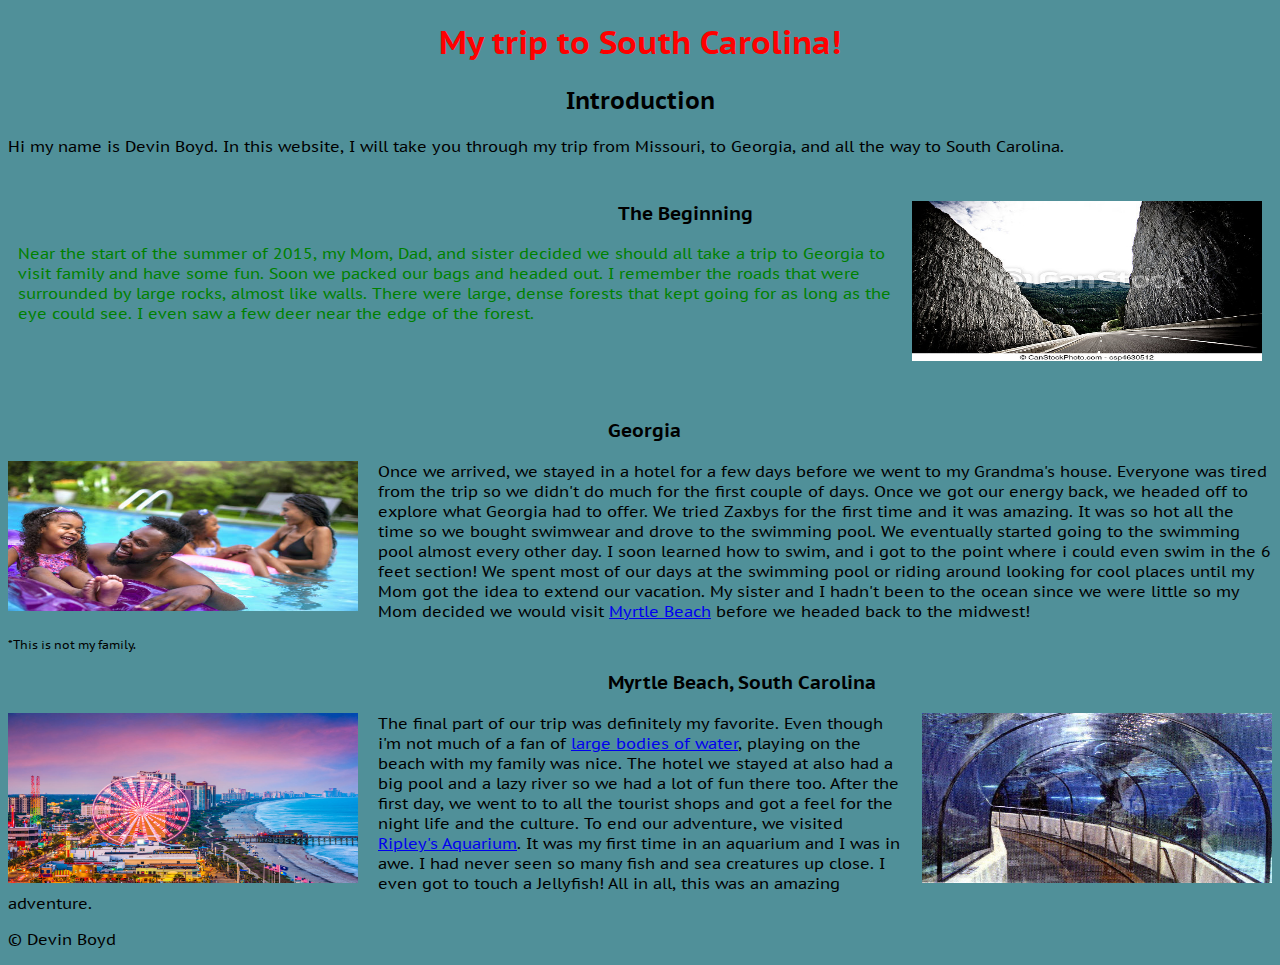
<file: index.html>
<!DOCTYPE html>
<html>
   <head>
      <title>My Summer Trip</title>
      <link rel="icon" type="image/db-icon" href="images/db-favicon.png">
      <link rel="stylesheet" href="styles.css">
      <link rel="preconnect" href="https://fonts.googleapis.com">
      <link rel="preconnect" href="https://fonts.gstatic.com" crossorigin>
      <link href="https://fonts.googleapis.com/css2?family=PT+Sans+Caption&display=swap" rel="stylesheet">
   </head>
   <body>
      <header>
         <h1 id="mainHeading">My trip to South Carolina!</h1>
            <h2>Introduction</h2>
               <p>Hi my name is Devin Boyd. In this website, I will take you through my trip from Missouri, to Georgia, and all the way to South Carolina.</p>
      </header>
      <main>
         <article id="testingBorder">
            <h3>The Beginning <img src="images/road2.jpg" alt="Surrounded by large rock walls" width="350" height="160" class="images"></h3>
               <p id="testP" class="funParagraph">Near the start of the summer of 2015, my Mom, Dad, and sister decided we should all take a trip to Georgia to visit family and have some fun. Soon we packed our bags and headed out. I remember the roads that were surrounded by large rocks, almost like walls. There were large, dense forests that kept going for as long as the eye could see. I even saw a few deer near the edge of the forest.</p>
         </article>
         <article>
            <h3>Georgia</h3>
            <img src="images/pool.jpg" alt="Happy family in the pool" width="350" height="150" class="uniImages">
               <p>Once we arrived, we stayed in a hotel for a few days before we went to my Grandma's house. Everyone was tired from the trip so we didn't do much for the first couple of days. Once we got our energy back, we headed off to explore what Georgia had to offer. We tried Zaxbys for the first time and it was amazing. It was so hot all the time so we bought swimwear and drove to the swimming pool. We eventually started going to the swimming pool almost every other day. I soon learned how to swim, and i got to the point where i could even swim in the 6 feet section! We spent most of our days at the swimming pool or riding around looking for cool places until my Mom got the idea to extend our vacation. My sister and I hadn't been to the ocean since we were little so my Mom decided we would visit <a href="https://www.cityofmyrtlebeach.com/visitors/about_myrtle_beach/index.php">Myrtle Beach</a> before we headed back to the midwest!</p>
               <!--Remember to make the figcaption small later.-->
               <figcaption id="makeSmallLater">*This is not my family.</figcaption>
         </article>
         <article>
            <h3>Myrtle Beach, South Carolina</h3>
               <p><img src="images/myrtle.jpg" alt="Myrtle beach, South Carolina" width="350" height="170" class="uniImages"><img src="images/aqua.jpg" alt="Aquarium" width="350" height="170" class="images">The final part of our trip was definitely my favorite. Even though i'm not much of a fan of <a href="https://www.verywellmind.com/thalassophobia-fear-of-the-ocean-4692301">large bodies of water</a>, playing on the beach with my family was nice. The hotel we stayed at also had a big pool and a lazy river so we had a lot of fun there too. After the first day, we went to to all the tourist shops and got a feel for the night life and the culture. To end our adventure, we visited <a href="https://www.ripleyaquariums.com/myrtlebeach/">Ripley's Aquarium</a>. It was my first time in an aquarium and I was in awe. I had never seen so many fish and sea creatures up close. I even got to touch a Jellyfish! All in all, this was an amazing adventure.</p>
         </article>
      </main>
      <footer>
         <p>&copy; Devin Boyd</p>
      </footer>
   </body>
</html>
</file>
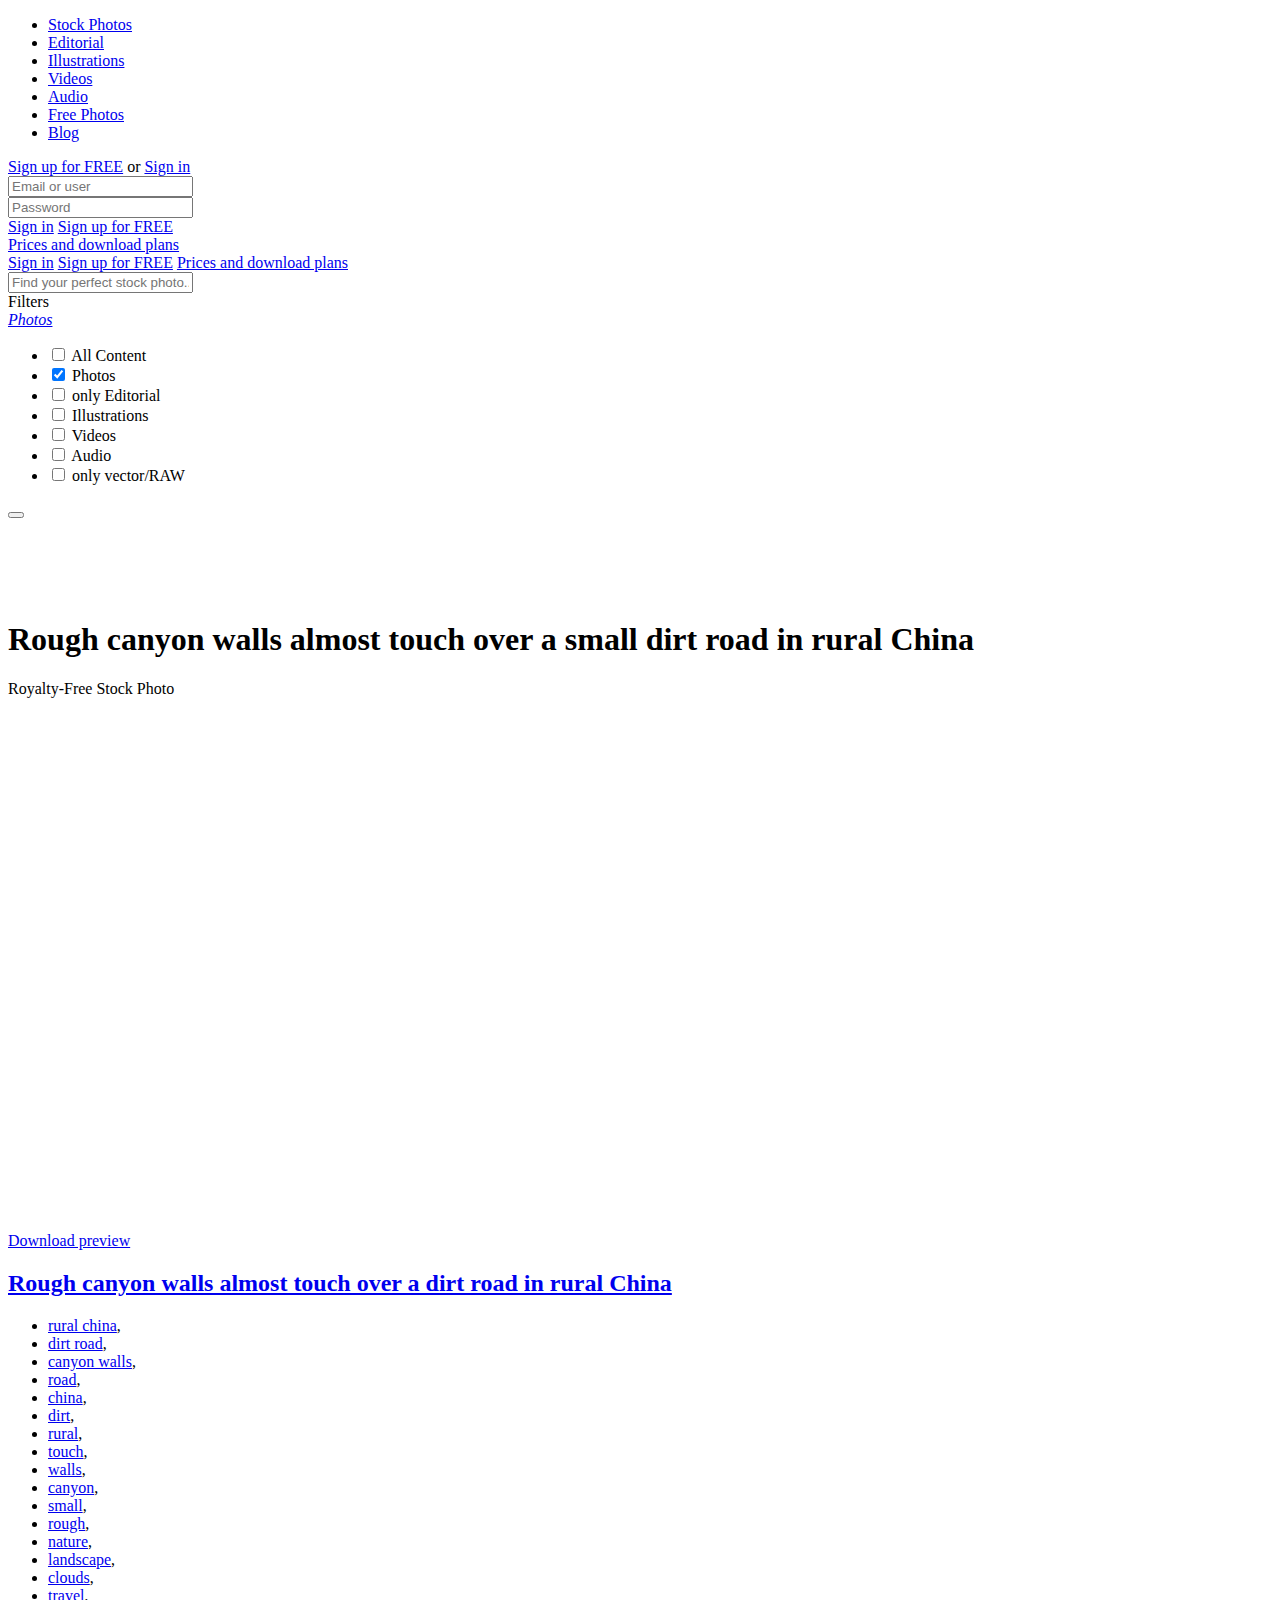
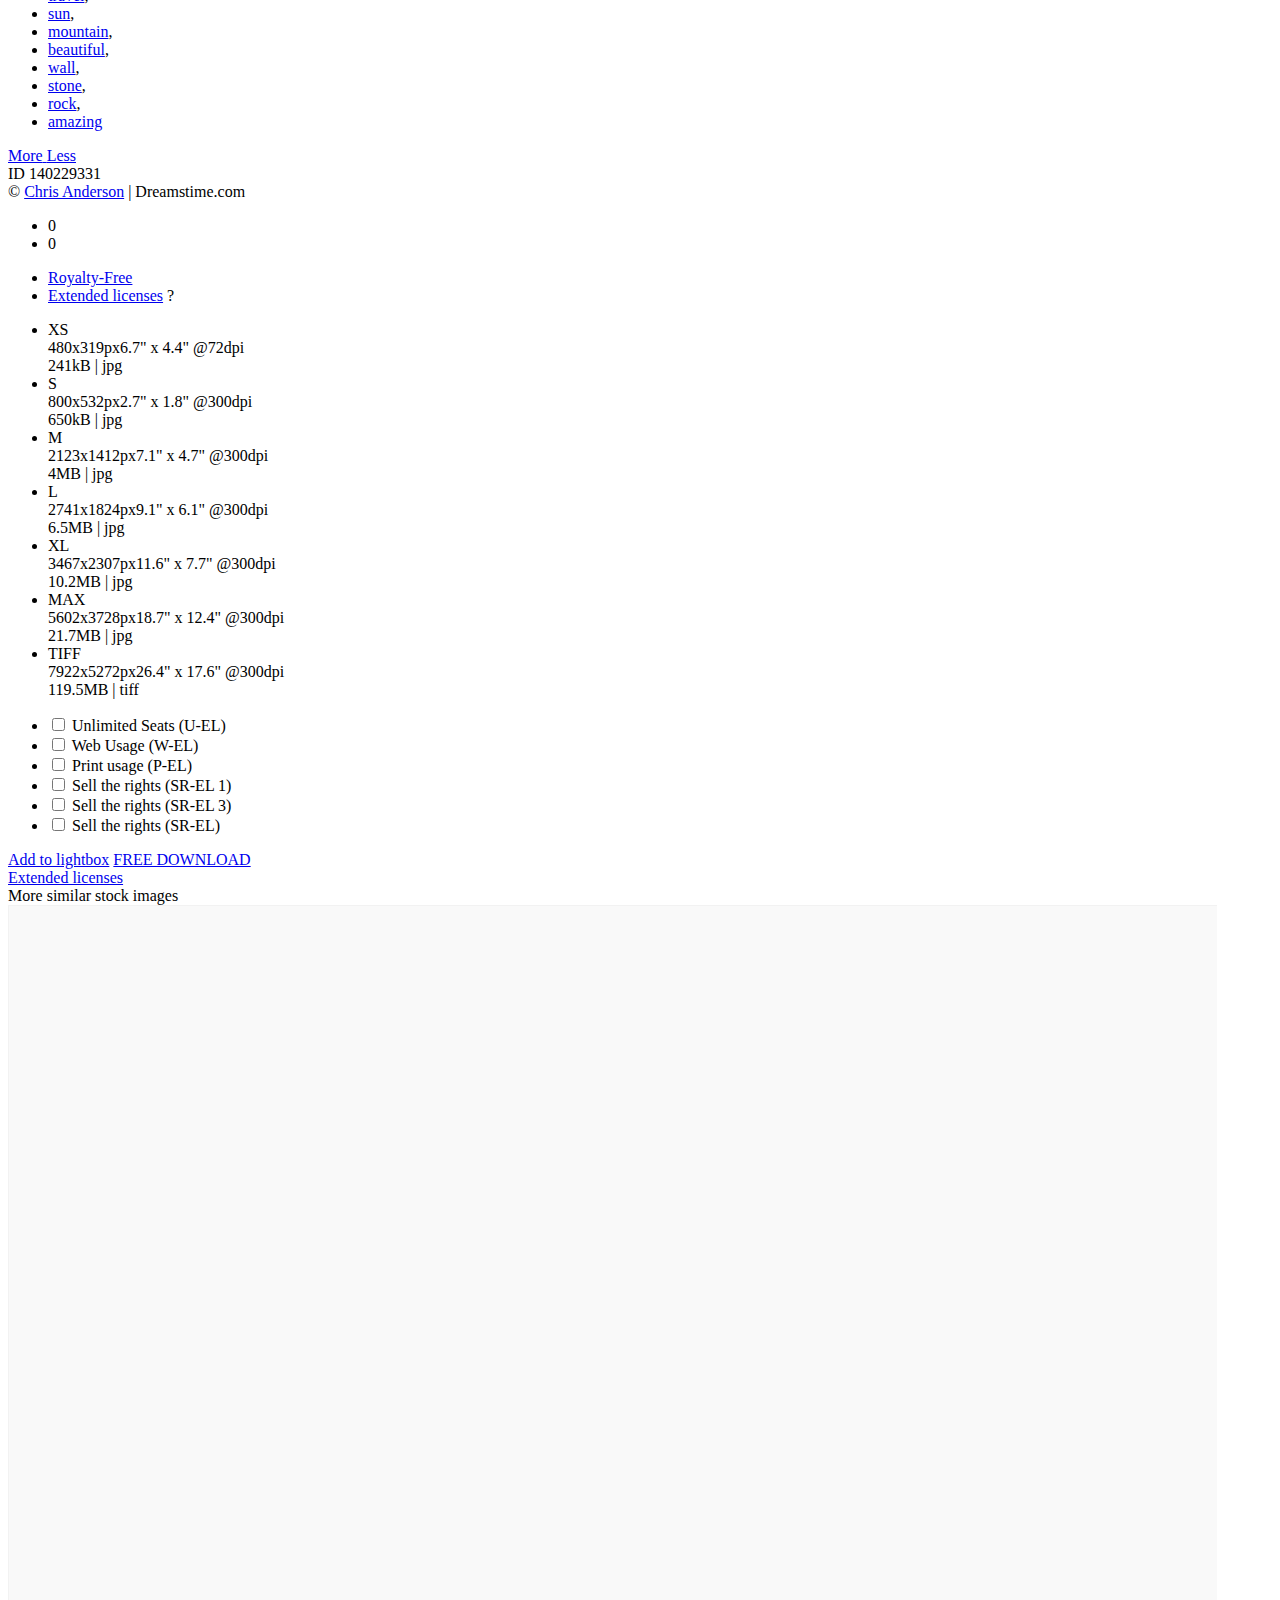
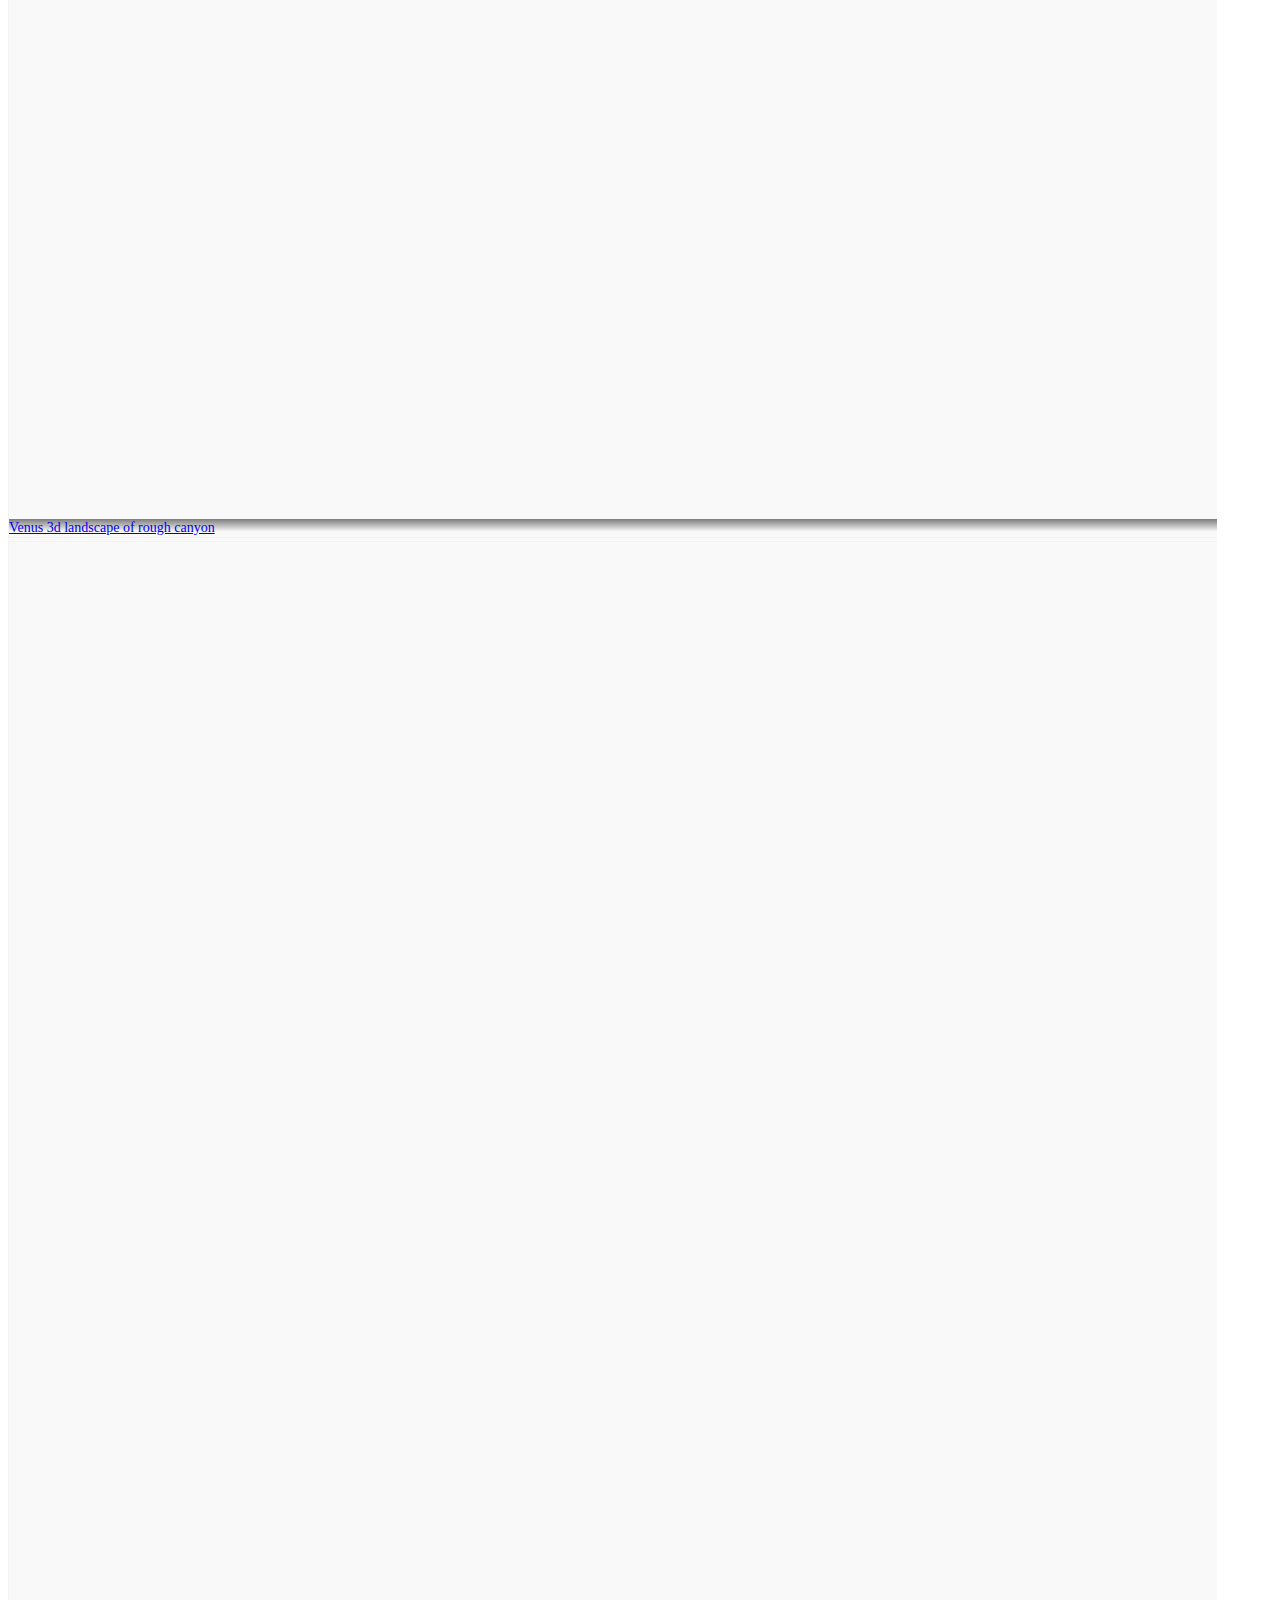
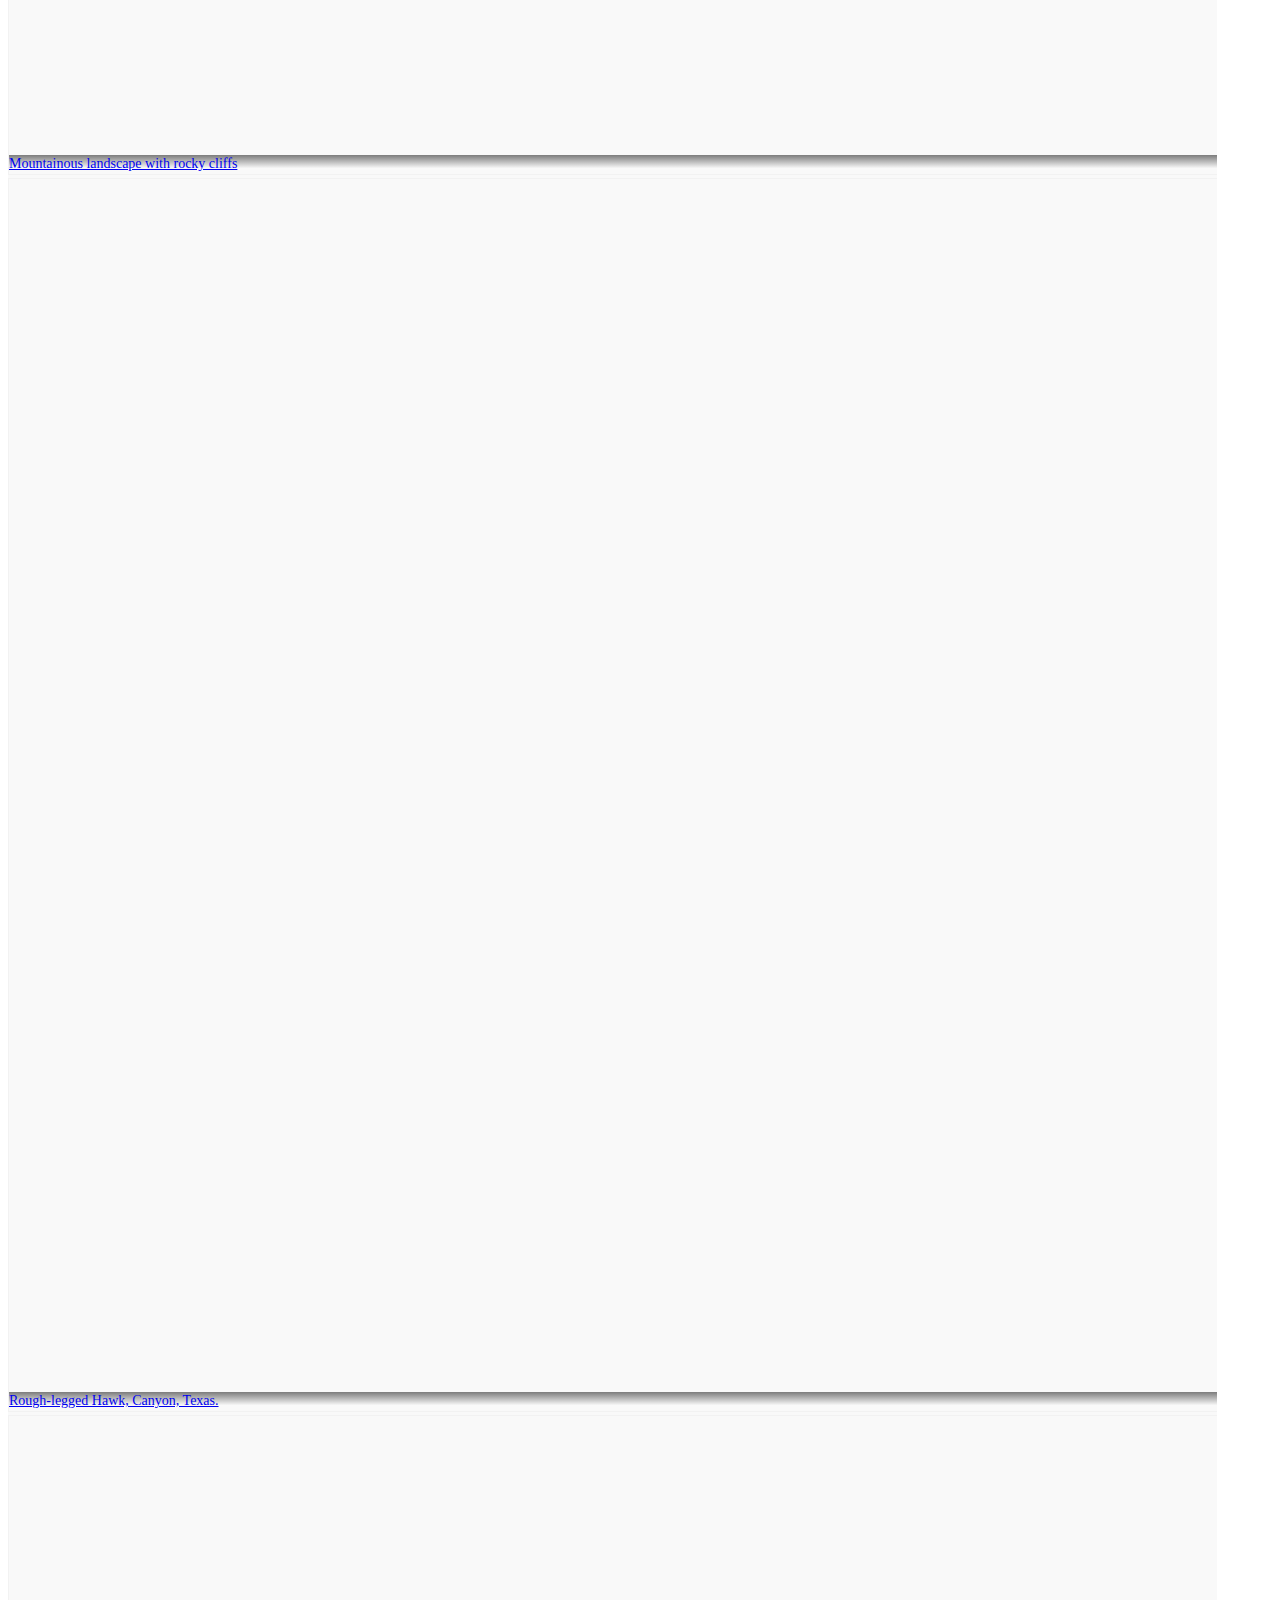
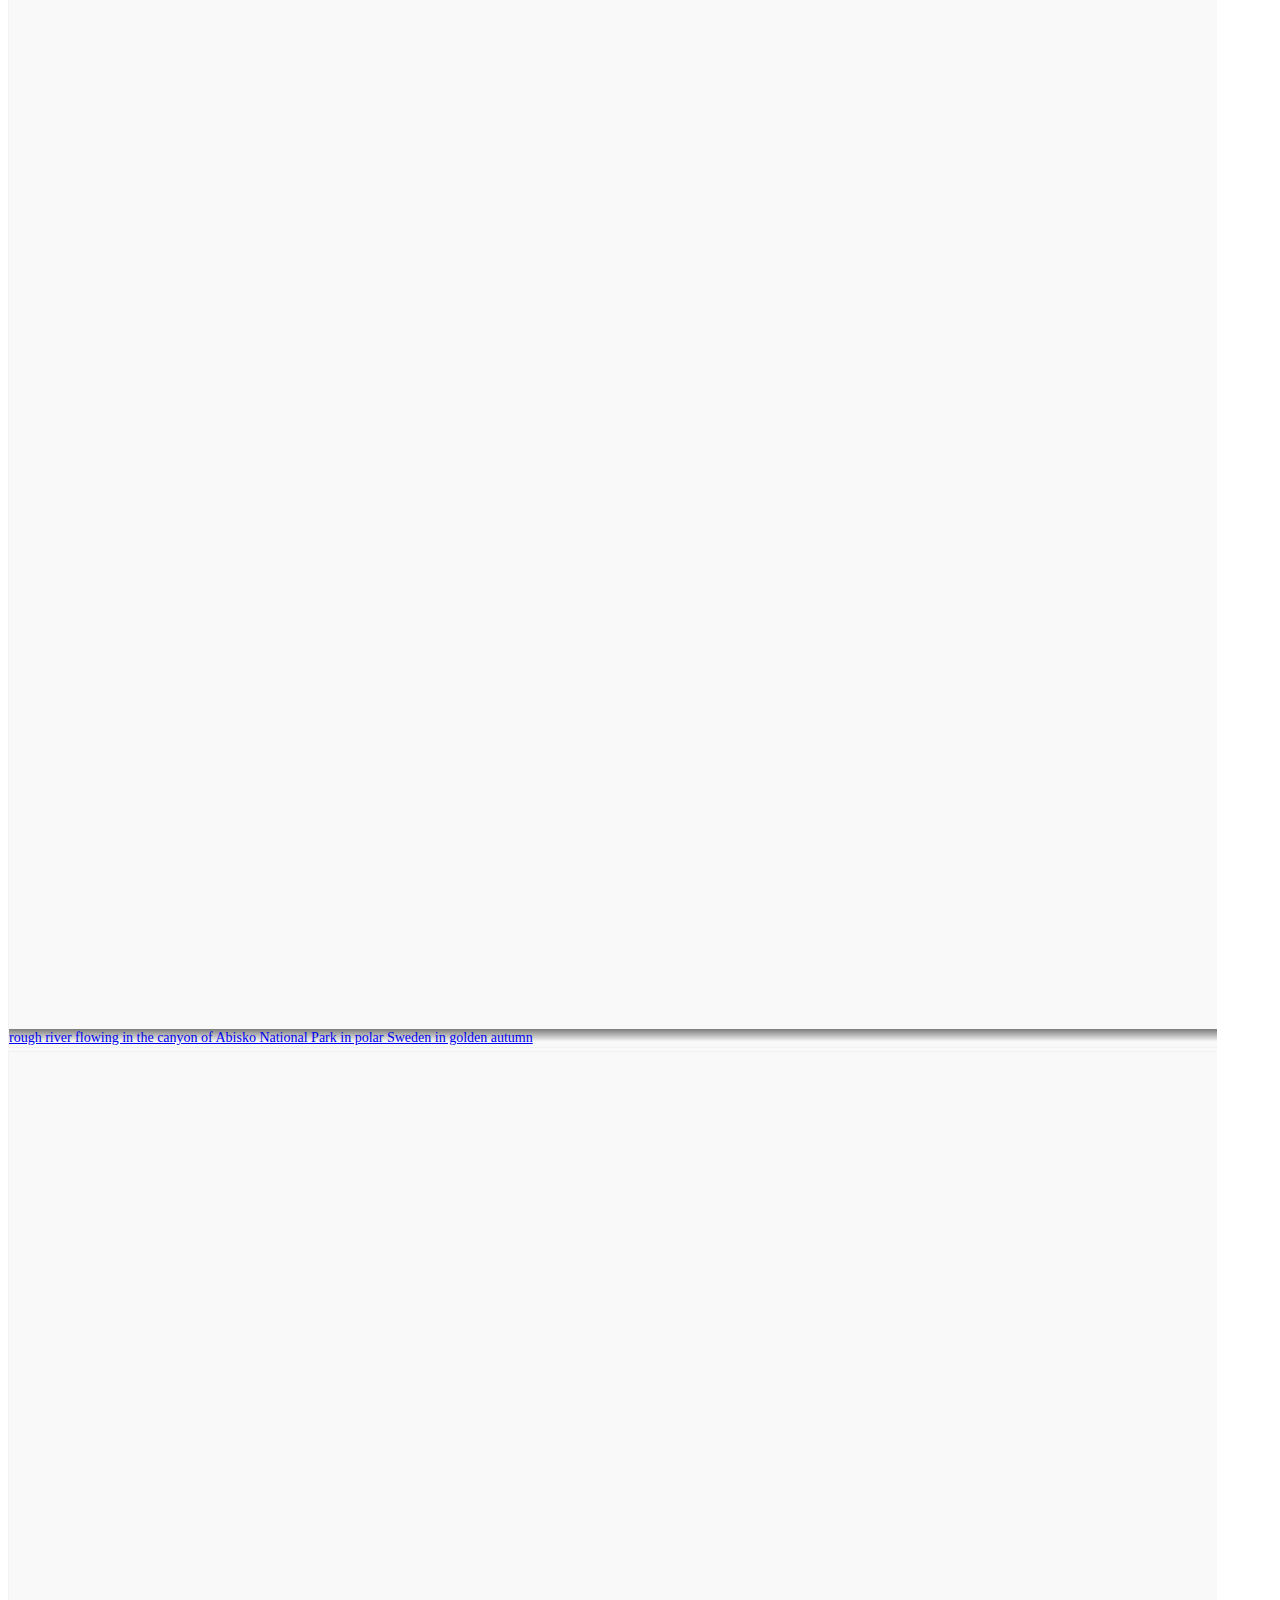
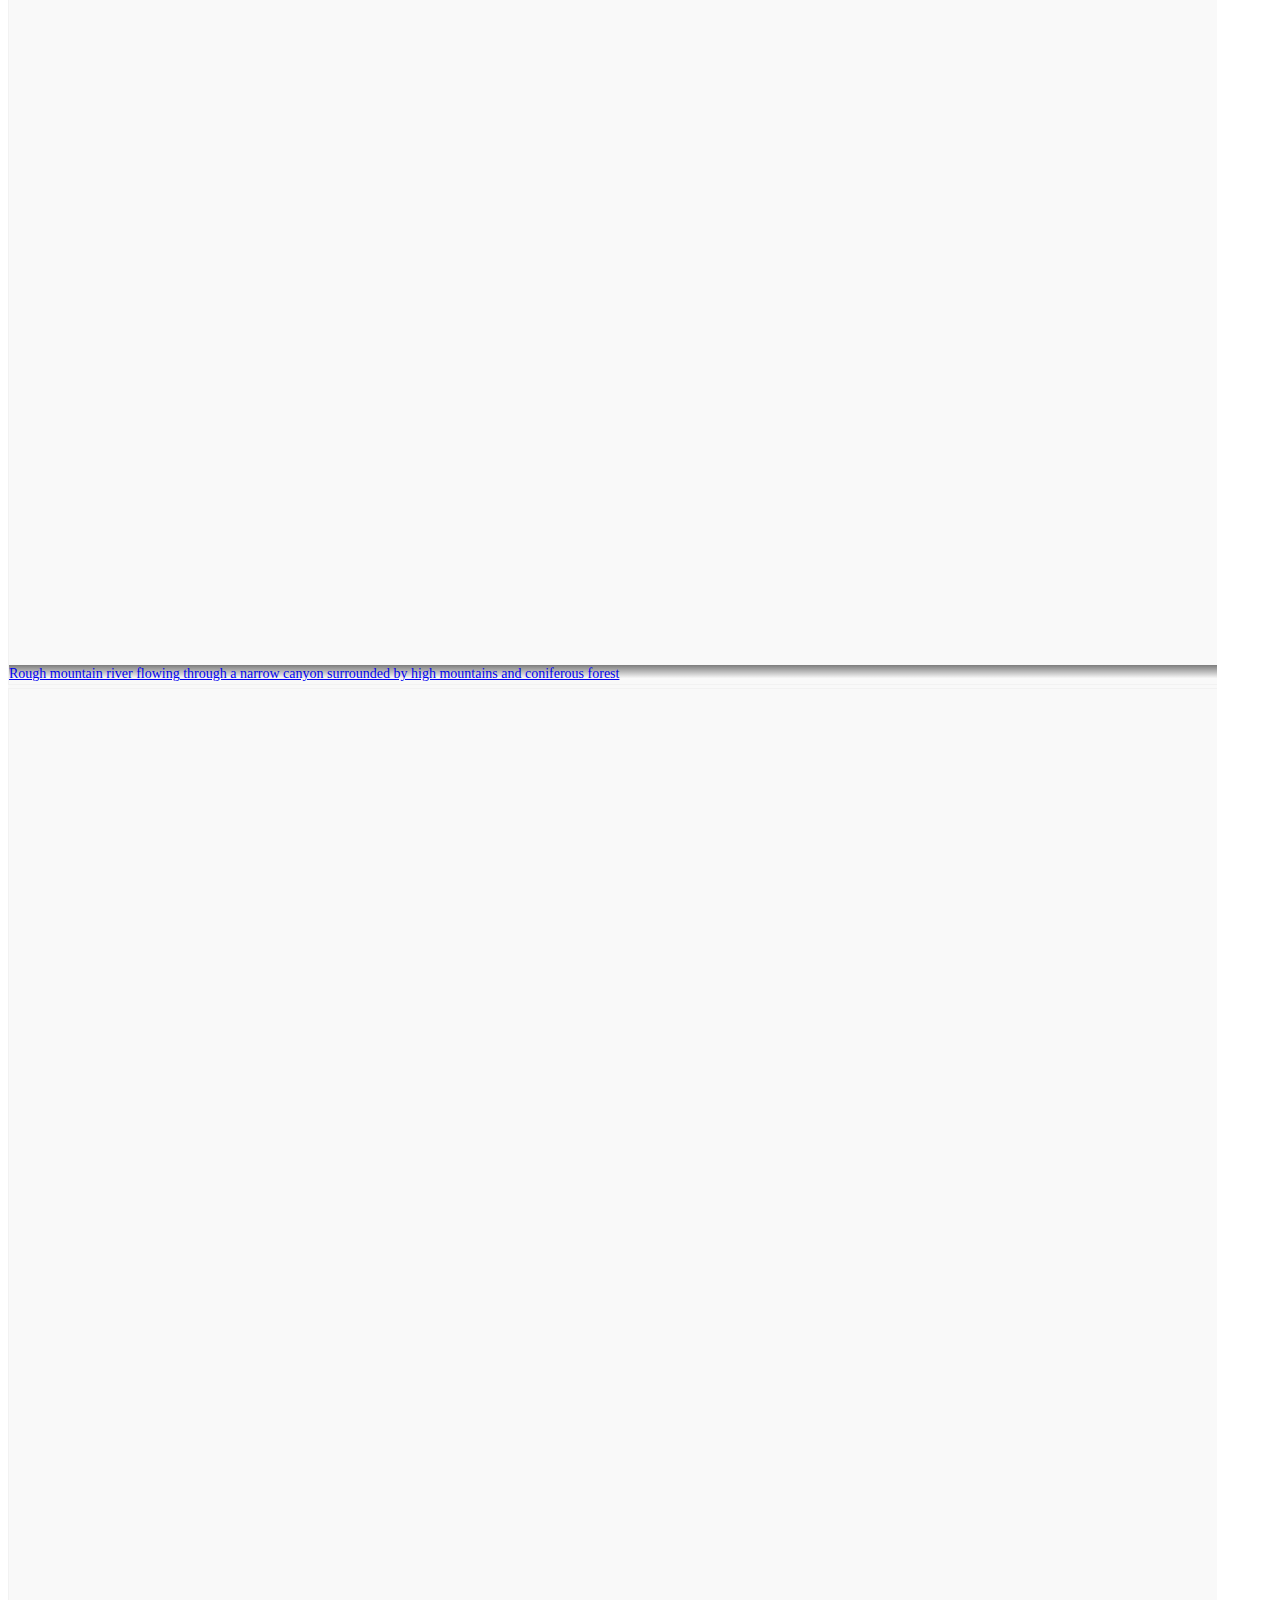
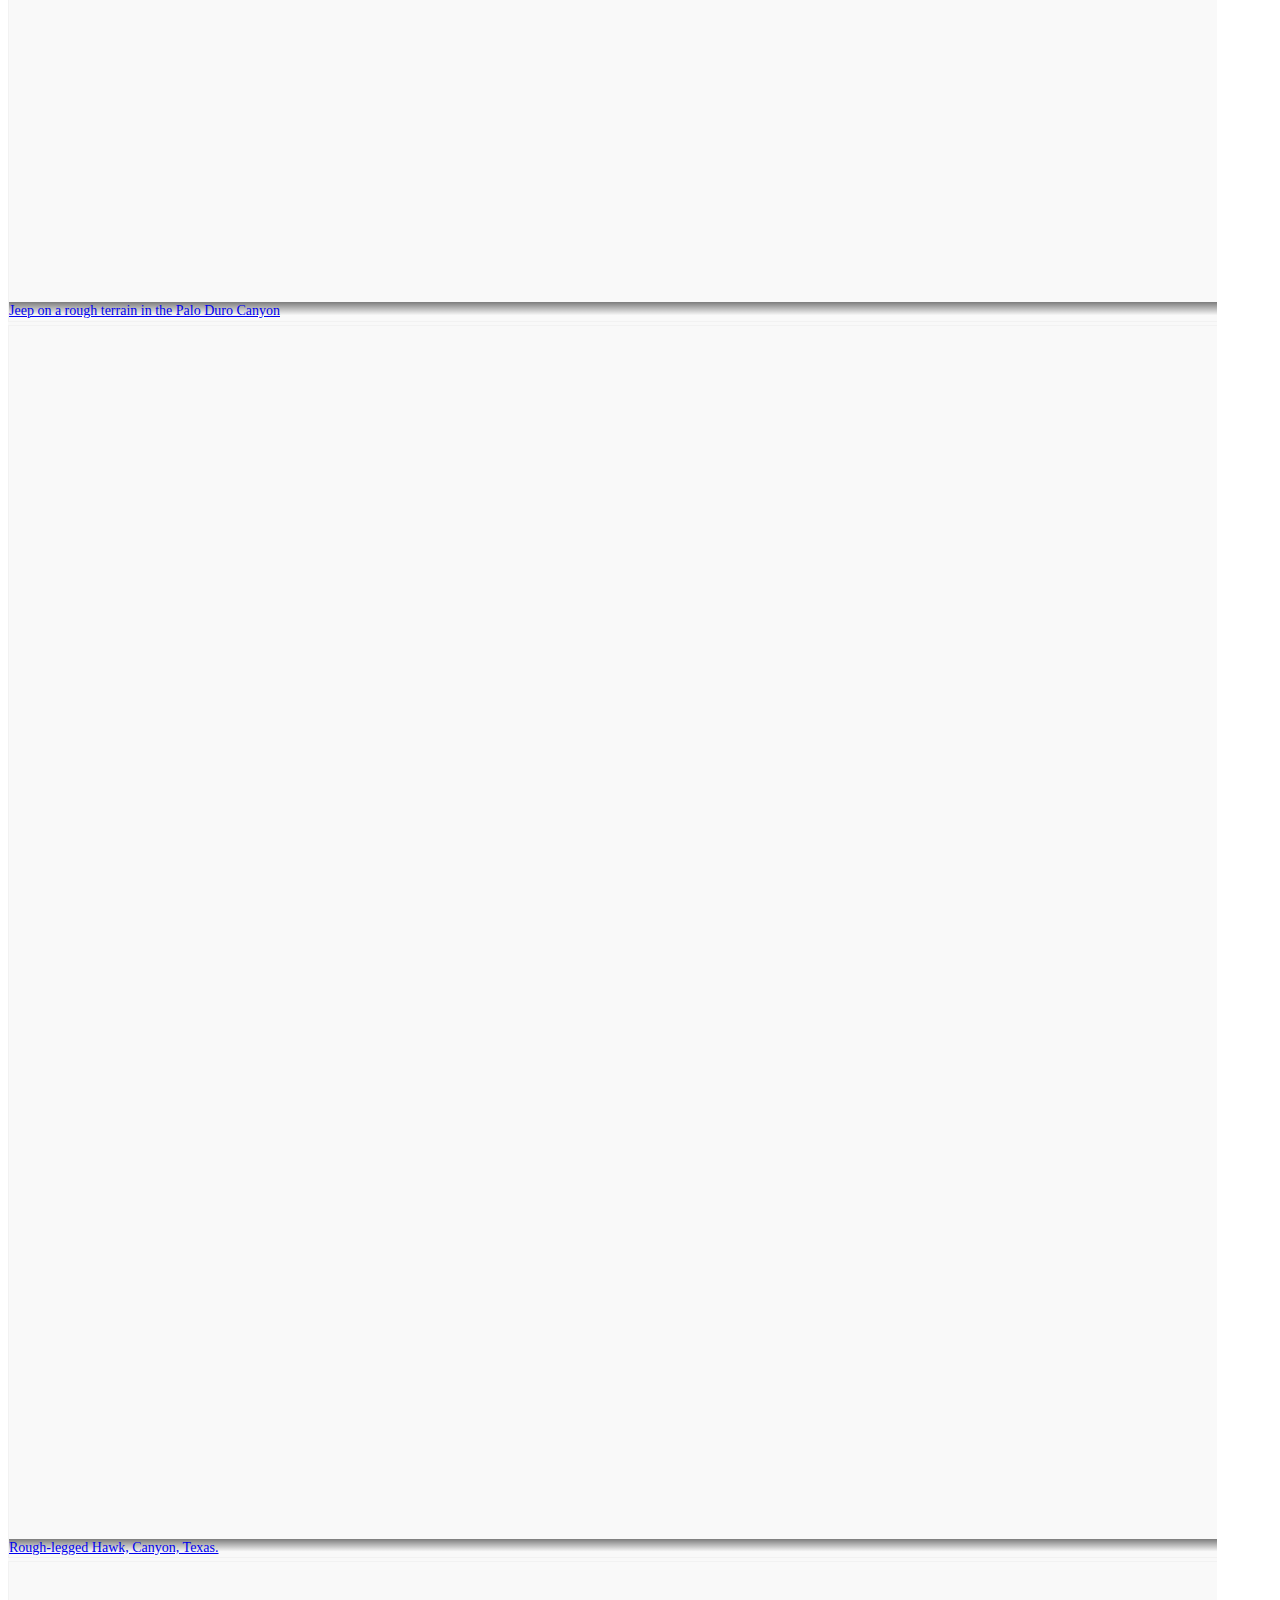
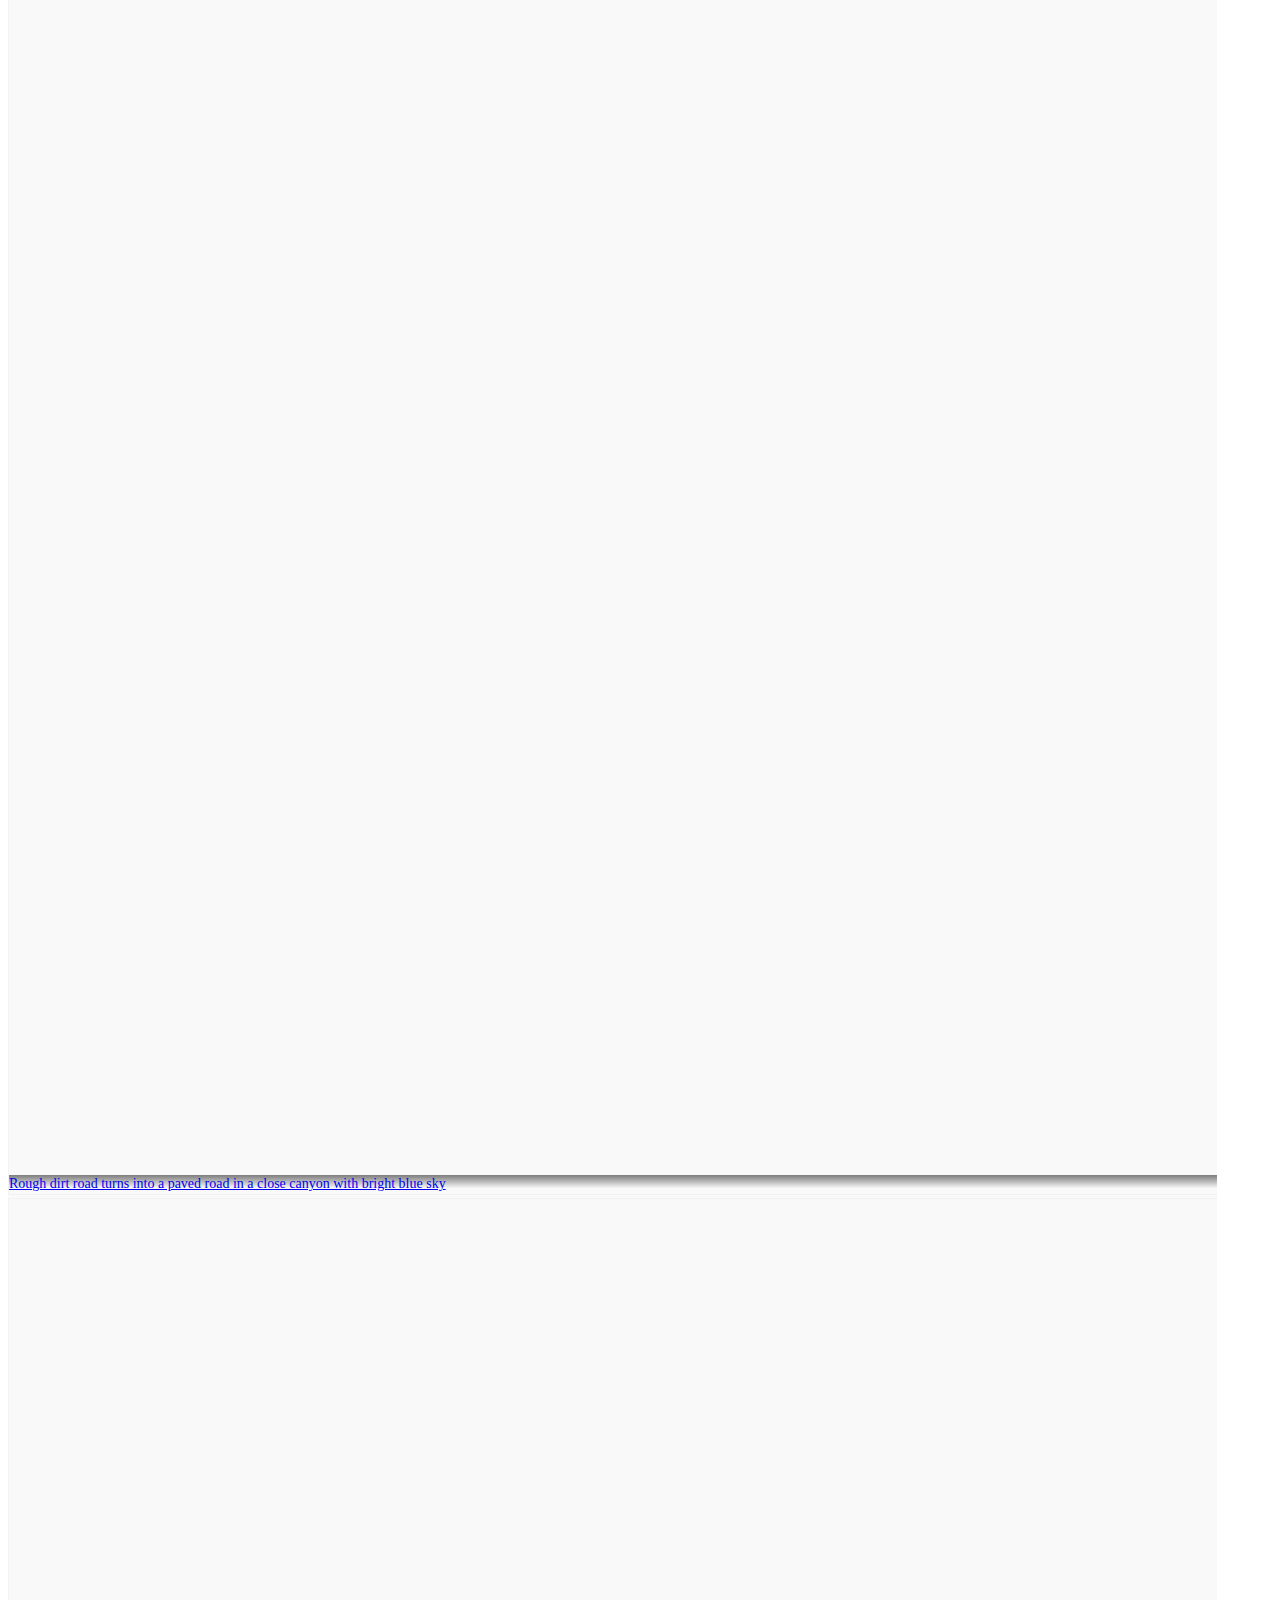
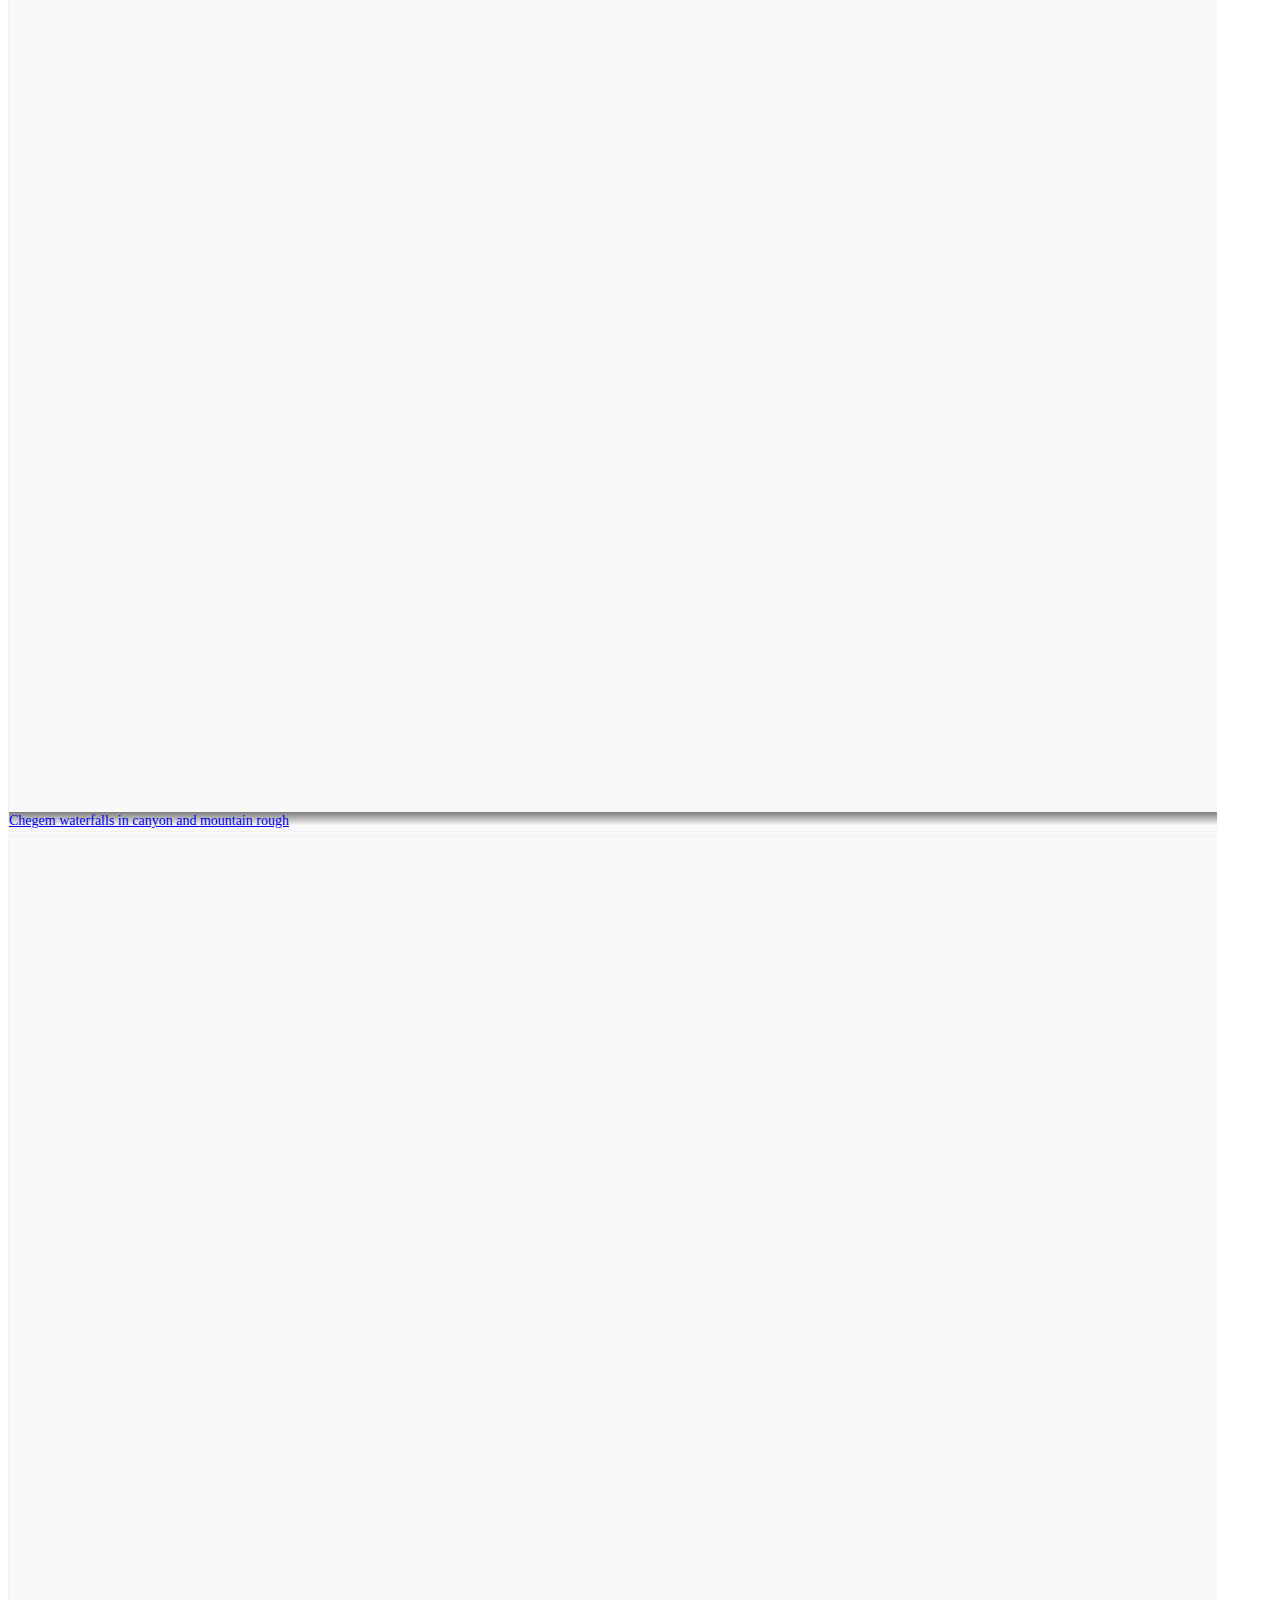
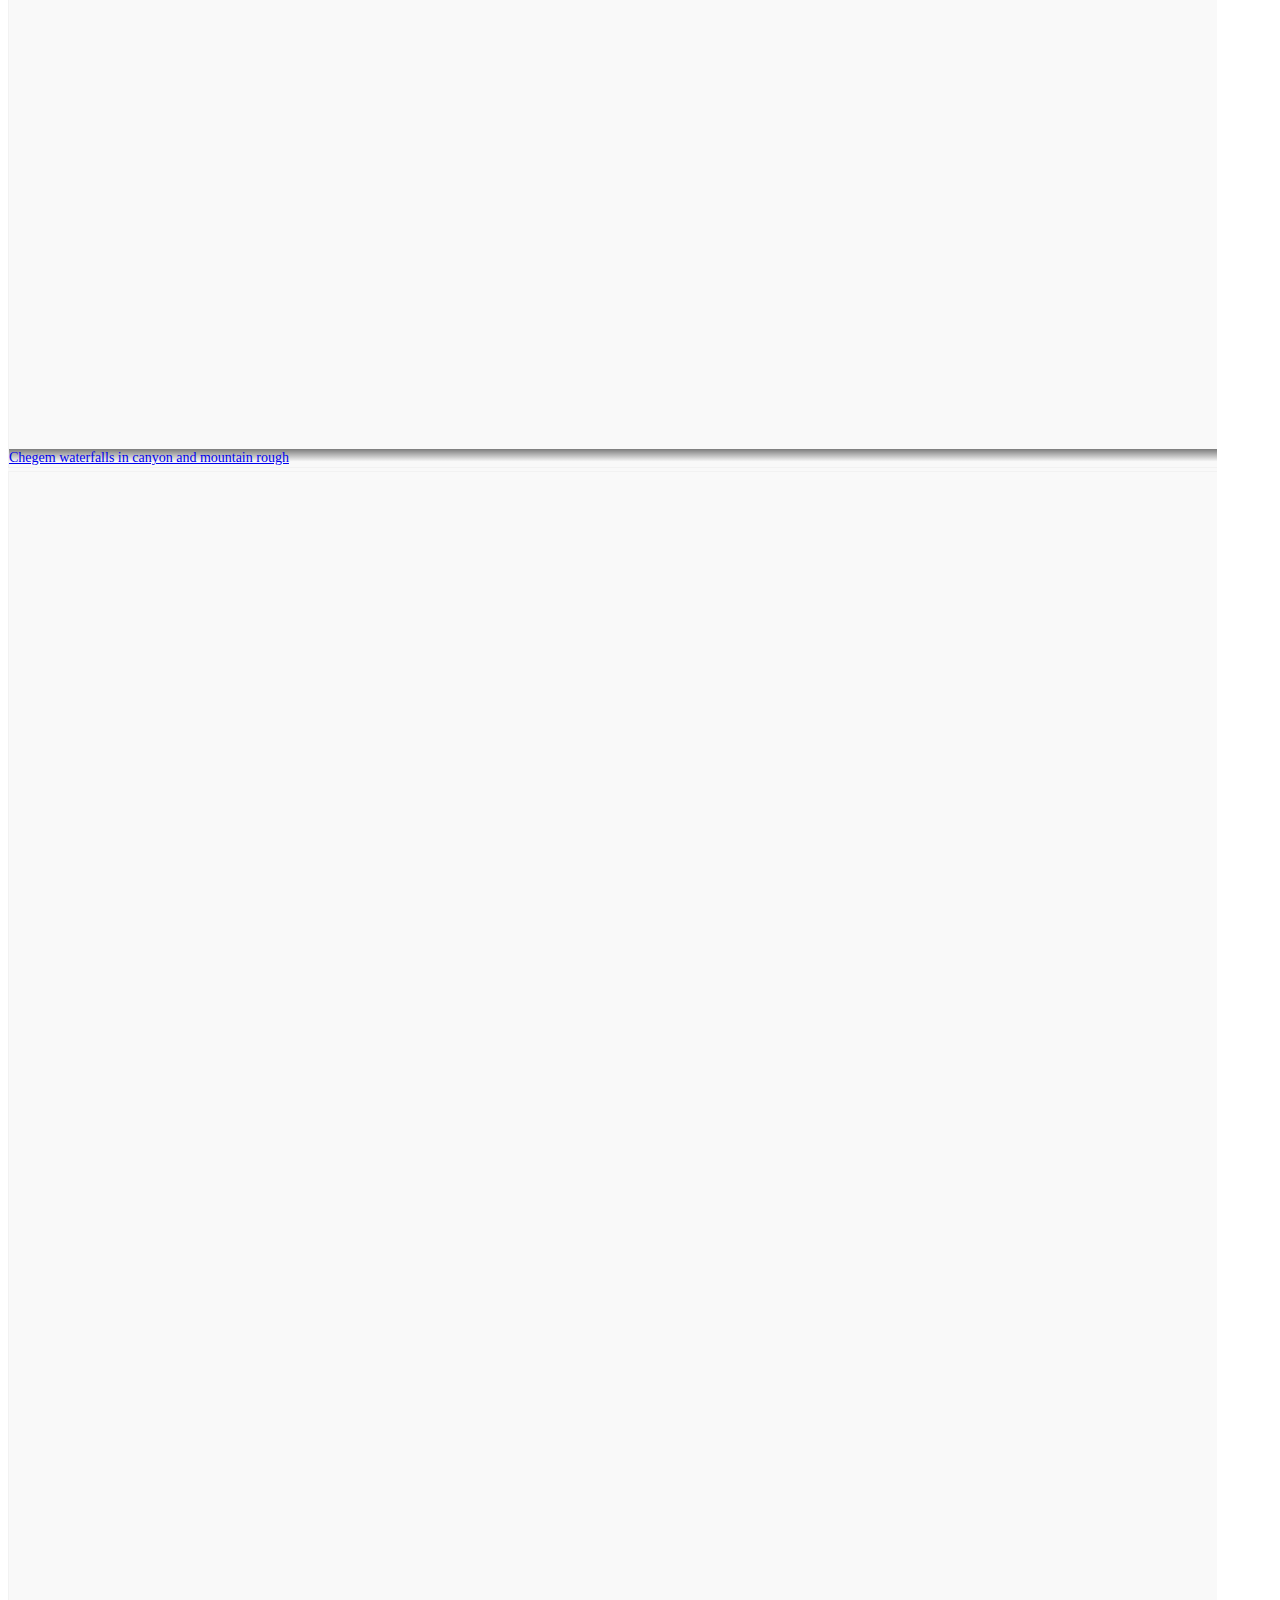
<file: images/road.htm>
﻿
<!DOCTYPE html>
<html class="html" lang="en">
<head>
<meta charset="UTF-8">
<meta http-equiv="Content-Language" content="en" />



<meta http-equiv="X-UA-Compatible" content="IE=edge">
<meta name="viewport" content="width=device-width, initial-scale=1, minimum-scale=1, maximum-scale=5" />
<title>Rough Canyon Walls almost Touch Over a Small Dirt Road in Rural China Stock Image - Image of brown, outdoors: 140229331</title>
<link rel="alternate" hreflang="en" href="https://www.dreamstime.com/rough-canyon-walls-touch-over-dirt-road-rural-china-rough-canyon-walls-touch-over-small-dirt-road-rural-image140229331" />
<link rel="alternate" hreflang="de" href="https://de.dreamstime.com/raue-schluchtwände-berühren-fast-sich-über-einem-kleinen-schotterweg-ländlichem-china-image140229331" />
<link rel="alternate" hreflang="es" href="https://es.dreamstime.com/las-paredes-de-barranco-ásperas-casi-tocan-sobre-un-pequeño-camino-tierra-en-china-rural-image140229331" />
<link rel="alternate" hreflang="fr" href="https://fr.dreamstime.com/les-murs-canyon-rugueux-touchent-dessus-d-petit-chemin-terre-en-chine-rurale-image140229331" />
<link rel="alternate" hreflang="it" href="https://it.dreamstime.com/le-pareti-di-canyon-ruvide-quasi-toccano-sopra-una-piccola-strada-non-asfaltata-cina-rurale-image140229331" />
<link rel="alternate" hreflang="nl" href="https://nl.dreamstime.com/de-ruwe-aanraking-van-canionmuren-bijna-over-een-kleine-landweg-landelijk-china-image140229331" />
<link rel="alternate" hreflang="pt" href="https://pt.dreamstime.com/as-paredes-de-garganta-ásperas-tocam-quase-sobre-uma-estrada-terra-pequena-em-china-rural-image140229331" />
<link rel="alternate" hreflang="ru" href="https://ru.dreamstime.com/ð³ñ€ñƒð±ñ‹ðµ-ññ‚ðµð½ñ‹-ðºð°ð½ñœoð½ð°-ð¿oñ‡ñ‚ð¸-ðºð°ñð°ñžñ‚ññ-ð½ð°ð-ð½ðµð±oð»ñœñˆoð¹-ð³ñ€ñð·ð½oð¹-ñƒð»ð¸ñ†ðµð¹-ð²-image140229331" />
<link rel="alternate" hreflang="el" href="https://gr.dreamstime.com/ï„ïî±ï‡î¹î¬-î±ï†î®-ï„î¿î¯ï‡ï‰î½-ï†î±ïî±î³î³î¹ïžî½-ïƒï‡îµî-ïœî½-ï€î­ïî±-î±ï€ïœ-î­î½î±î½-î¼î¹îºïïœ-î²ïïžî¼î¹îºî¿-î-ïïœî¼î¿-image140229331" />
<link rel="alternate" hreflang="zh" href="https://cn.dreamstime.com/ç²—ç-ºçš„å³¡è°·å±éšœå‡-ä¹žæž¥è§¦åœ¨ä¸€æ¡å°åœÿè·¯åœ¨å†œæ‘ä¸­å›½-ç²—ç-ºçš„å³¡è°·å±éšœå‡-ä¹žæž¥è§¦åœ¨ä¸€æ¡åœÿè·¯åœ¨å†œæ‘ä¸­å›½-image140229331" />
<link rel="alternate" hreflang="pl" href="https://pl.dreamstime.com/szorstki-jar-å›cian-prawie-dotyk-nad-maå‚ä…-drogä…-gruntowä…-w-wiejskim-chiny-image140229331" />
<link rel="alternate" hreflang="sv" href="https://se.dreamstime.com/grova-kanjonväggar-trycker-på-nästan-över-en-liten-grusväg-i-lantliga-kina-image140229331" />
<link rel="alternate" hreflang="x-default" href="https://www.dreamstime.com/rough-canyon-walls-touch-over-dirt-road-rural-china-rough-canyon-walls-touch-over-small-dirt-road-rural-image140229331" />
<meta name="robots" content="index, follow">
<link rel="canonical" href="https://www.dreamstime.com/rough-canyon-walls-touch-over-dirt-road-rural-china-rough-canyon-walls-touch-over-small-dirt-road-rural-image140229331">
<!-- generics -->
<link rel="shortcut icon" href="https://www.dreamstime.com/favicon.ico?v=1">
<link rel="icon" href="https://www.dreamstime.com/favicon-32.png?v=1" sizes="32x32">
<link rel="icon" href="https://www.dreamstime.com/favicon-57.png" sizes="57x57">
<link rel="icon" href="https://www.dreamstime.com/favicon-76.png" sizes="76x76">
<link rel="icon" href="https://www.dreamstime.com/favicon-96.png" sizes="96x96">
<link rel="icon" href="https://www.dreamstime.com/favicon-128.png" sizes="128x128">
<link rel="icon" href="https://www.dreamstime.com/favicon-192.png" sizes="192x192">
<link rel="icon" href="https://www.dreamstime.com/favicon-228.png" sizes="228x228">
<!-- Android -->
<link rel="shortcut icon" sizes="196x196" href="https://www.dreamstime.com/favicon-196.png">
<!-- iOS -->
<link rel="apple-touch-icon" href="https://www.dreamstime.com/favicon-120.png" sizes="120x120">
<link rel="apple-touch-icon" href="https://www.dreamstime.com/favicon-152.png" sizes="152x152">
<link rel="apple-touch-icon" href="https://www.dreamstime.com/favicon-180.png" sizes="180x180">
<!-- Windows 8 IE 10-->
<meta name="msapplication-TileColor" content="#FFFFFF">
<meta name="msapplication-TileImage" content="https://www.dreamstime.com/favicon-144.png"><meta name="google-site-verification" content="mLk9GicTwlS2VcAWCBzXgxoq7SJTAAQ4C3EVA1q9f6o" />
<meta name="yandex-verification" content="fc15fb4ee7997fd8" />
<meta name="baidu-site-verification" content="gHIgxW4qq5" />
<meta name="msvalidate.01" content="4A571D1A28241283FD1E11D94D05690D" />
<meta name="apple-itunes-app" content="app-id=961697616, app-argument=https://www.dreamstime.com/">
<meta name="viewport" content="width=device-width, initial-scale=1, maximum-scale=4.0, minimum-scale=1, user-scalable=yes"/>
<meta name="description" content="Photo about Rough canyon walls almost touch over a dirt road in rural China. Image of brown, outdoors, dramatic - 140229331">

<meta property="fb:app_id" content="102814881127" />
<meta property="og:url" content="https://www.dreamstime.com/rough-canyon-walls-touch-over-dirt-road-rural-china-rough-canyon-walls-touch-over-small-dirt-road-rural-image140229331" />
<meta property="og:type" content="website" />
<meta property="og:title" content="Rough Canyon Walls Almost Touch Over A Small Dirt Road In Rural China Stock Image - Image of brown, outdoors: 140229331" />
<meta property="og:description" content="Photo about Rough canyon walls almost touch over a dirt road in rural China. Image of brown, outdoors, dramatic - 140229331" />
<meta property="og:image" content="https://thumbs.dreamstime.com/z/rough-canyon-walls-touch-over-dirt-road-rural-china-rough-canyon-walls-touch-over-small-dirt-road-rural-140229331.jpg" />
<meta name="twitter:card" content="summary_large_image" />
<meta name="twitter:site" content="@Dreamstime" />
<meta name="twitter:creator" content="@Dreamstime" />
<meta name="twitter:title" content="Photo about Rough canyon walls almost touch over a dirt road in rural China. Image of brown, outdoors, dramatic - 140229331" />
<meta name="twitter:description" content="Rough Canyon Walls Almost Touch Over A Small Dirt Road In Rural China Stock Image - Image of brown, outdoors: 140229331" />
<meta name="twitter:image" content="https://thumbs.dreamstime.com/z/rough-canyon-walls-touch-over-dirt-road-rural-china-rough-canyon-walls-touch-over-small-dirt-road-rural-140229331.jpg" />
<meta name="twitter:url" content="https://www.dreamstime.com/rough-canyon-walls-touch-over-dirt-road-rural-china-rough-canyon-walls-touch-over-small-dirt-road-rural-image140229331" />
<link rel="image_src" href="https://thumbs.dreamstime.com/z/rough-canyon-walls-touch-over-dirt-road-rural-china-rough-canyon-walls-touch-over-small-dirt-road-rural-140229331.jpg" /><meta name="theme-color" content="#272727">
<!-- HTML5 Shim and Respond.js IE8 support of HTML5 elements and media queries -->
<!--[if lt IE 9]>
    <script src="https://oss.maxcdn.com/libs/html5shiv/3.7.0/html5shiv.js"></script>
    <script src="https://oss.maxcdn.com/libs/respond.js/1.4.2/respond.min.js"></script>
<![endif]-->
<link rel="preload" as="image" href="https://thumbs.dreamstime.com/z/rough-canyon-walls-touch-over-dirt-road-rural-china-rough-canyon-walls-touch-over-small-dirt-road-rural-140229331.jpg" />
<link rel="prefetch" href="https://thumbs.dreamstime.com/front/fonts/dreamstime.ttf?j8v4fd" as="font" type="font/ttf" crossorigin="anonymous" />
<link rel="preload" href="https://thumbs.dreamstime.com/front/fonts/dreamstime.ttf?j8v4fd" as="font" type="font/ttf" crossorigin/>

<link href="https://thumbs.dreamstime.com" rel="preconnect">
<link href="https://front.dreamstime.com" rel="preconnect">

<link href="https://fonts.googleapis.com" rel="preconnect" crossorigin>
<link href="https://connect.facebook.net" rel="preconnect" crossorigin>
<link href="https://www.gstatic.com" rel="preconnect" crossorigin>
<link href="https://mc.yandex.ru" rel="preconnect" crossorigin>
<style>@font-face{font-family:Roboto;font-style:normal;font-weight:300;src:local('Roboto Light'),local('Roboto-Light'),url(https://fonts.gstatic.com/s/roboto/v20/KFOlCnqEu92Fr1MmSU5fCRc4EsA.woff2) format('woff2');unicode-range:U+0460-052F,U+1C80-1C88,U+20B4,U+2DE0-2DFF,U+A640-A69F,U+FE2E-FE2F}@font-face{font-family:Roboto;font-style:normal;font-weight:300;src:local('Roboto Light'),local('Roboto-Light'),url(https://fonts.gstatic.com/s/roboto/v20/KFOlCnqEu92Fr1MmSU5fABc4EsA.woff2) format('woff2');unicode-range:U+0400-045F,U+0490-0491,U+04B0-04B1,U+2116}@font-face{font-family:Roboto;font-style:normal;font-weight:300;src:local('Roboto Light'),local('Roboto-Light'),url(https://fonts.gstatic.com/s/roboto/v20/KFOlCnqEu92Fr1MmSU5fCBc4EsA.woff2) format('woff2');unicode-range:U+1F00-1FFF}@font-face{font-family:Roboto;font-style:normal;font-weight:300;src:local('Roboto Light'),local('Roboto-Light'),url(https://fonts.gstatic.com/s/roboto/v20/KFOlCnqEu92Fr1MmSU5fBxc4EsA.woff2) format('woff2');unicode-range:U+0370-03FF}@font-face{font-family:Roboto;font-style:normal;font-weight:300;src:local('Roboto Light'),local('Roboto-Light'),url(https://fonts.gstatic.com/s/roboto/v20/KFOlCnqEu92Fr1MmSU5fCxc4EsA.woff2) format('woff2');unicode-range:U+0102-0103,U+0110-0111,U+0128-0129,U+0168-0169,U+01A0-01A1,U+01AF-01B0,U+1EA0-1EF9,U+20AB}@font-face{font-family:Roboto;font-style:normal;font-weight:300;src:local('Roboto Light'),local('Roboto-Light'),url(https://fonts.gstatic.com/s/roboto/v20/KFOlCnqEu92Fr1MmSU5fChc4EsA.woff2) format('woff2');unicode-range:U+0100-024F,U+0259,U+1E00-1EFF,U+2020,U+20A0-20AB,U+20AD-20CF,U+2113,U+2C60-2C7F,U+A720-A7FF}@font-face{font-family:Roboto;font-style:normal;font-weight:300;src:local('Roboto Light'),local('Roboto-Light'),url(https://fonts.gstatic.com/s/roboto/v20/KFOlCnqEu92Fr1MmSU5fBBc4.woff2) format('woff2');unicode-range:U+0000-00FF,U+0131,U+0152-0153,U+02BB-02BC,U+02C6,U+02DA,U+02DC,U+2000-206F,U+2074,U+20AC,U+2122,U+2191,U+2193,U+2212,U+2215,U+FEFF,U+FFFD}@font-face{font-family:Roboto;font-style:normal;font-weight:400;src:local('Roboto'),local('Roboto-Regular'),url(https://fonts.gstatic.com/s/roboto/v20/KFOmCnqEu92Fr1Mu72xKOzY.woff2) format('woff2');unicode-range:U+0460-052F,U+1C80-1C88,U+20B4,U+2DE0-2DFF,U+A640-A69F,U+FE2E-FE2F}@font-face{font-family:Roboto;font-style:normal;font-weight:400;src:local('Roboto'),local('Roboto-Regular'),url(https://fonts.gstatic.com/s/roboto/v20/KFOmCnqEu92Fr1Mu5mxKOzY.woff2) format('woff2');unicode-range:U+0400-045F,U+0490-0491,U+04B0-04B1,U+2116}@font-face{font-family:Roboto;font-style:normal;font-weight:400;src:local('Roboto'),local('Roboto-Regular'),url(https://fonts.gstatic.com/s/roboto/v20/KFOmCnqEu92Fr1Mu7mxKOzY.woff2) format('woff2');unicode-range:U+1F00-1FFF}@font-face{font-family:Roboto;font-style:normal;font-weight:400;src:local('Roboto'),local('Roboto-Regular'),url(https://fonts.gstatic.com/s/roboto/v20/KFOmCnqEu92Fr1Mu4WxKOzY.woff2) format('woff2');unicode-range:U+0370-03FF}@font-face{font-family:Roboto;font-style:normal;font-weight:400;src:local('Roboto'),local('Roboto-Regular'),url(https://fonts.gstatic.com/s/roboto/v20/KFOmCnqEu92Fr1Mu7WxKOzY.woff2) format('woff2');unicode-range:U+0102-0103,U+0110-0111,U+0128-0129,U+0168-0169,U+01A0-01A1,U+01AF-01B0,U+1EA0-1EF9,U+20AB}@font-face{font-family:Roboto;font-style:normal;font-weight:400;src:local('Roboto'),local('Roboto-Regular'),url(https://fonts.gstatic.com/s/roboto/v20/KFOmCnqEu92Fr1Mu7GxKOzY.woff2) format('woff2');unicode-range:U+0100-024F,U+0259,U+1E00-1EFF,U+2020,U+20A0-20AB,U+20AD-20CF,U+2113,U+2C60-2C7F,U+A720-A7FF}@font-face{font-family:Roboto;font-style:normal;font-weight:400;src:local('Roboto'),local('Roboto-Regular'),url(https://fonts.gstatic.com/s/roboto/v20/KFOmCnqEu92Fr1Mu4mxK.woff2) format('woff2');unicode-range:U+0000-00FF,U+0131,U+0152-0153,U+02BB-02BC,U+02C6,U+02DA,U+02DC,U+2000-206F,U+2074,U+20AC,U+2122,U+2191,U+2193,U+2212,U+2215,U+FEFF,U+FFFD}@font-face{font-family:Roboto;font-style:normal;font-weight:500;src:local('Roboto Medium'),local('Roboto-Medium'),url(https://fonts.gstatic.com/s/roboto/v20/KFOlCnqEu92Fr1MmEU9fCRc4EsA.woff2) format('woff2');unicode-range:U+0460-052F,U+1C80-1C88,U+20B4,U+2DE0-2DFF,U+A640-A69F,U+FE2E-FE2F}@font-face{font-family:Roboto;font-style:normal;font-weight:500;src:local('Roboto Medium'),local('Roboto-Medium'),url(https://fonts.gstatic.com/s/roboto/v20/KFOlCnqEu92Fr1MmEU9fABc4EsA.woff2) format('woff2');unicode-range:U+0400-045F,U+0490-0491,U+04B0-04B1,U+2116}@font-face{font-family:Roboto;font-style:normal;font-weight:500;src:local('Roboto Medium'),local('Roboto-Medium'),url(https://fonts.gstatic.com/s/roboto/v20/KFOlCnqEu92Fr1MmEU9fCBc4EsA.woff2) format('woff2');unicode-range:U+1F00-1FFF}@font-face{font-family:Roboto;font-style:normal;font-weight:500;src:local('Roboto Medium'),local('Roboto-Medium'),url(https://fonts.gstatic.com/s/roboto/v20/KFOlCnqEu92Fr1MmEU9fBxc4EsA.woff2) format('woff2');unicode-range:U+0370-03FF}@font-face{font-family:Roboto;font-style:normal;font-weight:500;src:local('Roboto Medium'),local('Roboto-Medium'),url(https://fonts.gstatic.com/s/roboto/v20/KFOlCnqEu92Fr1MmEU9fCxc4EsA.woff2) format('woff2');unicode-range:U+0102-0103,U+0110-0111,U+0128-0129,U+0168-0169,U+01A0-01A1,U+01AF-01B0,U+1EA0-1EF9,U+20AB}@font-face{font-family:Roboto;font-style:normal;font-weight:500;src:local('Roboto Medium'),local('Roboto-Medium'),url(https://fonts.gstatic.com/s/roboto/v20/KFOlCnqEu92Fr1MmEU9fChc4EsA.woff2) format('woff2');unicode-range:U+0100-024F,U+0259,U+1E00-1EFF,U+2020,U+20A0-20AB,U+20AD-20CF,U+2113,U+2C60-2C7F,U+A720-A7FF}@font-face{font-family:Roboto;font-style:normal;font-weight:500;src:local('Roboto Medium'),local('Roboto-Medium'),url(https://fonts.gstatic.com/s/roboto/v20/KFOlCnqEu92Fr1MmEU9fBBc4.woff2) format('woff2');unicode-range:U+0000-00FF,U+0131,U+0152-0153,U+02BB-02BC,U+02C6,U+02DA,U+02DC,U+2000-206F,U+2074,U+20AC,U+2122,U+2191,U+2193,U+2212,U+2215,U+FEFF,U+FFFD}@font-face{font-family:Roboto;font-style:normal;font-weight:700;src:local('Roboto Bold'),local('Roboto-Bold'),url(https://fonts.gstatic.com/s/roboto/v20/KFOlCnqEu92Fr1MmWUlfCRc4EsA.woff2) format('woff2');unicode-range:U+0460-052F,U+1C80-1C88,U+20B4,U+2DE0-2DFF,U+A640-A69F,U+FE2E-FE2F}@font-face{font-family:Roboto;font-style:normal;font-weight:700;src:local('Roboto Bold'),local('Roboto-Bold'),url(https://fonts.gstatic.com/s/roboto/v20/KFOlCnqEu92Fr1MmWUlfABc4EsA.woff2) format('woff2');unicode-range:U+0400-045F,U+0490-0491,U+04B0-04B1,U+2116}@font-face{font-family:Roboto;font-style:normal;font-weight:700;src:local('Roboto Bold'),local('Roboto-Bold'),url(https://fonts.gstatic.com/s/roboto/v20/KFOlCnqEu92Fr1MmWUlfCBc4EsA.woff2) format('woff2');unicode-range:U+1F00-1FFF}@font-face{font-family:Roboto;font-style:normal;font-weight:700;src:local('Roboto Bold'),local('Roboto-Bold'),url(https://fonts.gstatic.com/s/roboto/v20/KFOlCnqEu92Fr1MmWUlfBxc4EsA.woff2) format('woff2');unicode-range:U+0370-03FF}@font-face{font-family:Roboto;font-style:normal;font-weight:700;src:local('Roboto Bold'),local('Roboto-Bold'),url(https://fonts.gstatic.com/s/roboto/v20/KFOlCnqEu92Fr1MmWUlfCxc4EsA.woff2) format('woff2');unicode-range:U+0102-0103,U+0110-0111,U+0128-0129,U+0168-0169,U+01A0-01A1,U+01AF-01B0,U+1EA0-1EF9,U+20AB}@font-face{font-family:Roboto;font-style:normal;font-weight:700;src:local('Roboto Bold'),local('Roboto-Bold'),url(https://fonts.gstatic.com/s/roboto/v20/KFOlCnqEu92Fr1MmWUlfChc4EsA.woff2) format('woff2');unicode-range:U+0100-024F,U+0259,U+1E00-1EFF,U+2020,U+20A0-20AB,U+20AD-20CF,U+2113,U+2C60-2C7F,U+A720-A7FF}@font-face{font-family:Roboto;font-style:normal;font-weight:700;src:local('Roboto Bold'),local('Roboto-Bold'),url(https://fonts.gstatic.com/s/roboto/v20/KFOlCnqEu92Fr1MmWUlfBBc4.woff2) format('woff2');unicode-range:U+0000-00FF,U+0131,U+0152-0153,U+02BB-02BC,U+02C6,U+02DA,U+02DC,U+2000-206F,U+2074,U+20AC,U+2122,U+2191,U+2193,U+2212,U+2215,U+FEFF,U+FFFD}@font-face{font-family:'Roboto Condensed';font-style:normal;font-weight:300;src:local('Roboto Condensed Light'),local('RobotoCondensed-Light'),url(https://fonts.gstatic.com/s/robotocondensed/v19/ieVi2ZhZI2eCN5jzbjEETS9weq8-33mZGCkYb8td.woff2) format('woff2');unicode-range:U+0460-052F,U+1C80-1C88,U+20B4,U+2DE0-2DFF,U+A640-A69F,U+FE2E-FE2F}@font-face{font-family:'Roboto Condensed';font-style:normal;font-weight:300;src:local('Roboto Condensed Light'),local('RobotoCondensed-Light'),url(https://fonts.gstatic.com/s/robotocondensed/v19/ieVi2ZhZI2eCN5jzbjEETS9weq8-33mZGCAYb8td.woff2) format('woff2');unicode-range:U+0400-045F,U+0490-0491,U+04B0-04B1,U+2116}@font-face{font-family:'Roboto Condensed';font-style:normal;font-weight:300;src:local('Roboto Condensed Light'),local('RobotoCondensed-Light'),url(https://fonts.gstatic.com/s/robotocondensed/v19/ieVi2ZhZI2eCN5jzbjEETS9weq8-33mZGCgYb8td.woff2) format('woff2');unicode-range:U+1F00-1FFF}@font-face{font-family:'Roboto Condensed';font-style:normal;font-weight:300;src:local('Roboto Condensed Light'),local('RobotoCondensed-Light'),url(https://fonts.gstatic.com/s/robotocondensed/v19/ieVi2ZhZI2eCN5jzbjEETS9weq8-33mZGCcYb8td.woff2) format('woff2');unicode-range:U+0370-03FF}@font-face{font-family:'Roboto Condensed';font-style:normal;font-weight:300;src:local('Roboto Condensed Light'),local('RobotoCondensed-Light'),url(https://fonts.gstatic.com/s/robotocondensed/v19/ieVi2ZhZI2eCN5jzbjEETS9weq8-33mZGCsYb8td.woff2) format('woff2');unicode-range:U+0102-0103,U+0110-0111,U+0128-0129,U+0168-0169,U+01A0-01A1,U+01AF-01B0,U+1EA0-1EF9,U+20AB}@font-face{font-family:'Roboto Condensed';font-style:normal;font-weight:300;src:local('Roboto Condensed Light'),local('RobotoCondensed-Light'),url(https://fonts.gstatic.com/s/robotocondensed/v19/ieVi2ZhZI2eCN5jzbjEETS9weq8-33mZGCoYb8td.woff2) format('woff2');unicode-range:U+0100-024F,U+0259,U+1E00-1EFF,U+2020,U+20A0-20AB,U+20AD-20CF,U+2113,U+2C60-2C7F,U+A720-A7FF}@font-face{font-family:'Roboto Condensed';font-style:normal;font-weight:300;src:local('Roboto Condensed Light'),local('RobotoCondensed-Light'),url(https://fonts.gstatic.com/s/robotocondensed/v19/ieVi2ZhZI2eCN5jzbjEETS9weq8-33mZGCQYbw.woff2) format('woff2');unicode-range:U+0000-00FF,U+0131,U+0152-0153,U+02BB-02BC,U+02C6,U+02DA,U+02DC,U+2000-206F,U+2074,U+20AC,U+2122,U+2191,U+2193,U+2212,U+2215,U+FEFF,U+FFFD}@font-face{font-family:'Roboto Condensed';font-style:normal;font-weight:400;src:local('Roboto Condensed'),local('RobotoCondensed-Regular'),url(https://fonts.gstatic.com/s/robotocondensed/v19/ieVl2ZhZI2eCN5jzbjEETS9weq8-19-7DRs5.woff2) format('woff2');unicode-range:U+0460-052F,U+1C80-1C88,U+20B4,U+2DE0-2DFF,U+A640-A69F,U+FE2E-FE2F}@font-face{font-family:'Roboto Condensed';font-style:normal;font-weight:400;src:local('Roboto Condensed'),local('RobotoCondensed-Regular'),url(https://fonts.gstatic.com/s/robotocondensed/v19/ieVl2ZhZI2eCN5jzbjEETS9weq8-19a7DRs5.woff2) format('woff2');unicode-range:U+0400-045F,U+0490-0491,U+04B0-04B1,U+2116}@font-face{font-family:'Roboto Condensed';font-style:normal;font-weight:400;src:local('Roboto Condensed'),local('RobotoCondensed-Regular'),url(https://fonts.gstatic.com/s/robotocondensed/v19/ieVl2ZhZI2eCN5jzbjEETS9weq8-1967DRs5.woff2) format('woff2');unicode-range:U+1F00-1FFF}@font-face{font-family:'Roboto Condensed';font-style:normal;font-weight:400;src:local('Roboto Condensed'),local('RobotoCondensed-Regular'),url(https://fonts.gstatic.com/s/robotocondensed/v19/ieVl2ZhZI2eCN5jzbjEETS9weq8-19G7DRs5.woff2) format('woff2');unicode-range:U+0370-03FF}@font-face{font-family:'Roboto Condensed';font-style:normal;font-weight:400;src:local('Roboto Condensed'),local('RobotoCondensed-Regular'),url(https://fonts.gstatic.com/s/robotocondensed/v19/ieVl2ZhZI2eCN5jzbjEETS9weq8-1927DRs5.woff2) format('woff2');unicode-range:U+0102-0103,U+0110-0111,U+0128-0129,U+0168-0169,U+01A0-01A1,U+01AF-01B0,U+1EA0-1EF9,U+20AB}@font-face{font-family:'Roboto Condensed';font-style:normal;font-weight:400;src:local('Roboto Condensed'),local('RobotoCondensed-Regular'),url(https://fonts.gstatic.com/s/robotocondensed/v19/ieVl2ZhZI2eCN5jzbjEETS9weq8-19y7DRs5.woff2) format('woff2');unicode-range:U+0100-024F,U+0259,U+1E00-1EFF,U+2020,U+20A0-20AB,U+20AD-20CF,U+2113,U+2C60-2C7F,U+A720-A7FF}@font-face{font-family:'Roboto Condensed';font-style:normal;font-weight:400;src:local('Roboto Condensed'),local('RobotoCondensed-Regular'),url(https://fonts.gstatic.com/s/robotocondensed/v19/ieVl2ZhZI2eCN5jzbjEETS9weq8-19K7DQ.woff2) format('woff2');unicode-range:U+0000-00FF,U+0131,U+0152-0153,U+02BB-02BC,U+02C6,U+02DA,U+02DC,U+2000-206F,U+2074,U+20AC,U+2122,U+2191,U+2193,U+2212,U+2215,U+FEFF,U+FFFD}@font-face{font-family:'Roboto Condensed';font-style:normal;font-weight:700;src:local('Roboto Condensed Bold'),local('RobotoCondensed-Bold'),url(https://fonts.gstatic.com/s/robotocondensed/v19/ieVi2ZhZI2eCN5jzbjEETS9weq8-32meGCkYb8td.woff2) format('woff2');unicode-range:U+0460-052F,U+1C80-1C88,U+20B4,U+2DE0-2DFF,U+A640-A69F,U+FE2E-FE2F}@font-face{font-family:'Roboto Condensed';font-style:normal;font-weight:700;src:local('Roboto Condensed Bold'),local('RobotoCondensed-Bold'),url(https://fonts.gstatic.com/s/robotocondensed/v19/ieVi2ZhZI2eCN5jzbjEETS9weq8-32meGCAYb8td.woff2) format('woff2');unicode-range:U+0400-045F,U+0490-0491,U+04B0-04B1,U+2116}@font-face{font-family:'Roboto Condensed';font-style:normal;font-weight:700;src:local('Roboto Condensed Bold'),local('RobotoCondensed-Bold'),url(https://fonts.gstatic.com/s/robotocondensed/v19/ieVi2ZhZI2eCN5jzbjEETS9weq8-32meGCgYb8td.woff2) format('woff2');unicode-range:U+1F00-1FFF}@font-face{font-family:'Roboto Condensed';font-style:normal;font-weight:700;src:local('Roboto Condensed Bold'),local('RobotoCondensed-Bold'),url(https://fonts.gstatic.com/s/robotocondensed/v19/ieVi2ZhZI2eCN5jzbjEETS9weq8-32meGCcYb8td.woff2) format('woff2');unicode-range:U+0370-03FF}@font-face{font-family:'Roboto Condensed';font-style:normal;font-weight:700;src:local('Roboto Condensed Bold'),local('RobotoCondensed-Bold'),url(https://fonts.gstatic.com/s/robotocondensed/v19/ieVi2ZhZI2eCN5jzbjEETS9weq8-32meGCsYb8td.woff2) format('woff2');unicode-range:U+0102-0103,U+0110-0111,U+0128-0129,U+0168-0169,U+01A0-01A1,U+01AF-01B0,U+1EA0-1EF9,U+20AB}@font-face{font-family:'Roboto Condensed';font-style:normal;font-weight:700;src:local('Roboto Condensed Bold'),local('RobotoCondensed-Bold'),url(https://fonts.gstatic.com/s/robotocondensed/v19/ieVi2ZhZI2eCN5jzbjEETS9weq8-32meGCoYb8td.woff2) format('woff2');unicode-range:U+0100-024F,U+0259,U+1E00-1EFF,U+2020,U+20A0-20AB,U+20AD-20CF,U+2113,U+2C60-2C7F,U+A720-A7FF}@font-face{font-family:'Roboto Condensed';font-style:normal;font-weight:700;src:local('Roboto Condensed Bold'),local('RobotoCondensed-Bold'),url(https://fonts.gstatic.com/s/robotocondensed/v19/ieVi2ZhZI2eCN5jzbjEETS9weq8-32meGCQYbw.woff2) format('woff2');unicode-range:U+0000-00FF,U+0131,U+0152-0153,U+02BB-02BC,U+02C6,U+02DA,U+02DC,U+2000-206F,U+2074,U+20AC,U+2122,U+2191,U+2193,U+2212,U+2215,U+FEFF,U+FFFD}</style>
<link href="https://front.dreamstime.com/css/dt-item.css?932" type="text/css" rel="stylesheet" />
<script>
var front_adr='https://front.dreamstime.com/';
var memberid='';
var securitycheck='32f9686ec2b5621f603f5ef4f3c97965';
var securityhashjson='{"data":{"securitycheck":"32f9686ec2b5621f603f5ef4f3c97965"}}';
var show_wpn=1;
var cssfiles = '';
var jQl={q:[],dq:[],gs:[],ready:function(a){"function"==typeof a&&jQl.q.push(a);return jQl},getScript:function(a,c){jQl.gs.push([a,c])},unq:function(){for(var a=0;a<jQl.q.length;a++)jQl.q[a]();jQl.q=[]},ungs:function(){for(var a=0;a<jQl.gs.length;a++)jQuery.getScript(jQl.gs[a][0],jQl.gs[a][1]);jQl.gs=[]},bId:null,boot:function(a){"undefined"==typeof window.jQuery.fn?jQl.bId||(jQl.bId=setInterval(function(){jQl.boot(a)},25)):(jQl.bId&&clearInterval(jQl.bId),jQl.bId=0,jQl.unqjQdep(),jQl.ungs(),jQuery(jQl.unq()), "function"==typeof a&&a())},booted:function(){return 0===jQl.bId},loadjQ:function(a,c){setTimeout(function(){var b=document.createElement("script");b.src=a;document.getElementsByTagName("head")[0].appendChild(b)},1);jQl.boot(c)},loadjQdep:function(a){jQl.loadxhr(a,jQl.qdep)},qdep:function(a){a&&("undefined"!==typeof window.jQuery.fn&&!jQl.dq.length?jQl.rs(a):jQl.dq.push(a))},unqjQdep:function(){if("undefined"==typeof window.jQuery.fn)setTimeout(jQl.unqjQdep,50);else{for(var a=0;a<jQl.dq.length;a++)jQl.rs(jQl.dq[a]); jQl.dq=[]}},rs:function(a){var c=document.createElement("script");document.getElementsByTagName("head")[0].appendChild(c);c.text=a},loadxhr:function(a,c){var b;b=jQl.getxo();b.onreadystatechange=function(){4!=b.readyState||200!=b.status||c(b.responseText,a)};try{b.open("GET",a,!0),b.send("")}catch(d){}},getxo:function(){var a=!1;try{a=new XMLHttpRequest}catch(c){for(var b=["MSXML2.XMLHTTP.5.0","MSXML2.XMLHTTP.4.0","MSXML2.XMLHTTP.3.0","MSXML2.XMLHTTP","Microsoft.XMLHTTP"],d=0;d<b.length;++d){try{a= new ActiveXObject(b[d])}catch(e){continue}break}}finally{return a}}};if("undefined"==typeof window.jQuery){var $=jQl.ready,jQuery=$;$.getScript=jQl.getScript};


(function(i,s,o,g,r,a,m) {
    i['GoogleAnalyticsObject']=r;
    i[r]=i[r] || function(){
        (i[r].q=i[r].q||[]).push(arguments)
    },i[r].l=1*new Date();
    a=s.createElement(o),m=s.getElementsByTagName(o)[0];
    a.async=1;
    a.src=g;
    m.parentNode.insertBefore(a,m);
})(window,document,'script','//www.google-analytics.com/analytics.js','ga');

ga('require', 'linkid', 'linkid.js');
ga('create', 'UA-140717-1', {'cookieDomain': 'dreamstime.com'});
//ga('set', 'campaignSource', location.search.match(/.*(\?|&)referrer=.+/) ? 'referrer' : 'utm_source');
if(window.location.hash != '')
    {
    var trackurl = '/rough-canyon-walls-touch-over-dirt-road-rural-china-rough-canyon-walls-touch-over-small-dirt-road-rural-image140229331?cpg=item&imageid=140229331&author=20910353&type=2&orientation=landscape&multiword=a';
    ga('send', 'pageview', trackurl+window.location.hash);
    }
else
    ga('send', 'pageview','/rough-canyon-walls-touch-over-dirt-road-rural-china-rough-canyon-walls-touch-over-small-dirt-road-rural-image140229331?cpg=item&imageid=140229331&author=20910353&type=2&orientation=landscape&multiword=a');
var dtl_language_js = 'en';
var dtl_SearchSubmit_006 = "enter keyword or file ID";
var ua = navigator.userAgent.toLowerCase();

<!-- Google Tag Manager -->
(function(w,d,s,l,i){w[l]=w[l]||[];w[l].push({'gtm.start':
new Date().getTime(),event:'gtm.js'});var f=d.getElementsByTagName(s)[0],
j=d.createElement(s),dl=l!='dataLayer'?'&l='+l:'';j.async=true;j.src=
'//www.googletagmanager.com/gtm.js?id='+i+dl;f.parentNode.insertBefore(j,f);
})(window,document,'script','dataLayer','GTM-PT44P2');

var gtm_clientid = 0;
var gtm_page = 'item.php';
var gtm_imageid = 140229331;
<!-- End Google Tag Manager -->
</script>
    <script type="application/ld+json">{"@context":"http://schema.org","@type":"ImageObject","name":"Rough canyon walls almost touch over a small dirt road in rural China","author":{"@type":"Person","name":"Chris Anderson"},"copyrightHolder":"Chris Anderson / Dreamstime","description":"Rough canyon walls almost touch over a dirt road in rural China","datePublished":"","thumbnailURL":"https://thumbs.dreamstime.com/z/rough-canyon-walls-touch-over-dirt-road-rural-china-rough-canyon-walls-touch-over-small-dirt-road-rural-140229331.jpg","contentUrl":"https://thumbs.dreamstime.com/z/rough-canyon-walls-touch-over-dirt-road-rural-china-rough-canyon-walls-touch-over-small-dirt-road-rural-140229331.jpg","fileFormat":"image/jpeg","url":"https://thumbs.dreamstime.com/z/rough-canyon-walls-touch-over-dirt-road-rural-china-rough-canyon-walls-touch-over-small-dirt-road-rural-140229331.jpg","license":"https://www.dreamstime.com/about-stock-image-licenses?id=140229331","acquireLicensePage":"https://www.dreamstime.com/rough-canyon-walls-touch-over-dirt-road-rural-china-rough-canyon-walls-touch-over-small-dirt-road-rural-image140229331","sourceOrganization":"Dreamstime.com"}</script>
<style>
.item-list-container .more.more-maxrows2 {height: calc(100% - 10px);}
	.breadcrumbs span {max-width: none; text-overflow: initial; white-space: break-spaces; }
	/* ============================================================================
   CAMPAIN > Your purchase helps fight Covid-19!
   ========================================================================= */

/**
 * Welcome
 * www.dreamstime.com
 */

.welcome .covid19-donation-banner-wrapper {
    margin-bottom: 30px;
}
	/* ============================================================================
   CAMPAIN > Your purchase helps fight Covid-19!
   ========================================================================= */

/**
 * BANNER
 */

.top-banner--covid19 {
    background-color: #F2F2F2;
    position: relative;
}

.top-banner--covid19 .top-banner__close {
    background-color: #DEDEDE;
    color: #444444;
    display: block;
    font-size: 8px;
    height: 20px;
    line-height: 2.5;
    position: absolute;
    right: 0;
    text-align: center;
    top: 0;
    width: 20px;
}

.top-banner--covid19 .top-banner__close .icn {
    line-height: 2.5;
}

.top-banner--covid19 .top-banner__content {
    background-image: url('//front.dreamstime.com/img/campaigns/covid19-donation-heart.svg');
    background-repeat: no-repeat;
    background-size: auto 30px;
    color: #181818;
    cursor: default;
    position: relative;
}

.top-banner--covid19 .top-banner__title {
    font-weight: 700;
}

.top-banner--covid19 .top-banner__description {
    font-size: 14px;
}

.top-banner--covid19 .top-banner__description a {
    color: #181818;
}

@media (max-width: 767px){
    .top-banner--covid19 .top-banner__content {
        background-position: center 19px;
        padding: 60px 10px 15px;
        text-align: center;
    }

    .top-banner--covid19 .top-banner__title {
        font-size: 17px;
        margin-bottom: 5px;
        padding: 0 20px;
    }

    .top-banner--covid19 .top-banner__btn-wrapper {
        margin-bottom: 20px;
        text-align: center;
    }
}

@media (min-width: 768px){
    .top-banner--covid19 {
        font-size: 0;
    }

    .top-banner--covid19 .row > div {
        display: inline-block;
        float: none;
        position: unset;
        vertical-align: middle;
    }

    .top-banner--covid19 .top-banner__btn-wrapper {
        float: right;
    }

    .top-banner--covid19 .btn {
        height: auto;
        line-height: 1.1;
        padding-top: 5px;
        padding-bottom: 5px;
        position: relative;
        z-index: 1;
    }

    .top-banner--covid19 .top-banner__title {
        font-size: 18px;
        margin-bottom: 2px;
    }
}

@media (min-width: 768px) and (max-width: 991px){
    .top-banner--covid19 .row > div {
        position: unset;
    }

    .top-banner--covid19 .top-banner__content {
        background-position: 15px center;
        padding: 10px 20px 10px 70px;
    }

    .top-banner--covid19 .top-banner__btn-wrapper {
        padding-right: 15px;
    }
}

@media (min-width: 992px) and (max-width: 1199px){
    .top-banner--covid19 .top-banner__content {
        background-position: 20px center;
        padding: 10px 0 10px 70px;
    }

    .top-banner--covid19 .top-banner__btn-wrapper {
        margin-right: 25px;
        width: 220px;
    }
}

@media (min-width: 1200px){
    .top-banner--covid19 .top-banner__content {
        background-position: 35px center;
        padding: 10px 0 10px 90px;
    }

    .top-banner--covid19 .top-banner__btn-wrapper {
        margin-right: 35px;
    }
}




/**
 * Banner with title with filters
 */

.t-wtf .top-banner--covid19 {
    margin-top: 20px;
}




/**
 * Banner in item
 */

.item .top-banner--covid19 {
    margin-bottom: 20px;
    margin-top: 20px;
}

@media (min-width: 768px) and (max-width: 991px) {
    .item .top-banner--covid19 {
        margin-top: 0;
    }
}




/**
 * Banner in landing
 */

.p-landing .top-banner--covid19 {
    margin-bottom: 20px;
}




/**
 * Banner in blog
 */

.blog.index .article-featured {
    margin-bottom: 30px;
}

.blog .top-banner--covid19 {
    margin-bottom: 20px;
}




/**
 * Banner in collections
 */

.p-collection .top-banner--covid19 {
    margin-bottom: 20px;
}




/**
 * Banner position allocation
 */
.js-banner-ajax-placeholder {
    min-height: 81px;
}

@media (min-width: 768px) and (max-width: 991px) {
    .js-banner-ajax-placeholder {
        min-height: 103px;
    }
}

@media (min-width: 411px) and (max-width: 767px) {
    .js-banner-ajax-placeholder {
        min-height: 204px;
    }
}

@media (min-width: 375px) and (max-width: 410px) {
    .js-banner-ajax-placeholder {
        min-height: 204px;
    }
}

@media (min-width: 320px) and (max-width: 374px) {
    .js-banner-ajax-placeholder {
        min-height: 224px;
    }
}
	.request-license a.request {cursor: pointer;}
	.item-list .more, .item-list-container .more:not(.more1row) { display: block !important; height: calc(100% - 10px);}
        .item-list .more, .item-list-container .more.more1row { display: block !important; min-height: 50px; height: auto; top: auto; bottom: 10px;}
        .item-list.item-list-page .item-photo:hover .item-title, .item-list.item-list-page .item-video:hover .item-title{
            opacity: 1;
            text-shadow: 1px 1px 3px rgba(0, 0, 0, 0.91);
        }
    
        .item-list.item-list-page .item-photo .icon.icon-plus, .item-list.item-list-page .item-video .icon.icon-plus{
            opacity: 0;
            transition: all 0.3s ease-in-out;
            z-index: 21;
        }
        .item-list.item-list-page .item-photo .icon, .item-list.item-list-page .item-video .icon, .item-list-container .item-video .icon{
            text-shadow: 1px 1px 3px rgba(0, 0, 0, 0.85);
        }
        .item-list.item-list-page .item-photo:hover .icon.icon-plus, .item-list.item-list-page .item-video:hover .icon.icon-plus{
            opacity: 1;
        }
        
        .item-list.item-list-page .item-photo .item-title, .item-list.item-list-page .item-video .item-title{
            font-size: 10.5pt;
            line-height: 14pt;
            max-height: 25%;
            overflow: hidden;
            text-overflow: ellipsis;
            background: -moz-linear-gradient(top,rgba(0,0,0,.5) 0%,rgba(0,0,0,0) 70%);
            background: -webkit-linear-gradient(top,rgba(0,0,0,.5) 0%,rgba(0,0,0,0) 70%);
            background: linear-gradient(to bottom,rgba(0,0,0,.5) 0%,rgba(0,0,0,0) 70%);
            filter: progid:DXImageTransform.Microsoft.gradient(startColorstr='#80000000',endColorstr='#00000000',GradientType=0);
            z-index: 30;
    
            white-space: nowrap;
            overflow: hidden;
            text-overflow: ellipsis;
        }
        .item-list.item-list-page .item-video .item-title {
            padding-right: 3.2em;
        }
        .item-list-container .item-video .icon-video-quality { 
            position: absolute; 
            z-index: 11; 
            top: 10px; 
            right: 30px; 
            font-size: 13px;
            font-weight: 700;
            font-family: 'Roboto',sans-serif !important;
            color: #fff; 
            display: block; 
        }
        .item-list.item-list-page .item-photo > a, .item-list.item-list-page .item-video > a{
            border: 1px solid #f2f2f2;
            position: relative;
        }
    
        .item-list.item-list-page .item-video .inline-video, .item-list.item-list-row .item-video .inline-video {
            position: absolute;
            top: 0; bottom: 0; right: 0; left: 0;
            z-index: 20;
        }
        .item-list.item-list-page .item-video .inline-video video, .item-list.item-list-row .item-video .inline-video video{
            position: relative;
            z-index: 9;
        }
        .item-list.item-list-page .item-video .video-loading, .item-list.item-list-row .item-video .video-loading{
            position: absolute;
            z-index: 19;
            top:0;left:0;bottom:0;right:0;
            background: url('https://thumbs.dreamstime.com/front/img/assets/loading.gif') center center no-repeat rgba(255,255,255,.15);
            background-image: url('https://thumbs.dreamstime.com/front/img/assets/loading.apng');
            background-size: 15%;
    
            transition: all 0.3s ease-in-out;
            opacity: 1;
        }
        .item-list.item-list-page .item-video .video-loading.loaded, .item-list.item-list-row .item-video .video-loading.loaded{
            opacity: 0;
        }
        .item-list.item-list-page .item-video .icon {
            z-index: 20;
        }
        .item-list-container .item-video .icon-video {
            z-index: 11;
        }
        .item-list.item-list-page .item-video video {
            object-fit: cover;
        }
        .dt-jqm .item-audio a{
            height: auto;
        }
	.dt-jqm{width:100%;float:left;-webkit-box-sizing:border-box;-moz-box-sizing:border-box;box-sizing:border-box;overflow:hidden}.dt-jqm>div,.dt-jqm>a,.dt-jqm>img{float:left}.dt-jqm>.item{position:relative}.dt-jqm>.item{background-size:cover}.dt-jqm>.item>.overlay{opacity:0;position:absolute;left:0;right:0;top:0;bottom:0;transition:opacity .2s ease-in-out;-moz-transition:opacity .2s ease-in-out;-webkit-transition:opacity .2s ease-in-out}.dt-jqm>.item:hover>.overlay{opacity:1}.dt-jqm>.item>.overlay>.texts{position:absolute;left:0;right:0;bottom:0;padding:15pt;background:rgba(0,0,0,.2);color:#fff}.dt-jqm>.item>.overlay>.texts h1,.dt-jqm>.item>.overlay>.texts h2{margin:0;line-height:1.3em}.dt-jqm>.item>.overlay>.texts h1{font-size:17pt}.dt-jqm>.item>.overlay>.texts h2{font-size:13pt}

                .item-list-row::after, .item-list-page::after{display: block; content: ''; clear:both;}

                .dt-image-wall.item-list-container.dt-jqm { visibility: visible; }
                .dt-image-wall.item-list-container { visibility: hidden; }

                .item-slide { position: relative; background-color: #f9f9f9; overflow: hidden;}
                .item-slide a { display: inline-block; position: relative; height: 100%; width: 100%; }
                .item-slide img { height: 100%; width: 100%; position: relative; z-index: 9}

                .item-slide:not(.item-audio) .item-title {
                    padding-right: 1.6em;
                    font-size: 10.5pt;
                    line-height: 14pt;
                    max-height: 25%;
                    
                    overflow: hidden;
                    text-overflow: ellipsis;
                    white-space: nowrap;

                    background: -moz-linear-gradient(top,rgba(0,0,0,.5) 0%,rgba(0,0,0,0) 70%);
                    background: -webkit-linear-gradient(top,rgba(0,0,0,.5) 0%,rgba(0,0,0,0) 70%);
                    background: linear-gradient(to bottom,rgba(0,0,0,.5) 0%,rgba(0,0,0,0) 70%);
                    filter: progid:DXImageTransform.Microsoft.gradient(startColorstr='#80000000',endColorstr='#00000000',GradientType=0);
                    z-index: 10;
            
                }
                .item-slide:hover:not(.item-audio) .item-title{
                    opacity: 1;
                    text-shadow: 1px 1px 3px rgba(0, 0, 0, 0.91);
                }
                .item-list-container.dt-jqm .item-audio img { height: auto; max-height: 167px}
                .item-slide.item-snippet {width: 240px; height: 180px;}
                .item-slide.item-snippet[data-state="opened"] { overflow: visible; z-index: 99; }
                .item-slide.item-snippet .item-snippet__wrapper { background-color: #F2F2F2; position: relative; }
                .item-slide.item-snippet .item-snippet__content { cursor: pointer; }
                .item-snippet__wrapper > a { cursor: pointer; }
            @media (max-width: 767px) {
                .item-list.item-list-page .item-list-container--more {padding-right: 45px;}
	main .thb-large-box { padding-left: 0px; padding-right:0px; }

        .item-list.item-list-page .item-photo > a, .item-list.item-list-page .item-video > a{
            border: none;
        }

        .item-list.item-list-page .item-photo > a::after, .item-list.item-list-page .item-video > a::after{
            content: "";
            display: block;
            position: absolute;
            top: 0;
            right: 0;
            bottom:0;
            left: 0;
            background-color: rgba(209, 209, 209, 0.10);
            z-index: 7;
        }

        .item-list.item-list-page .item-photo .item-title, .item-list.item-list-page .item-video .item-title{
            font-size: 9pt;
        }
        .item-list.item-list-page .item-video .video-loading{
            background-size: 20pt;
        }
        a.next-button-v2{
            margin-top: 10px;
        }
        .pagination-n__counter, .pagination-n__nav{
            display: none;
        }
        .item-slide.item-snippet {width: 240px; height: 48px;}
        .item-slide.item-snippet[data-state="closed"] .item-snippet__wrapper { height: calc(100% - 10px); overflow: hidden;}
            }
            @media screen and (min-width: 768px) and (max-width:991px) {
                .item-list.item-list-page .item-list-container--more {padding-right: 55px;}
	.item-list.item-list-page .item-photo .item-title, .item-list.item-list-page .item-video .item-title{
            font-size: 9.5pt;
        }
        .item-list.item-list-page .item-video .video-loading{
            background-size: 30pt;
        }
        .item-slide.item-snippet {width: 240px; height: 240px;}
        .item-slide.item-snippet[data-state="closed"] .item-snippet__wrapper { height: calc(100% - 20px); overflow: hidden;}
            }
            @media screen and (min-width: 992px) {
                .item-list.item-list-page .item-list-container--more {padding-right: 55px;}
	.item-list.item-list-page .item-photo .item-title, .item-list.item-list-page .item-video .item-title{
            font-size: 10.5pt;
        }
        .item-list.item-list-page .item-video .video-loading{
            background-size: 40pt;
        }
        .item-slide.item-snippet[data-state="closed"] .item-snippet__wrapper { height: calc(100% - 20px); overflow: hidden;}
            }
</style>

<noscript><style>
.item-preview .photo-wrapper img {content:url('https://thumbs.dreamstime.com/b/rough-canyon-walls-touch-over-dirt-road-rural-china-rough-canyon-walls-touch-over-small-dirt-road-rural-140229331.jpg');}
	#imageSpot .loader{
            display: none;
        }
        .item-list.item-list-row::after{
            content: "";
            display: block;
            clear: both;
        }
        .item-list.item-list-row .showonload {
            visibility: visible !important;
        }
        .item-list.item-list-row .showonload > a{
            float: left;
            height: 260px;
            text-align: center;
            font-size: 12pt;
            padding: 0.5em;
            padding-bottom: 6em;
            overflow: hidden;
        }

        .item-list.item-list-row .showonload > a img {
            width: auto;
            height: 100%;
            display: block;
            margin: 0 auto;
        }
        .item-list.item-list-row .showonload > a img::after{
            content:"";
            display: block;
            clear: both;
        }

        @media (max-width: 415px) {
            .item-list.item-list-row .showonload > a{
                width: 100%;
            }
        }
        @media (min-width: 416px) and (max-width: 767px) {
            .item-list.item-list-row .showonload > a{
                width: 50%;
            }
        }
        @media screen and (min-width: 768px) and (max-width:991px) {
            .item-list.item-list-row .showonload > a{
                width: calc(100% / 4);
            }
        }
        @media screen and (min-width: 992px) {
            .item-list.item-list-row .showonload > a{
                width: calc(100% / 6);
            }
        }
	.item185996383 img {content:url('https://thumbs.dreamstime.com/b/venus-d-landscape-rough-canyon-background-venus-d-landscape-rough-canyon-185996383.jpg');}
	.item146733178 img {content:url('https://thumbs.dreamstime.com/b/mountainous-landscape-rocky-cliffs-covered-green-bushes-sunny-day-highlands-serra-da-estrela-highest-146733178.jpg');}
	.item216830614 img {content:url('https://thumbs.dreamstime.com/b/rough-legged-hawk-canyon-texas-rough-legged-hawk-hunting-over-canyon-texas-panhandle-near-amarillo-april-216830614.jpg');}
	.item192369933 img {content:url('https://thumbs.dreamstime.com/b/rough-river-flowing-canyon-abisko-national-park-polar-sweden-golden-autumn-against-backdrop-mountains-192369933.jpg');}
	.item226375093 img {content:url('https://thumbs.dreamstime.com/b/rough-mountain-river-flowing-narrow-canyon-surrounded-high-mountains-coniferous-forest-mazhoi-cascades-altai-226375093.jpg');}
	.item189594253 img {content:url('https://thumbs.dreamstime.com/b/jeep-rough-terrain-palo-duro-canyon-189594253.jpg');}
	.item216830608 img {content:url('https://thumbs.dreamstime.com/b/rough-legged-hawk-canyon-texas-rough-legged-hawk-hunting-over-canyon-texas-panhandle-near-amarillo-april-216830608.jpg');}
	.item140229267 img {content:url('https://thumbs.dreamstime.com/b/rough-dirt-road-turns-paved-road-close-canyon-bright-blue-sky-outside-beijing-rough-dirt-road-turns-140229267.jpg');}
	.item57066627 img {content:url('https://thumbs.dreamstime.com/b/chegem-waterfalls-canyon-mountain-rough-beautiful-landscape-river-district-kabardino-balkaria-russian-57066627.jpg');}
	.item57066564 img {content:url('https://thumbs.dreamstime.com/b/chegem-waterfalls-canyon-mountain-rough-beautiful-landscape-river-district-kabardino-balkaria-russian-57066564.jpg');}
	.item205652449 img {content:url('https://thumbs.dreamstime.com/b/paved-road-going-red-canyon-cliffs-rugged-rough-surface-paved-road-going-red-canyon-cliffs-rugged-205652449.jpg');}
	.item229266284 img {content:url('https://thumbs.dreamstime.com/b/looking-down-grand-canyon-cliffs-pillars-vegetation-rough-grainy-eroding-sandstone-rusty-colors-229266284.jpg');}
	.item214239480 img {content:url('https://thumbs.dreamstime.com/b/white-rough-boulders-gorge-moss-dry-debris-cracks-canyon-white-cliffs-white-rough-boulders-gorge-moss-214239480.jpg');}
	.item167050721 img {content:url('https://thumbs.dreamstime.com/b/rough-pathway-people-itaimbezinho-canyon-steep-rocky-cliffs-lush-forest-near-cambara-do-sul-small-country-town-167050721.jpg');}
	.item-list.item-list-page::after{
            content: "";
            display: block;
            clear: both;
        }
        .dt-image-wall.item-list-container {
            visibility: visible !important;
        }
        .item-list.item-list-page .item-slide, .item-list.item-list-row .item-slide{
            float: left;
            height: 260px;
            text-align: center;
            font-size: 12pt;
            padding: 0.5em;
            padding-bottom: 1em;
            overflow: hidden;
        }
        .item-list.item-list-page .item-slide > a.more, .item-list.item-list-row .item-slide > a.more {
            position: relative;
            padding: 0;
            margin: 0.5em;
            height: calc(260px - 1.5em);
            width: 45px;
        }

        .item-list.item-list-page .item-slide > a img, .item-list.item-list-row .item-slide > a img {
            width: auto;
            height: 100%;
            display: block;
            margin: 0 auto;
        }
        .item-list.item-list-page .item-slide > a img::after, .item-list.item-list-row .item-slide > a img::after{
            content:"";
            display: block;
            clear: both;
        }
        @media (max-width: 415px) {
            .item-list.item-list-page .item-slide, .item-list.item-list-row .item-slide{
                width: 100%;
            }
            .item-list.item-list-page .item-slide > a.more, .item-list.item-list-row .item-slide > a.more {
                width: 35px;
            }
        }
        @media (min-width: 416px) and (max-width: 767px) {
            .item-list.item-list-page .item-slide , .item-list.item-list-row .item-slide {
                width: 50%;
            }
            .item-list.item-list-page .item-slide > a.more, .item-list.item-list-row .item-slide > a.more {
                width: 35px;
            }
        }
        @media screen and (min-width: 768px) and (max-width:991px) {
            .item-list.item-list-page .item-slide, .item-list.item-list-row .item-slide{
                width: calc(100% / 4);
            }
        }
        @media screen and (min-width: 992px) {
            .item-list.item-list-page .item-slide, .item-list.item-list-row .item-slide{
                width: calc(100% / 6);
            }
        }
</style></noscript>
<script>

var lesshome=1;

var discountonleave = 0;
var signup = 0;

var openfreetrial=1;
var openblogcontest=1;
var popupsignupvalidate=1;
var popupsignupvalidatev=0;
var popupsignup=0;
popupsignup=1;
var alertpopup = 0;
var topup = 0;
var show_dgpr_text = 1;
var cpage= 'item.php';

</script></head>
    <body class="userNotLogged headerSmall searchOn body-en">
        <noscript><iframe src="//www.googletagmanager.com/ns.html?id=GTM-PT44P2" height="0" width="0" style="display:none;visibility:hidden"></iframe></noscript>
        <header>
            <div class="header-menu clearfix">                <a class="logo vector" href="https://www.dreamstime.com/" title="Dreamstime"></a>
                <nav class="primary-menu ">
                    <ul class="primary-menu__top js-primary-menu">
                        <li  >
                            <a class="js-menu-main-link" href="https://www.dreamstime.com/stock-photos" title="Stock Photos" >Stock Photos</a>
                        </li>
                        <li  >
                            <a class="js-menu-main-link" href="https://www.dreamstime.com/editorial-stock-photos-images" title="Editorial" >Editorial</a>
                        </li>
                        <li  >
                            <a class="js-menu-main-link" href="https://www.dreamstime.com/stock-vector-illustrations-clipart" title="Illustrations" >Illustrations</a>
                        </li>
                        <li  >
                            <a class="js-menu-main-link" href="https://www.dreamstime.com/stock-video-footage" title="Videos" >Videos</a>
                        </li>
                        <li  >
                            <a class="js-menu-main-link" href="https://www.dreamstime.com/royalty-free-stock-audio-music" title="Audio" >Audio</a>
                        </li>
                        <li  >
                            <a class="js-menu-main-link" href="https://www.dreamstime.com/free-photos" title="Free Photos" >Free Photos</a>
                        </li>
                        <li  >
                            <a class="js-menu-main-link" href="https://www.dreamstime.com/blog" title="Photography blogs" onClick="ga('send', 'event', { eventCategory: 'Blog', eventAction: 'Click', eventLabel: 'Blog Header Link'});">Blog</a>
                        </li>
                    </ul>
                </nav>
                <nav class="secondary-menu">
                    <a class="toggleAccount js-mobile-account-toggle" href="javascript:void(0)"><i class="icn icn--profile"></i></a>
                    <a class="toggleNav js-mobile-menu-toggle" href="javascript:void(0)"><span></span></a>                    <a class="signdrop" href="#" onclick="toggle_parent_class(this,'#login-form');"><i class="icon icon-profile"></i></a>
                    <div id="login-form" class="login-form">
                        <a class="button green"  href="javascript:void(0)" onclick="SignUPPopup_load()">Sign up for FREE</a>
                        <span>or</span>
                        <a class="button pink" href="javascript:void(0);" onclick="toggle_parent_class(this,'#login-form');">Sign in</a>
                        <form method="post" action="https://www.dreamstime.com/securelogin.php" onsubmit="return checkLogin()" id="loginfrm" name="loginfrm">
                        <input type="hidden" name="securitycheck" value="32f9686ec2b5621f603f5ef4f3c97965">
                        <input type="hidden" name="do_action" value="log_into_system">
                        <input type="hidden" name="jump_to" value="https://www.dreamstime.com/rough-canyon-walls-touch-over-dirt-road-rural-china-rough-canyon-walls-touch-over-small-dirt-road-rural-image140229331">
                            <input class="input-text first" type="text" name="uname" maxlength="50" tabindex="1" autocomplete="off" placeholder="Email or user">
                            <div class="input-container">
                                <input class="input-text" type="password" name="pass" maxlength="50" tabindex="2" autocomplete="off" placeholder="Password">
                                <a class="forget-pass" href="/passwordforgot.php" rel="nofollow" target="_blank" title="Forgot your password?"></a>
                            </div>
                            <a class="button signin pink" href="javascript:void(0);" onclick="document.loginfrm.submit();">Sign in</a>
                            <a class="button signup green"  href="javascript:void(0)" onclick="SignUPPopup_load()" rel="nofollow">Sign up for FREE</a>
                        </form>
                    </div>
                    <a class="menu-button button pink" href="https://www.dreamstime.com/credits" rel="nofollow"><i class="icon icon-prices"></i>
                        <span>
                                Prices and download plans                                                </span>
                    </a>
                </nav>

                <div id="mobile-menu" class="mobile-menu clearfix">
                    <div class="mobile-secondary-menu">
                        <a class="button white" href="https://www.dreamstime.com/login"><span class="avatar" style="background-image:url('https://thumbs.dreamstime.com/images2012/dt-avatar-2.png');"></span>Sign in</a>
                        <a class="button green" href="javascript:void(0)" onclick="SignUPPopup_load()" rel="nofollow">Sign up for FREE</a>
                        <a class="button pink" href="https://www.dreamstime.com/credits">
                                                            Prices and download plans                                                    </a>
                    </div>
                </div>
            </div>
            <div class="header-search ">
                <div class="container">
                    <div class="row">
                        <div class="col-md-offset-1 col-md-10 col-lg-offset-2 col-lg-8 col-xs-12">


                            <div class="search-form clearfix">
                                <form id="searchfrm" name="searchfrm" action="https://www.dreamstime.com/search.php" method="get" onsubmit="return SearchSubmit2018()" >
                                    <input type="hidden" name="securitycheck" value="32f9686ec2b5621f603f5ef4f3c97965">
                                    <input type="hidden" name="firstvalue" id="firstvalue" value="">
                                    <input type="hidden" name="lastsearchvalue" id="lastsearchvalue" value="">
<a class="puzzle-button" rel="nofollow" title="Search by image"></a>
                                    <input type="text" name="srh_field" id="srh_field" placeholder="Find your perfect stock photo..." value="" onkeypress="return submitenter(this,event)" autocomplete="off" class="ui-autocomplete-input text-input">
                                    <div class="hidden-sm-up mobile-btn">
                                        <span class="filters-btn">Filters</span>
                                    </div>

                                    <div id="formbuttons" class="form-buttons">
                                        <div class="search-dropdown">
                                            <a class="selection" id="allcontentsrh" href="javascript:void(0);" onclick="toggle_parent_class(this,$(this).parent());"><i class="icon icon-dropdown-v1"></i><em>Photos</em></a>
                                            <div class="dropdown">
                                                <ul>
                                                    <li>
                                                        <input value="y" type="checkbox" name="s_all" id="s_all" onclick="gglabel($(this).attr('name'));">
                                                        <label for="s_all"><span class="icon icon-checkbox"></span>All Content</label>
                                                    </li>
                                                    <li>
                                                        <input value="y" checked type="checkbox" name="s_ph" id="s_ph" onclick="gglabel($(this).attr('name'));">
                                                        <label for="s_ph"><span class="icon icon-checkbox"></span>Photos</label>
                                                    </li>
                                                    <li>
                                                        <input value="y" type="checkbox" name="s_ed" id="s_ed" onclick="gglabel($(this).attr('name'));">
                                                        <label for="s_ed"><span class="icon icon-checkbox"></span>only Editorial</label>
                                                    </li>
                                                    <li>
                                                        <input value="y" type="checkbox" name="s_il" id="s_il" onclick="gglabel($(this).attr('name'));">
                                                        <label for="s_il"><span class="icon icon-checkbox"></span>Illustrations</label>
                                                    </li>
                                                    <li>
                                                        <input value="y" type="checkbox" name="s_video" id="s_video" onclick="gglabel($(this).attr('name'));">
                                                        <label for="s_video"><span class="icon icon-checkbox"></span>Videos</label>
                                                    </li>
                                                    <li class="border">
                                                        <input value="y" type="checkbox" name="s_audio" id="s_audio" onclick="gglabel($(this).attr('name'));">
                                                        <label for="s_audio"><span class="icon icon-checkbox"></span>Audio</label>
                                                    </li>
                                                    <li class="border small">
                                                        <input value="y" type="checkbox" name="s_ad" id="s_ad" onclick="gglabel($(this).attr('name'));">
                                                        <label for="s_ad"><span class="icon icon-checkbox"></span>only vector/RAW</label>
                                                    </li>






                                                </ul>
                                            </div>
                                        </div>
                                                                                <button aria-label="Search"><i class="icon icon-search"></i></button>
                                    </div>
                                </form>
                            </div>

                        </div>
                    </div>
                </div>

            </div>

        </header>
<main class="item bt">
    <div class="container">
<script class="js-init-banners-ajax">
    var bannersToLoad = [];
</script>

<!--googleoff: index-->
<script class="js-banner-ajax-add">
    bannersToLoad.push(' <div data-nosnippet class="top-banner top-banner--covid19 js-banner js-banner-top" data-state="hidden"> <div class="row"> <div class="col-sm-8 top-banner__col"> <div class="top-banner__content"> <div class="top-banner__title">Your purchase helps charities fight COVID-19!</div> <div class="top-banner__description">We are donating 5% of our revenue to charitable organizations as a COVID-19 Relief Stimulus. <a href="https://www.dreamstime.com/supporting-community">See the causes we support here</a></div> </div> </div> <div class="col-sm-4 top-banner__col"> <div class="top-banner__btn-wrapper"> <a href="https://www.dreamstime.com/credits" class="top-banner__btn btn btn--pink btn--mdm">Get 15 images free trial</a> </div> </div> </div> <a href="#" onclick="hideBannerAjax(event)" class="top-banner__close"><i class="icn icn--close"></i></a> </div>');
</script>
<div class="js-banner-ajax-placeholder" style="opacity:0;display:block;font-size:0;"></div>
<!--googleon: index-->

        <div class="row item-main"  >
            <div class="col-lg-4 col-lg-pull-0 col-md-8 col-md-pull-4 col-xs-12 pull-right">
                <div class="item-title clearfix">
                    <a class="hidden-sm hidden-md hidden-lg" href="javascript:history.back()"><i class="icon icon-pag-prev"></i></a>
                    <h1>Rough canyon walls almost touch over a small dirt road in rural China</h1>
                                    </div>
            </div>

            <div class="col-md-8 col-xs-12">
                <div class="item-preview item-photo">
                    <div class="stamp">Royalty-Free Stock Photo</div>
                    <div class="photo-wrapper photo-landscape" id="imageSpot">
                        <div class="loader"></div>
                    <a class="img-popup-link" href="https://thumbs.dreamstime.com/z/rough-canyon-walls-touch-over-dirt-road-rural-china-rough-canyon-walls-touch-over-small-dirt-road-rural-140229331.jpg">                        <span><img src="[data-uri]" width="797" height="530" data-src="https://thumbs.dreamstime.com/b/rough-canyon-walls-touch-over-dirt-road-rural-china-rough-canyon-walls-touch-over-small-dirt-road-rural-140229331.jpg" alt="Rough canyon walls almost touch over a small dirt road in rural China" class="image-zoom" itemprop="image" id="image-item"/></span>
                    </a>                    <script>var dtItemLazyLoad = true;var dtNewImageResize = true; </script>
    
                    </div>
                    <div class="photo-tools">
                                                                            <a class="tool download-comp" href="#_" onclick="SignUPPopup_load()">Download preview</a>
                                                <div class="share">
                            <a class="tool js-share-media-btn" href="#" data-content-url="/templates/_ajax_item_share.php?imageid=140229331"><i class="icon icon-share"></i></a>
                            <div class="share-details js-share-media-content" data-state="hidden"></div>
                        </div>
                    </div>
                </div>
                <div class="item-description-desktop hidden-sm-down">
                    <div class="item-description">
                        <h2>
                        <a class="img-popup-link2" href="https://thumbs.dreamstime.com/z/rough-canyon-walls-touch-over-dirt-road-rural-china-rough-canyon-walls-touch-over-small-dirt-road-rural-140229331.jpg">                        Rough canyon walls almost touch over a dirt road in rural China                        </a>                        </h2>
                                        </div>
                </div>
                <div class="item-keywords-desktop hidden-sm-down">
                    <div class="item-keywords">
                        <ul  class="item-keywords-container"><li><a href="https://www.dreamstime.com/photos-images/rural-china.html" title="Rural china images">rural china</a>,</li><li><a href="https://www.dreamstime.com/photos-images/dirt-road.html" title="Dirt road images">dirt road</a>,</li><li><a href="https://www.dreamstime.com/photos-images/canyon-walls.html" title="Canyon walls images">canyon walls</a>,</li><li><a href="https://www.dreamstime.com/photos-images/road.html" title="Road images">road</a>,</li><li><a href="https://www.dreamstime.com/photos-images/china.html" title="China images">china</a>,</li><li><a href="https://www.dreamstime.com/photos-images/dirt.html" title="Dirt images">dirt</a>,</li><li><a href="https://www.dreamstime.com/photos-images/rural.html" title="Rural images">rural</a>,</li><li><a href="https://www.dreamstime.com/photos-images/touch.html" title="Touch images">touch</a>,</li><li><a href="https://www.dreamstime.com/photos-images/walls.html" title="Walls images">walls</a>,</li><li><a href="https://www.dreamstime.com/photos-images/canyon.html" title="Canyon images">canyon</a>,</li><li><a href="https://www.dreamstime.com/photos-images/small.html" title="Small images">small</a>,</li><li><a href="https://www.dreamstime.com/photos-images/rough.html" title="Rough images">rough</a>,</li><li><a href="https://www.dreamstime.com/photos-images/nature.html" title="Nature images">nature</a>,</li><li><a href="https://www.dreamstime.com/photos-images/landscape.html" title="Landscape images">landscape</a>,</li><li><a href="https://www.dreamstime.com/photos-images/clouds.html" title="Clouds images">clouds</a>,</li><li><a href="https://www.dreamstime.com/photos-images/travel.html" title="Travel images">travel</a>,</li><li><a href="https://www.dreamstime.com/photos-images/sun.html" title="Sun images">sun</a>,</li><li><a href="https://www.dreamstime.com/photos-images/mountain.html" title="Mountain images">mountain</a>,</li><li><a href="https://www.dreamstime.com/photos-images/beautiful.html" title="Beautiful images">beautiful</a>,</li><li><a href="https://www.dreamstime.com/photos-images/wall.html" title="Wall images">wall</a>,</li><li><a href="https://www.dreamstime.com/photos-images/stone.html" title="Stone images">stone</a>,</li><li><a href="https://www.dreamstime.com/photos-images/rock.html" title="Rock images">rock</a>,</li><li><a href="https://www.dreamstime.com/photos-images/amazing.html" title="Amazing images">amazing</a></li></ul>
                        <a class="more js-tags-toggle" href="#">
                            <span class="show-more">More</span>
                            <span class="show-less">Less</span>
                        </a>
                    </div>
                </div>

                            </div>

            <div class="col-lg-4 col-md-4 col-xs-12 pull-right">
                <div class="item-aside">
                    <div class="item-author-desktop hidden-sm-down">
                        <div class="item-author author">
                            <a href="https://www.dreamstime.com/chand2048_info" class="authorthumb" style="background-image:url('https://www.dreamstime.com/images2012/dt-avatar-4.png')"></a>
                            <div class="item-author-copy">
<input type="hidden" value="Photo &lt;a href=&quot;https://www.dreamstime.com/rough-canyon-walls-touch-over-dirt-road-rural-china-rough-canyon-walls-touch-over-small-dirt-road-rural-image140229331&quot;&gt;140229331&lt;/a&gt; © &lt;a href=&quot;https://www.dreamstime.com/chand2048_info&quot; itemprop=&quot;author&quot;&gt;Chris Anderson&lt;/a&gt; - &lt;a href=&quot;https://www.dreamstime.com/&quot;&gt;Dreamstime.com&lt;/a&gt;">
                                <div class="item-id">ID 140229331</div>
                                <span class="author-name">© <a href="https://www.dreamstime.com/chand2048_info" itemprop="author">Chris Anderson</a></span>
                                <span class="dreamstime"> | Dreamstime.com</span>
                            </div>
                            <ul class="image-stats">
                                <li title="Level"><i class="icon icon-level-v2"></i>0</li>
                                <li title="Downloads"><i class="icon icon-download-v3"></i>0</li>
                            </ul>
                        </div>
                    </div>

<script>
var requio = 0;
var showpostfreedownload = 0;
var site_addr = 'https://www.dreamstime.com/';
var showpostdld = 1;
var viewMoreOptions = "View more options";
var profileText = "View profile";
var clipboardText1 = "Click to copy to clipboard";
var clipboardText2 = "Copied to clipboard!";
var clipboardText3 = "Error! Please use CTRL + C to copy";
var redirectText1 = "Click to copy to clipboard, then go to profile";
var redirectText2 = "Copied to clipboard. Redirecting";
var logo = 0;
var client = 0;
var imageid = 140229331;
var media_type = 'image';
var selected_size = 'max';
var preapproved = false;
var count = 0;
var zoomurl = 'https://thumbs.dreamstime.com/z/rough-canyon-walls-touch-over-dirt-road-rural-china-rough-canyon-walls-touch-over-small-dirt-road-rural-140229331.jpg';
var originalWidth = 5602, originalHeight = 3728;
var thumbOrientation = 'landscape';
var thumbWidth = 1600, thumbHeight = 1152;
var feedback_post_download=1;
var upgrade_type = 0; //0: upgrade on the spot 1: go to buycredits
</script>

                    <div class="item-actions-mobile"></div>
                    <!--googleoff: index-->
                    <div class="item-tabs">
                        <ul class="tabs-menu clearfix">
                            <li class="tab-active current"><a class="tab_opener" href="#tab1">Royalty-Free</a></li>
                            <li class="tab-question"><a class="tab_opener" href="#tab2">Extended licenses</a> <span class="tooltip" id="extended_question">?</span></li>
                        </ul>
                        <div class="tabs">
                            <div id="tab1" class="tab-content tab-sizes">
                                <ul class="size-table">
                                    <li class="size-row">
                                        <a id="aidxs" data-price="1">
                                            <div class="name"><span>XS</span></div>
                                            <div class="res">480x319px<span>6.7" x 4.4"  @72dpi</span></div>
                                            <div class="ext">241kB | jpg</div>
                                        </a>
                                    </li>
                                    <li class="size-row">
                                        <a id="aids" data-price="3">
                                            <div class="name"><span>S</span></div>
                                            <div class="res">800x532px<span>2.7" x 1.8"  @300dpi</span></div>
                                            <div class="ext">650kB | jpg</div>
                                        </a>
                                    </li>
                                    <li class="size-row">
                                        <a id="aidm" data-price="4">
                                            <div class="name"><span>M</span></div>
                                            <div class="res">2123x1412px<span>7.1" x 4.7"  @300dpi</span></div>
                                            <div class="ext">4MB | jpg</div>
                                        </a>
                                    </li>
                                    <li class="size-row">
                                        <a id="aidl" data-price="5">
                                            <div class="name"><span>L</span></div>
                                            <div class="res">2741x1824px<span>9.1" x 6.1"  @300dpi</span></div>
                                            <div class="ext">6.5MB | jpg</div>
                                        </a>
                                    </li>
                                    <li class="size-row">
                                        <a id="aidxl" data-price="6">
                                            <div class="name"><span>XL</span></div>
                                            <div class="res">3467x2307px<span>11.6" x 7.7"  @300dpi</span></div>
                                            <div class="ext">10.2MB | jpg</div>
                                        </a>
                                    </li>
                                    <li class="size-row">
                                        <a id="aidmax" data-price="7">
                                            <div class="name"><span>MAX</span></div>
                                            <div class="res">5602x3728px<span>18.7" x 12.4"  @300dpi</span></div>
                                            <div class="ext">21.7MB | jpg</div>
                                        </a>
                                    </li>
                                    <li class="size-row">
                                        <a id="aidtiff" data-price="11">
                                            <div class="name"><span>TIFF</span></div>
                                            <div class="res">7922x5272px<span>26.4" x 17.6"  @300dpi</span></div>
                                            <div class="ext">119.5MB | tiff</div>
                                        </a>
                                    </li>
                                </ul>
                                <div class="price-mobile"></div>
                            </div>
                            <div id="tab2" class="tab-content tab-extended extended-licenses-desktop hidden-sm-down">
                                <form class="extended-licenses">
                                    <ul class="licenses-table">
                                        <li>
                                            <div class="form-checkbox-wrapper">
                                                <input class="form-checkbox" name="l1" id="U-EL" data-price="50" type="checkbox">
                                                <label for="U-EL">Unlimited Seats (<span class="tooltip" data-tooltip-content="#description_U-EL">U-EL</span>)</label>
                                            </div>
                                        </li>
                                        <li>
                                            <div class="form-checkbox-wrapper">
                                                <input class="form-checkbox" name="l3" id="W-EL" data-price="50" type="checkbox">
                                                <label for="W-EL">Web Usage (<span class="tooltip" data-tooltip-content="#description_W-EL">W-EL</span>)</label>
                                            </div>
                                        </li>
                                        <li>
                                            <div class="form-checkbox-wrapper">
                                                <input class="form-checkbox" name="l4" id="P-EL" data-price="50" type="checkbox">
                                                <label for="P-EL">Print usage (<span class="tooltip" data-tooltip-content="#description_P-EL">P-EL</span>)</label>
                                            </div>
                                        </li>
                                        <li>
                                            <div class="form-checkbox-wrapper">
                                                <input class="form-checkbox" name="e5" id="SR-EL1" data-price="$62.50USD" type="checkbox">
                                                <label for="SR-EL1">Sell the rights (<span class="tooltip" data-tooltip-content="#description_SR-EL1">SR-EL 1</span>)</label>
                                            </div>
                                        </li>
                                        <li>
                                            <div class="form-checkbox-wrapper">
                                                <input class="form-checkbox" name="e6" id="SR-EL3" data-price="$150.00USD" type="checkbox">
                                                <label for="SR-EL3">Sell the rights (<span class="tooltip" data-tooltip-content="#description_SR-EL3">SR-EL 3</span>)</label>
                                            </div>
                                        </li>
                                        <li>
                                            <div class="form-checkbox-wrapper">
                                                <input class="form-checkbox" name="e7" id="SR-EL" data-price="$250.00USD" type="checkbox">
                                                <label for="SR-EL">Sell the rights (<span class="tooltip" data-tooltip-content="#description_SR-EL">SR-EL</span>)</label>
                                            </div>
                                        </li>
                                    </ul>
                                </form>
                                <div class="tooltip_templates"></div>
                            </div>
                        </div>
                    </div>
                    <!--googleon: index-->

                    <div class="item-actions-desktop hidden-sm-down">
                        <div class="item-actions gradient">
                            <a class="btn btn--green addtolightbox" href="Javascript:lightbox_addImage(140229331,($('.size-table .selected').attr('id')||'').substring(3),$('form.extended-licenses input[type=checkbox]:checked').attr('id'));"><i class="icon icon-plus"></i><span>Add to lightbox</span></a>
                            <a class="btn btn--pink download" href="Javascript:SignUPPopup_load()" onclick="if($(this).attr('href').substr(1,8) == 'download' && $(window).width() < 767) { $(this).attr('data-state','loading'); }"><i class="icon icon-download-v2"></i><span>FREE DOWNLOAD</span></a>
                        </div>
                    </div>

                    <div class="item-info">
                    </div>
                    <div class="mobile-info">
                        
                        <a class="extended-licenses-open" href="#">Extended licenses</a>
                        <div class="item-description-mobile"></div>
                        <div class="item-author-mobile"></div>
                    </div>
                </div>
            </div>

        </div>
<div class="item-list item-list-page">
<div class="item-list-title ">
   <div class="title">More similar stock images</div>
</div>
<div class="dt-image-mini-wall item-list-container  item-list-container--more" data-maxrows="2" id="ilc1">
<div class="item-slide item-photo item185996383 thcell thcell185996383" id="thcell185996383" data-width="1125" data-height="450" data-status="">
    
    <a href="https://www.dreamstime.com/venus-d-landscape-rough-canyon-background-venus-d-landscape-rough-canyon-image185996383">
        <img class="dt-image lazy" src="[data-uri]" data-src="https://thumbs.dreamstime.com/b/venus-d-landscape-rough-canyon-background-venus-d-landscape-rough-canyon-185996383.jpg" alt="Venus 3d landscape of rough canyon stock photos" title="Venus 3d landscape of rough canyon stock photos" data-urt="-1" />
                        <div class="item-title">Venus 3d landscape of rough canyon</div>
    </a>
    
</div><div class="item-slide item-photo item146733178 thcell thcell146733178" id="thcell146733178" data-width="677.52808988764" data-height="450" data-status="">
    
    <a href="https://www.dreamstime.com/mountainous-landscape-rocky-cliffs-covered-green-bushes-sunny-day-highlands-serra-da-estrela-highest-image146733178">
        <img class="dt-image lazy" src="[data-uri]" data-src="https://thumbs.dreamstime.com/b/mountainous-landscape-rocky-cliffs-covered-green-bushes-sunny-day-highlands-serra-da-estrela-highest-146733178.jpg" alt="Mountainous landscape with rocky cliffs royalty free stock photos" title="Mountainous landscape with rocky cliffs royalty free stock photos" data-urt="-1" />
                        <div class="item-title">Mountainous landscape with rocky cliffs</div>
    </a>
    
</div><div class="item-slide item-photo item216830614 thcell thcell216830614" id="thcell216830614" data-width="675" data-height="450" data-status="">
    
    <a href="https://www.dreamstime.com/rough-legged-hawk-canyon-texas-rough-legged-hawk-hunting-over-canyon-texas-panhandle-near-amarillo-april-image216830614">
        <img class="dt-image lazy" src="[data-uri]" data-src="https://thumbs.dreamstime.com/b/rough-legged-hawk-canyon-texas-rough-legged-hawk-hunting-over-canyon-texas-panhandle-near-amarillo-april-216830614.jpg" alt="Rough-legged Hawk, Canyon, Texas. stock images" title="Rough-legged Hawk, Canyon, Texas. stock images" data-urt="-1" />
                        <div class="item-title">Rough-legged Hawk, Canyon, Texas.</div>
    </a>
    
</div><div class="item-slide item-photo item192369933 thcell thcell192369933" id="thcell192369933" data-width="675" data-height="450" data-status="">
    
    <a href="https://www.dreamstime.com/rough-river-flowing-canyon-abisko-national-park-polar-sweden-golden-autumn-against-backdrop-mountains-image192369933">
        <img class="dt-image lazy" src="[data-uri]" data-src="https://thumbs.dreamstime.com/b/rough-river-flowing-canyon-abisko-national-park-polar-sweden-golden-autumn-against-backdrop-mountains-192369933.jpg" alt="rough river flowing in the canyon of Abisko National Park in polar Sweden in golden autumn stock photos" title="rough river flowing in the canyon of Abisko National Park in polar Sweden in golden autumn stock photos" data-urt="-1" />
                        <div class="item-title">rough river flowing in the canyon of Abisko National Park in polar Sweden in golden autumn</div>
    </a>
    
</div><div class="item-slide item-photo item226375093 thcell thcell226375093" id="thcell226375093" data-width="626.90124858116" data-height="450" data-status="">
    
    <a href="https://www.dreamstime.com/rough-mountain-river-flowing-narrow-canyon-surrounded-high-mountains-coniferous-forest-mazhoi-cascades-altai-image226375093">
        <img class="dt-image lazy" src="[data-uri]" data-src="https://thumbs.dreamstime.com/b/rough-mountain-river-flowing-narrow-canyon-surrounded-high-mountains-coniferous-forest-mazhoi-cascades-altai-226375093.jpg" alt="Rough mountain river flowing through a narrow canyon surrounded by high mountains and coniferous forest stock photos" title="Rough mountain river flowing through a narrow canyon surrounded by high mountains and coniferous forest stock photos" data-urt="-1" />
                        <div class="item-title">Rough mountain river flowing through a narrow canyon surrounded by high mountains and coniferous forest</div>
    </a>
    
</div><div class="item-slide item-photo item189594253 thcell thcell189594253" id="thcell189594253" data-width="675" data-height="450" data-status="">
    
    <a href="https://www.dreamstime.com/jeep-rough-terrain-palo-duro-canyon-image189594253">
        <img class="dt-image lazy" src="[data-uri]" data-src="https://thumbs.dreamstime.com/b/jeep-rough-terrain-palo-duro-canyon-189594253.jpg" alt="Jeep on a rough terrain in the Palo Duro Canyon stock photos" title="Jeep on a rough terrain in the Palo Duro Canyon stock photos" data-urt="-1" />
                        <div class="item-title">Jeep on a rough terrain in the Palo Duro Canyon</div>
    </a>
    
</div><div class="item-slide item-photo item216830608 thcell thcell216830608" id="thcell216830608" data-width="675" data-height="450" data-status="">
    
    <a href="https://www.dreamstime.com/rough-legged-hawk-canyon-texas-rough-legged-hawk-hunting-over-canyon-texas-panhandle-near-amarillo-april-image216830608">
        <img class="dt-image lazy" src="[data-uri]" data-src="https://thumbs.dreamstime.com/b/rough-legged-hawk-canyon-texas-rough-legged-hawk-hunting-over-canyon-texas-panhandle-near-amarillo-april-216830608.jpg" alt="Rough-legged Hawk, Canyon, Texas. royalty free stock photos" title="Rough-legged Hawk, Canyon, Texas. royalty free stock photos" data-urt="-1" />
                        <div class="item-title">Rough-legged Hawk, Canyon, Texas.</div>
    </a>
    
</div><div class="item-slide item-photo item140229267 thcell thcell140229267" id="thcell140229267" data-width="299.94639027877" data-height="450" data-status="">
    
    <a href="https://www.dreamstime.com/rough-dirt-road-turns-paved-road-close-canyon-bright-blue-sky-outside-beijing-rough-dirt-road-turns-image140229267">
        <img class="dt-image lazy" src="[data-uri]" data-src="https://thumbs.dreamstime.com/b/rough-dirt-road-turns-paved-road-close-canyon-bright-blue-sky-outside-beijing-rough-dirt-road-turns-140229267.jpg" alt="Rough dirt road turns into a paved road in a close canyon with bright blue sky royalty free stock photography" title="Rough dirt road turns into a paved road in a close canyon with bright blue sky royalty free stock photography" data-urt="-1" />
                        <div class="item-title">Rough dirt road turns into a paved road in a close canyon with bright blue sky</div>
    </a>
    
</div><div class="item-slide item-photo item57066627 thcell thcell57066627" id="thcell57066627" data-width="568.34415584416" data-height="450" data-status="">
    
    <a href="https://www.dreamstime.com/stock-photo-chegem-waterfalls-canyon-mountain-rough-beautiful-landscape-river-district-kabardino-balkaria-russian-image57066627">
        <img class="dt-image lazy" src="[data-uri]" data-src="https://thumbs.dreamstime.com/b/chegem-waterfalls-canyon-mountain-rough-beautiful-landscape-river-district-kabardino-balkaria-russian-57066627.jpg" alt="Chegem waterfalls in canyon and mountain rough royalty free stock photography" title="Chegem waterfalls in canyon and mountain rough royalty free stock photography" data-urt="-1" />
                        <div class="item-title">Chegem waterfalls in canyon and mountain rough</div>
    </a>
    
</div><div class="item-slide item-photo item57066564 thcell thcell57066564" id="thcell57066564" data-width="617.123795404" data-height="450" data-status="">
    
    <a href="https://www.dreamstime.com/stock-photo-chegem-waterfalls-canyon-mountain-rough-beautiful-landscape-river-district-kabardino-balkaria-russian-image57066564">
        <img class="dt-image lazy" src="[data-uri]" data-src="https://thumbs.dreamstime.com/b/chegem-waterfalls-canyon-mountain-rough-beautiful-landscape-river-district-kabardino-balkaria-russian-57066564.jpg" alt="Chegem waterfalls in canyon and mountain rough stock images" title="Chegem waterfalls in canyon and mountain rough stock images" data-urt="-1" />
                        <div class="item-title">Chegem waterfalls in canyon and mountain rough</div>
    </a>
    
</div><div class="item-slide item-photo item205652449 thcell thcell205652449" id="thcell205652449" data-width="675.99118942731" data-height="450" data-status="">
    
    <a href="https://www.dreamstime.com/paved-road-going-red-canyon-cliffs-rugged-rough-surface-paved-road-going-red-canyon-cliffs-rugged-image205652449">
        <img class="dt-image lazy" src="[data-uri]" data-src="https://thumbs.dreamstime.com/b/paved-road-going-red-canyon-cliffs-rugged-rough-surface-paved-road-going-red-canyon-cliffs-rugged-205652449.jpg" alt="Paved road going through red canyon cliffs with a rugged rough surface royalty free stock images" title="Paved road going through red canyon cliffs with a rugged rough surface royalty free stock images" data-urt="-1" />
                        <div class="item-title">Paved road going through red canyon cliffs with a rugged rough surface</div>
    </a>
    
</div><div class="item-slide item-photo item229266284 thcell thcell229266284" id="thcell229266284" data-width="675" data-height="450" data-status="">
    
    <a href="https://www.dreamstime.com/looking-down-grand-canyon-cliffs-pillars-vegetation-rough-grainy-eroding-sandstone-rusty-colors-image229266284">
        <img class="dt-image lazy" src="[data-uri]" data-src="https://thumbs.dreamstime.com/b/looking-down-grand-canyon-cliffs-pillars-vegetation-rough-grainy-eroding-sandstone-rusty-colors-229266284.jpg" alt="Looking down into the Grand Canyon at the cliffs and pillars and vegetation and rough grainy eroding sandstone in rusty colors stock images" title="Looking down into the Grand Canyon at the cliffs and pillars and vegetation and rough grainy eroding sandstone in rusty colors stock images" data-urt="-1" />
                        <div class="item-title">Looking down into the Grand Canyon at the cliffs and pillars and vegetation and rough grainy eroding sandstone in rusty colors</div>
    </a>
    
</div><div class="item-slide item-photo item214239480 thcell thcell214239480" id="thcell214239480" data-width="600" data-height="450" data-status="">
    
    <a href="https://www.dreamstime.com/white-rough-boulders-gorge-moss-dry-debris-cracks-canyon-white-cliffs-white-rough-boulders-gorge-moss-image214239480">
        <img class="dt-image lazy" src="[data-uri]" data-src="https://thumbs.dreamstime.com/b/white-rough-boulders-gorge-moss-dry-debris-cracks-canyon-white-cliffs-white-rough-boulders-gorge-moss-214239480.jpg" alt="White rough boulders with a gorge, moss and dry debris in the cracks. Canyon white cliffs stock photo" title="White rough boulders with a gorge, moss and dry debris in the cracks. Canyon white cliffs stock photo" data-urt="-1" />
                        <div class="item-title">White rough boulders with a gorge, moss and dry debris in the cracks. Canyon white cliffs</div>
    </a>
    
</div><div class="item-slide item-photo item167050721 thcell thcell167050721" id="thcell167050721" data-width="674.92063492063" data-height="450" data-status="">
    
    <a href="https://www.dreamstime.com/rough-pathway-people-itaimbezinho-canyon-steep-rocky-cliffs-lush-forest-near-cambara-do-sul-small-country-town-image167050721">
        <img class="dt-image lazy" src="[data-uri]" data-src="https://thumbs.dreamstime.com/b/rough-pathway-people-itaimbezinho-canyon-steep-rocky-cliffs-lush-forest-near-cambara-do-sul-small-country-town-167050721.jpg" alt="Rough pathway and people at Itaimbezinho Canyon stock image" title="Rough pathway and people at Itaimbezinho Canyon stock image" data-urt="-1" />
                        <div class="item-title">Rough pathway and people at Itaimbezinho Canyon</div>
    </a>
    
</div> <a class="more more-maxrows2" href="https://www.dreamstime.com/search.php?srh_field=rough+canyon" rel="nofollow"  data-no-mosaic="true"><i class="icon icon-pag-next"></i></a>
</div>
</div>
        <div class="row item-categories">
            <div class="col-sm-6 col-xs-12">
                <div class="title">Related categories</div>
                <ul>
                    <li>
                        <a href="https://www.dreamstime.com/nature-stock-photos">Nature</a>
                        <i class="icon icon-pag-next"></i>
                        <a href="https://www.dreamstime.com/mountains-cat15"><strong>Mountains</strong></a>
                    </li>
                    <li>
                        <a href="https://www.dreamstime.com/travel-stock-photos">Travel</a>
                        <i class="icon icon-pag-next"></i>
                        <a href="https://www.dreamstime.com/asia-stock-photos"><strong>Asia</strong></a>
                    </li>
                    <li>
                        <a href="https://www.dreamstime.com/nature-stock-photos">Nature</a>
                        <i class="icon icon-pag-next"></i>
                        <a href="https://www.dreamstime.com/geologic-mineral-cat143"><strong>Geologic and mineral</strong></a>
                    </li>
                </ul>
            </div>
            <div class="col-sm-6 col-sm-12 hidden-xs hidden-sm">
                <div class="title">Browse categories</div>
                <ul class="row">
                    <li class="col-sm-4 col-xs-12"><a href="https://www.dreamstime.com/abstract-stock-photos">Abstract</a></li>
                    <li class="col-sm-4 col-xs-12"><a href="https://www.dreamstime.com/animal-stock-photos">Animals</a></li>
                    <li class="col-sm-4 col-xs-12"><a href="https://www.dreamstime.com/arts-architecture-stock-photos">Arts & Architecture</a></li>
                    <li class="col-sm-4 col-xs-12"><a href="https://www.dreamstime.com/business-stock-photos">Business</a></li>
                    <li class="col-sm-4 col-xs-12"><a href="https://www.dreamstime.com/editorial-stock-photos">Editorial</a></li>
                    <li class="col-sm-4 col-xs-12"><a href="https://www.dreamstime.com/holiday-stock-photos">Holidays</a></li>
                    <li class="col-sm-4 col-xs-12"><a href="https://www.dreamstime.com/it-computer-stock-photos">IT & C</a></li>
                    <li class="col-sm-4 col-xs-12"><a href="https://www.dreamstime.com/stock-illustrations-clipart">Illustrations & Clipart</a></li>
                    <li class="col-sm-4 col-xs-12"><a href="https://www.dreamstime.com/industries-stock-photos">Industries</a></li>
                    <li class="col-sm-4 col-xs-12"><a href="https://www.dreamstime.com/objects-stock-photos">Objects</a></li>
                    <li class="col-sm-4 col-xs-12"><a href="https://www.dreamstime.com/people-stock-photos">People</a></li>
                    <li class="col-sm-4 col-xs-12"><a href="https://www.dreamstime.com/technology-stock-photos">Technology</a></li>
                    <li class="col-sm-4 col-xs-12"><a href="https://www.dreamstime.com/stock-web-design-graphics">Web Design Graphics</a></li>
                </ul>
            </div>
        </div>
        <div class="item-keywords-mobile"></div>
        <!--googleoff: index-->
        <div class="extended-licenses-mobile-wrapper">
            <div class="extended-licenses-mobile-container">
                <div class="extended-licenses-mobile-header">Extended licenses</a></div>
                <a class="close" href="#"><i class="icon icon-close"></i></a>
                <div class="extended-licenses-mobile"></div>
            </div>
        </div>
        <!--googleon: index-->

    <div class="row">
        <div class="col-sm-12">
    <div class="breadcrumbs"><ul itemscope itemtype="http://schema.org/BreadcrumbList"><li itemprop="itemListElement" itemscope itemtype="http://schema.org/ListItem"><a itemprop="item" href="https://www.dreamstime.com/" title="Royalty Free Stock Photos, Images & Video"><span itemprop="name">Home</span><meta itemprop="position" content="1" /></a></li>
<li itemprop="itemListElement" itemscope itemtype="http://schema.org/ListItem"><a itemprop="item" href="https://www.dreamstime.com/stock-photos" ><span itemprop="name">Stock Photos</span><meta itemprop="position" content="2" /></a></li>
<li itemprop="itemListElement" itemscope itemtype="http://schema.org/ListItem"><a itemprop="item" href="https://www.dreamstime.com/mountains-cat15" ><span itemprop="name">Mountains</span><meta itemprop="position" content="3" /></a></li>
<li itemprop="itemListElement" itemscope itemtype="http://schema.org/ListItem"><a itemprop="item" href="https://www.dreamstime.com/photos-images/rural-china.html" title="Rural china"><span itemprop="name">Rural china</span><meta itemprop="position" content="4" /></a></li>
<li itemprop="itemListElement" itemscope itemtype="http://schema.org/ListItem"><a itemprop="item" href="https://www.dreamstime.com/rough-canyon-walls-touch-over-dirt-road-rural-china-rough-canyon-walls-touch-over-small-dirt-road-rural-image140229331" title="Rough canyon walls almost touch over a small dirt road in rural China"><span itemprop="name">Rough canyon walls almost touch over a small dirt road in rural China</span><meta itemprop="position" content="5" /></a></li>
</ul></div>        </div>
    </div>

    </div>
</main>
        <footer >
            <div class="container">
                <div class="row">
                    <div class="col-sm-1">
                        <a class="logo symbol" href="https://www.dreamstime.com/"></a>
                    </div>
                    <div class="col-lg-8 col-sm-11">
                        <div class="row">
                            <div class="col-sm-3">
                                <div class="accordion-toggle">Support Center<span class="icon icon-dropdown-v1"></span></div>
                                <div class="accordion-content">
                                    <ul>
                                        <li><a href="https://www.dreamstime.com/about-stock-image-licenses" rel="nofollow" title="About our photos">About our photos</a></li>
                                        <li><a href="https://www.dreamstime.com/terms" rel="nofollow" title="Legal / Terms of use">Legal / Terms of use</a></li>
                                        <li><a href="https://www.dreamstime.com/contact" title="Contact Us">Contact Us</a></li>
                                        <li><a href="https://www.dreamstime.com/faq" title="Frequently asked questions">FAQ</a></li>
                                        <li><a href="https://www.dreamstime.com/sitemap" title="Sitemap">Sitemap</a></li>
                                        <li><a href="https://www.dreamstime.com/privacy" rel="nofollow" title="Privacy policy">Privacy policy</a></li>
                                        <li><a href="https://www.dreamstime.com/credits" title="Plans &amp; Pricing">Plans &amp; Pricing</a></li>
                                    </ul>
                                </div>
                            </div>
                            <div class="col-sm-3">
                                <div class="accordion-toggle">Dreamstime<span class="icon icon-dropdown-v1"></span></div>
                                <div class="accordion-content">
                                    <ul>
                                        <li><a href="https://www.dreamstime.com/new-stock-photos-images" title="Latest Pictures">Latest images</a></li>                                        <li><a href="https://www.dreamstime.com/extended-stock-photography-licenses" rel="nofollow" title="Exclusive rights">Exclusive rights</a></li>
                                        <li><a href="https://www.dreamstime.com/about" title="About us">About us</a></li>
                                        <li><a href="https://www.dreamstime.com/media-room" title="Media Room">Media Room</a></li>
                                        <li><a href="https://www.dreamstime.com/careers" rel="nofollow" title="Careers at Dreamstime">Careers</a></li>
                                        <li><a href="https://www.dreamstime.com/merchandise" rel="nofollow" title="Dreamstime Merchandise">Merchandise</a></li>
                                    </ul>
                                </div>
                            </div>
                            <div class="col-sm-3">
                                <div class="accordion-toggle">Community<span class="icon icon-dropdown-v1"></span></div>
                                <div class="accordion-content">
                                    <ul>
                                        <li><a href="https://www.dreamstime.com/sell-stock-photos-images" title="Sell your images">Sell your images</a></li>
<li><a href="https://www.dreamstime.com/blog" title="Photography blogs">Blog</a></li>
                                        <li><a href="https://www.dreamstime.com/boards" title="Photography forum">Message boards</a></li>
                                        <li><a href="https://www.dreamstime.com/social-networking" rel="nofollow" title="Social media feeds">Social hub</a></li>
                                        <li><a href="https://www.dreamstime.com/uploadfile" rel="nofollow" class="text green" title="Upload image">Upload image</a></li>
                                        <li><a href="https://www.dreamstime.com/dreamstime-api" rel="nofollow" class="text green" title="API" onClick="ga('set', 'nonInteraction', true); ga('send', 'event', { eventCategory: 'Tools', eventAction: 'Click', eventLabel: 'Footer API'});">API</a> / <a href="https://www.dreamstime.com/affiliate-referral-program" rel="nofollow" class="text green" title="Referral program">Referral program</a></li>
                                        <li><a href="https://www.dreamstime.com/contest" rel="nofollow" title="Contest">Contest</a></li>
                                    </ul>
                                </div>
                            </div>
                            <div class="col-sm-3">
                                <div class="accordion-toggle">Tools<span class="icon icon-dropdown-v1"></span></div>
                                <div class="accordion-content">
                                    <ul>
                                        <li><a href="https://www.dreamstime.com/corporate" rel="nofollow" title="Corporate accounts">Corporate accounts</a></li>
                                        <li><a href="https://www.dreamstime.com/world-stock-photos" rel="nofollow" title="Pictures from around the world">Photo map</a></li>
                                        <li><a href="https://www.dreamstime.com/free-photos" title="Free pictures">Free photos</a></li>
                                                                                <li><a href="https://www.dreamstime.com/free-public-domain-images" title="Public Domain Images">Public Domain Images</a></li>
<li><a href="https://www.dreamstime.com/collections" title="Collections">Collections</a></li>
                                                                                <li><a href="https://www.dreamstime.com/photographers" title="Our photographers">Our photographers</a></li>
<li><a href="https://www.dreamstime.com/photo-tools" title="Photo Tools">Photo Tools</a></li>
                                    </ul>
                                </div>
                            </div>
                        </div>
                    </div>
                    <div class="footer-tools">
                        <a href="https://www.dreamstime.com/affiliate-referral-program" rel="nofollow" title="Referral program">
                            <i class="icon icon-referral-f"></i>
                            <span>Affiliate / Reseller</span>
                        </a>
                        <a href="https://www.dreamstime.com/uploadfile" rel="nofollow" title="Upload & sell photos">
                            <i class="icon icon-upload-f"></i>
                            <span>Upload & sell photos</span>
                        </a>
                    </div>
                </div>
            </div>
            <div class="copy">
                <div class="container">
                    <div class="row">
                        <div class="col-lg-3 col-md-6 col-sm-12">
                            <div class="social">
                                <a target="_blank" href="https://www.facebook.com/dreamstime" rel="noopener noreferrer"><span class="icon icon-facebook"></span><span class="screen-reader-text">Dreamstime Facebook</span></a>
                                <a target="_blank" href="https://twitter.com/dreamstime" rel="noopener noreferrer"><span class="icon icon-twitter"></span><span class="screen-reader-text">Dreamstime Twitter</span></a>
                                <a target="_blank" href="https://www.pinterest.com/dreamstime/" rel="noopener noreferrer"><span class="icon icon-pinterest"></span><span class="screen-reader-text">Dreamstime Pinterest</span></a>
                                <a target="_blank" href="https://www.instagram.com/dreamstime/" rel="noopener noreferrer"><span class="icon icon-instagram"></span><span class="screen-reader-text">Dreamstime Instagram</span></a>
                                <a target="_blank" href="https://www.linkedin.com/company/dreamstime" rel="noopener noreferrer"><span class="icon icon-linkedin"></span><span class="screen-reader-text">Dreamstime Linkedin</span></a>
                                <a target="_blank" href="https://www.youtube.com/user/dreamstime" rel="noopener noreferrer"><span class="icon icon-youtube"></span><span class="screen-reader-text">Dreamstime YouTube</span></a>
                            </div>
                        </div>
                        <div class="col-lg-3 col-lg-push-6 col-md-6 col-sm-12">
                            <div class="language">
                                <div class="label">Language</div>
                                <div class="select">
                                    <a  href="#" onclick="toggle_parent_class(this,$(this).parent());">
                                        English                                        <span class="icon icon-dropdown-v2"></span>
                                    </a>
                                    <div id="change_lang">
                                        <ul>
                                            <li><a class="lang-en active" href="https://www.dreamstime.com/rough-canyon-walls-touch-over-dirt-road-rural-china-rough-canyon-walls-touch-over-small-dirt-road-rural-image140229331">English</a></li>
                                            <li><a class="lang-de" href="https://de.dreamstime.com/raue-schluchtwände-berühren-fast-sich-über-einem-kleinen-schotterweg-ländlichem-china-image140229331">Deutsch</a></li>
                                            <li><a class="lang-es" href="https://es.dreamstime.com/las-paredes-de-barranco-ásperas-casi-tocan-sobre-un-pequeño-camino-tierra-en-china-rural-image140229331">Español</a></li>
                                            <li><a class="lang-fr" href="https://fr.dreamstime.com/les-murs-canyon-rugueux-touchent-dessus-d-petit-chemin-terre-en-chine-rurale-image140229331">Français</a></li>
                                            <li><a class="lang-it" href="https://it.dreamstime.com/le-pareti-di-canyon-ruvide-quasi-toccano-sopra-una-piccola-strada-non-asfaltata-cina-rurale-image140229331">Italiano</a></li>
                                            <li><a class="lang-pt" href="https://pt.dreamstime.com/as-paredes-de-garganta-ásperas-tocam-quase-sobre-uma-estrada-terra-pequena-em-china-rural-image140229331">Português</a></li>
                                            <li><a class="lang-nl" href="https://nl.dreamstime.com/de-ruwe-aanraking-van-canionmuren-bijna-over-een-kleine-landweg-landelijk-china-image140229331">Nederlands</a></li>
                                            <li><a class="lang-ru" href="https://ru.dreamstime.com/ð³ñ€ñƒð±ñ‹ðµ-ññ‚ðµð½ñ‹-ðºð°ð½ñœoð½ð°-ð¿oñ‡ñ‚ð¸-ðºð°ñð°ñžñ‚ññ-ð½ð°ð-ð½ðµð±oð»ñœñˆoð¹-ð³ñ€ñð·ð½oð¹-ñƒð»ð¸ñ†ðµð¹-ð²-image140229331">Pусский</a></li>
                                            <li><a class="lang-gr" href="https://gr.dreamstime.com/ï„ïî±ï‡î¹î¬-î±ï†î®-ï„î¿î¯ï‡ï‰î½-ï†î±ïî±î³î³î¹ïžî½-ïƒï‡îµî-ïœî½-ï€î­ïî±-î±ï€ïœ-î­î½î±î½-î¼î¹îºïïœ-î²ïïžî¼î¹îºî¿-î-ïïœî¼î¿-image140229331">ελληνικά</a></li>
                                            <li><a class="lang-cn" href="https://cn.dreamstime.com/ç²—ç-ºçš„å³¡è°·å±éšœå‡-ä¹žæž¥è§¦åœ¨ä¸€æ¡å°åœÿè·¯åœ¨å†œæ‘ä¸­å›½-ç²—ç-ºçš„å³¡è°·å±éšœå‡-ä¹žæž¥è§¦åœ¨ä¸€æ¡åœÿè·¯åœ¨å†œæ‘ä¸­å›½-image140229331">汉语</a></li>
                                            <li><a class="lang-pl" href="https://pl.dreamstime.com/szorstki-jar-å›cian-prawie-dotyk-nad-maå‚ä…-drogä…-gruntowä…-w-wiejskim-chiny-image140229331">Polski</a></li>
                                            <li><a class="lang-se" href="https://se.dreamstime.com/grova-kanjonväggar-trycker-på-nästan-över-en-liten-grusväg-i-lantliga-kina-image140229331">Svenskt</a></li>
                                        </ul>
                                    </div>
                                </div>
                            </div>
                        </div>
                        <div class="col-lg-6 col-lg-pull-3 col-sm-12">
                            <p>Copyright &copy; 2000-2021 Dreamstime. All rights reserved.
</p>
                        </div>
                    </div>
                </div>
            </div>
        </footer>
		<!-- dtcore -->
		<script src="https://front.dreamstime.com/js/dt-core.js?v=2"></script>
		<script src="https://front.dreamstime.com/js/dt-item.js?l=en&1270&nsl=1&core=1"></script>
<script type="text/javascript">
    (function(){
        window._pxAppId = 'PX2e972lwZ';
        // Custom parameters
        // window._pxParam1 = "<param1>";
        var p = document.getElementsByTagName('script')[0],
            s = document.createElement('script');
        s.async = 1;
        s.src = '//client.px-cloud.net/PX2e972lwZ/main.min.js';
        p.parentNode.insertBefore(s,p);
    }());
</script>
<script>
var google_tag_params = {dynx_loggeduser:false,dynx_itemid:'image140229331',dynx_pagetype:'offerdetail',dynx_categorytype:['cat15','cat57','cat143'],dynx_contenttype:'image'};
</script>
<script>
/* <![CDATA[ */
var google_conversion_id = 1008246980;
var google_conversion_language = "en";
var google_conversion_format = "3";
var google_conversion_color = "ffffff";
var google_conversion_value = 0;
var google_custom_params = window.google_tag_params;
var google_remarketing_only = true;

var oldDocumentWrite = document.write 
document.write = function(node){
        $("body").append(node)
}
$.getScript( "https://www.googleadservices.com/pagead/conversion.js", function() {
        setTimeout(function() {
            document.write = oldDocumentWrite
        }, 100)
});
/* ]]> */
</script>
<noscript>
<div style="display:inline;">
<img height="1" width="1" style="border:none;" alt="" src="//googleads.g.doubleclick.net/pagead/viewthroughconversion/1008246980/?value=0&amp;guid=ON&amp;script=0"/>
</div>
</noscript>
    <script>initMainImageLoad();</script></body>
</html>

<!-- en: 2021-11-15 18:13:15 -->
</file>
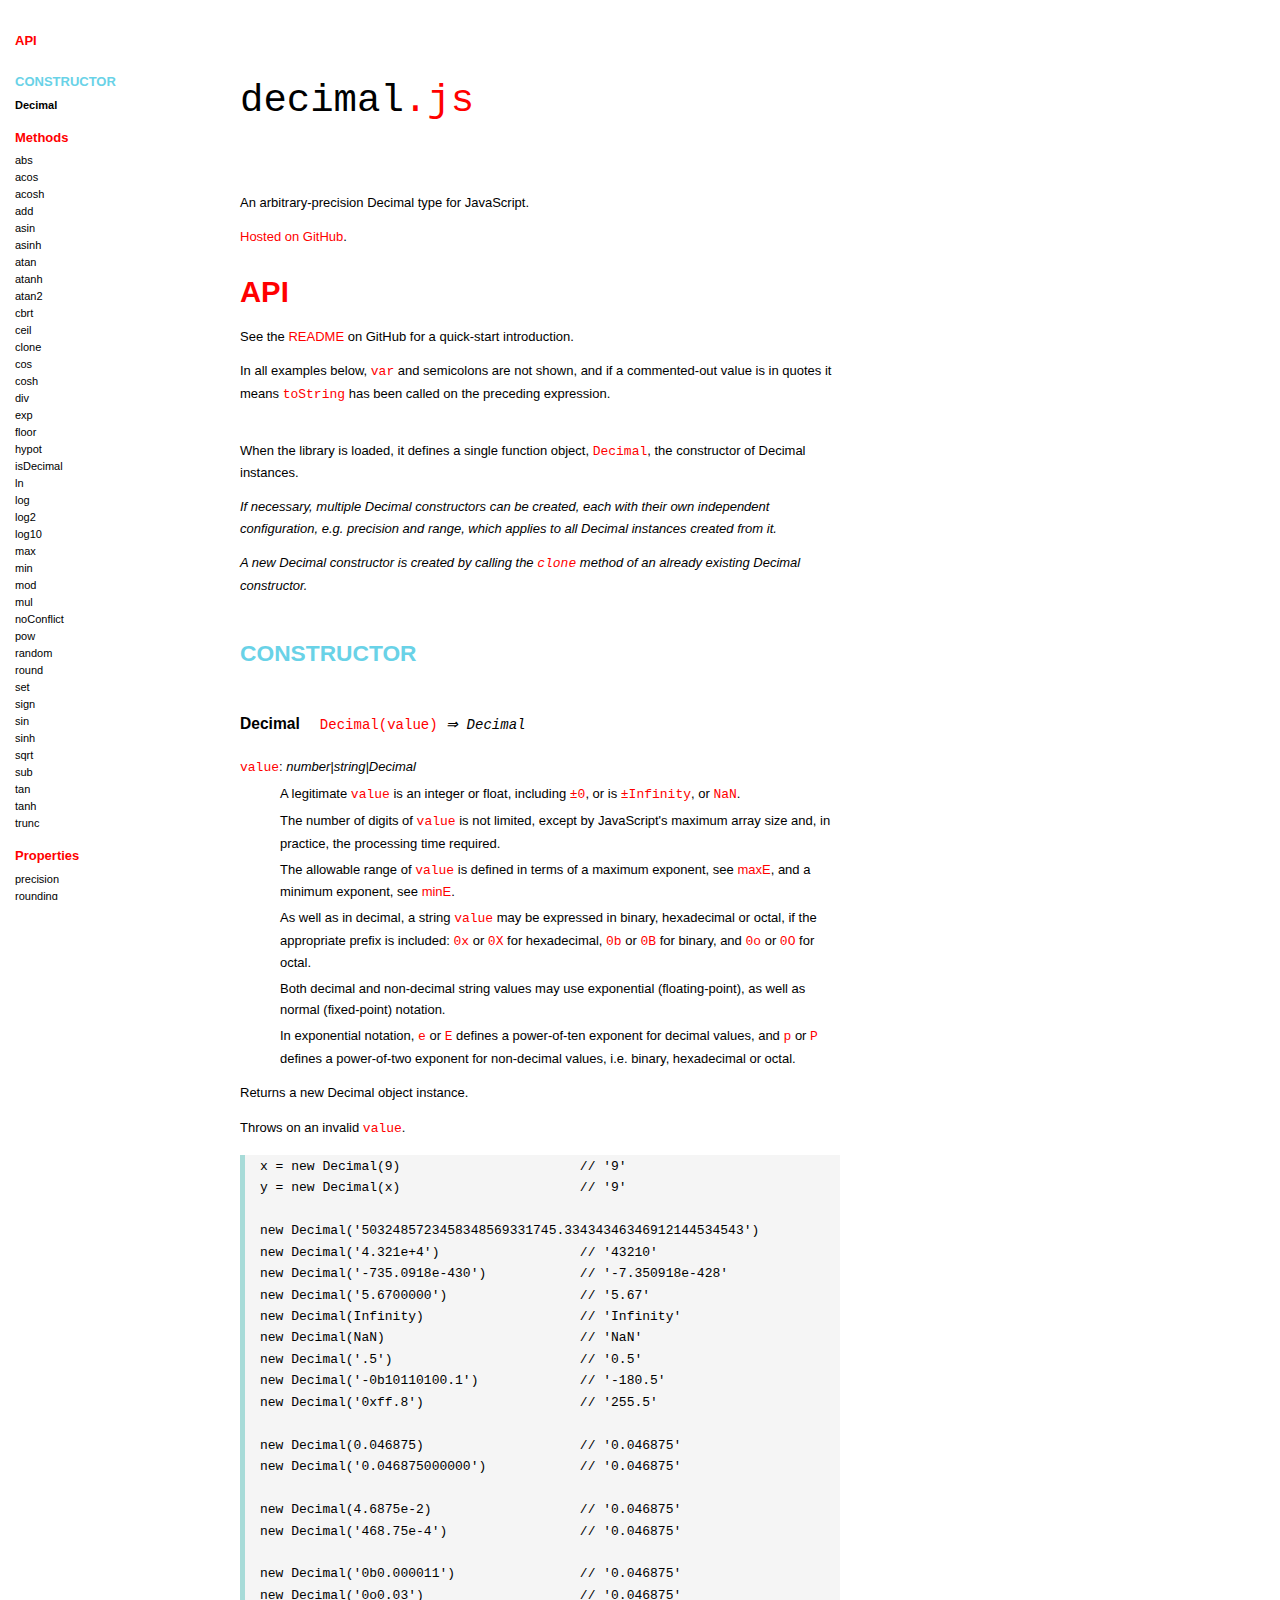
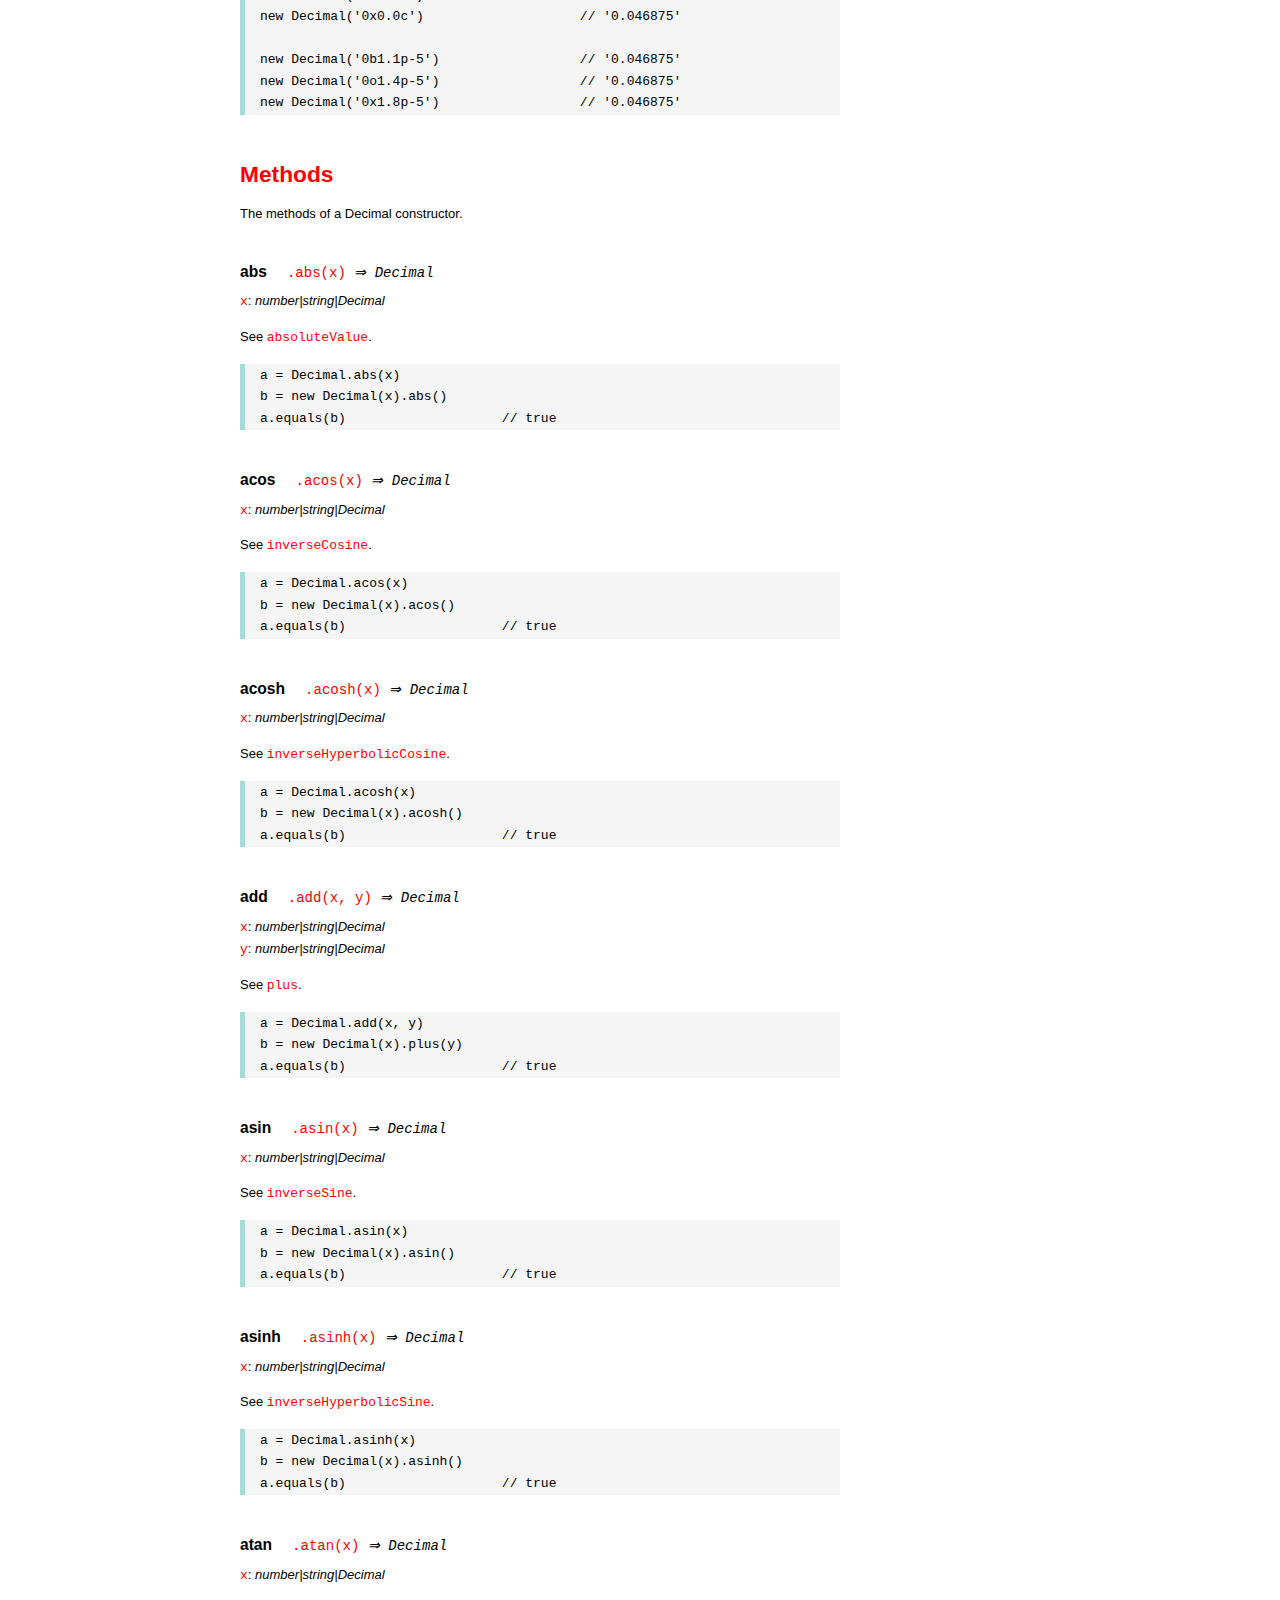
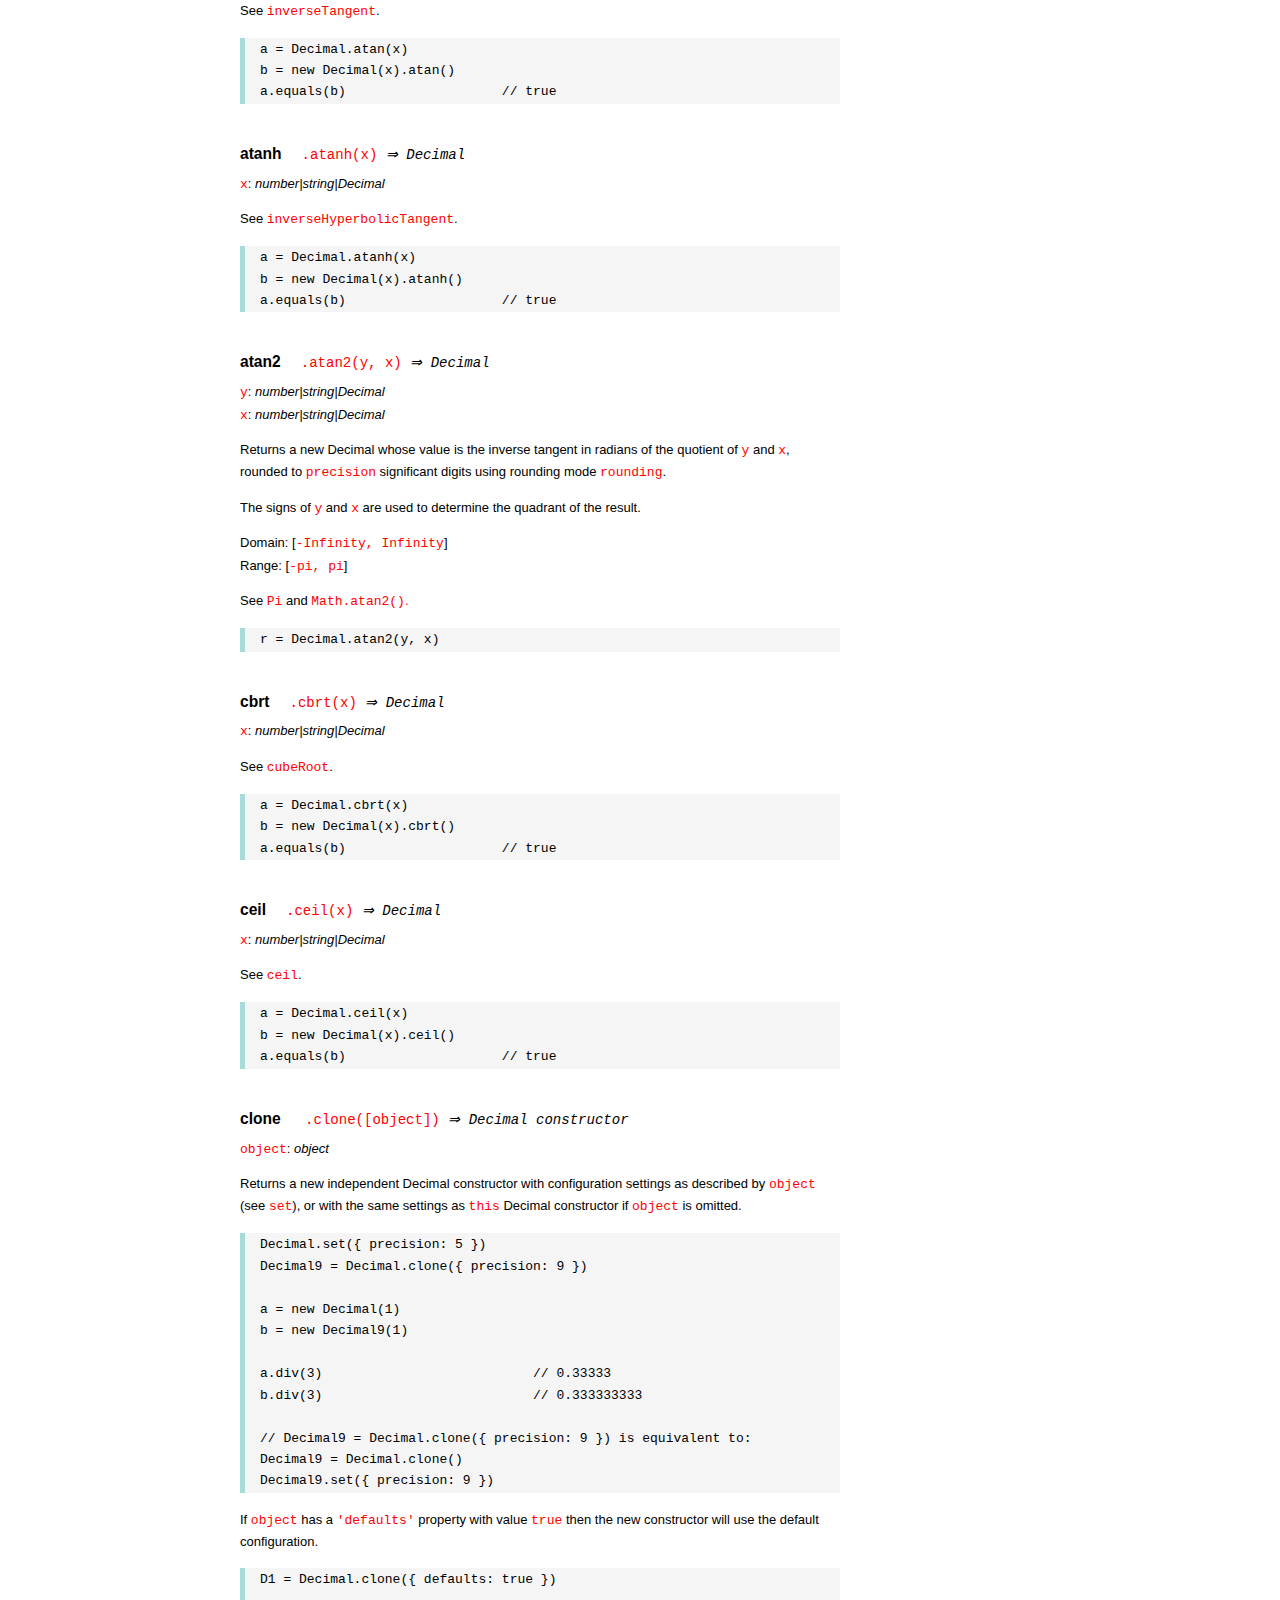
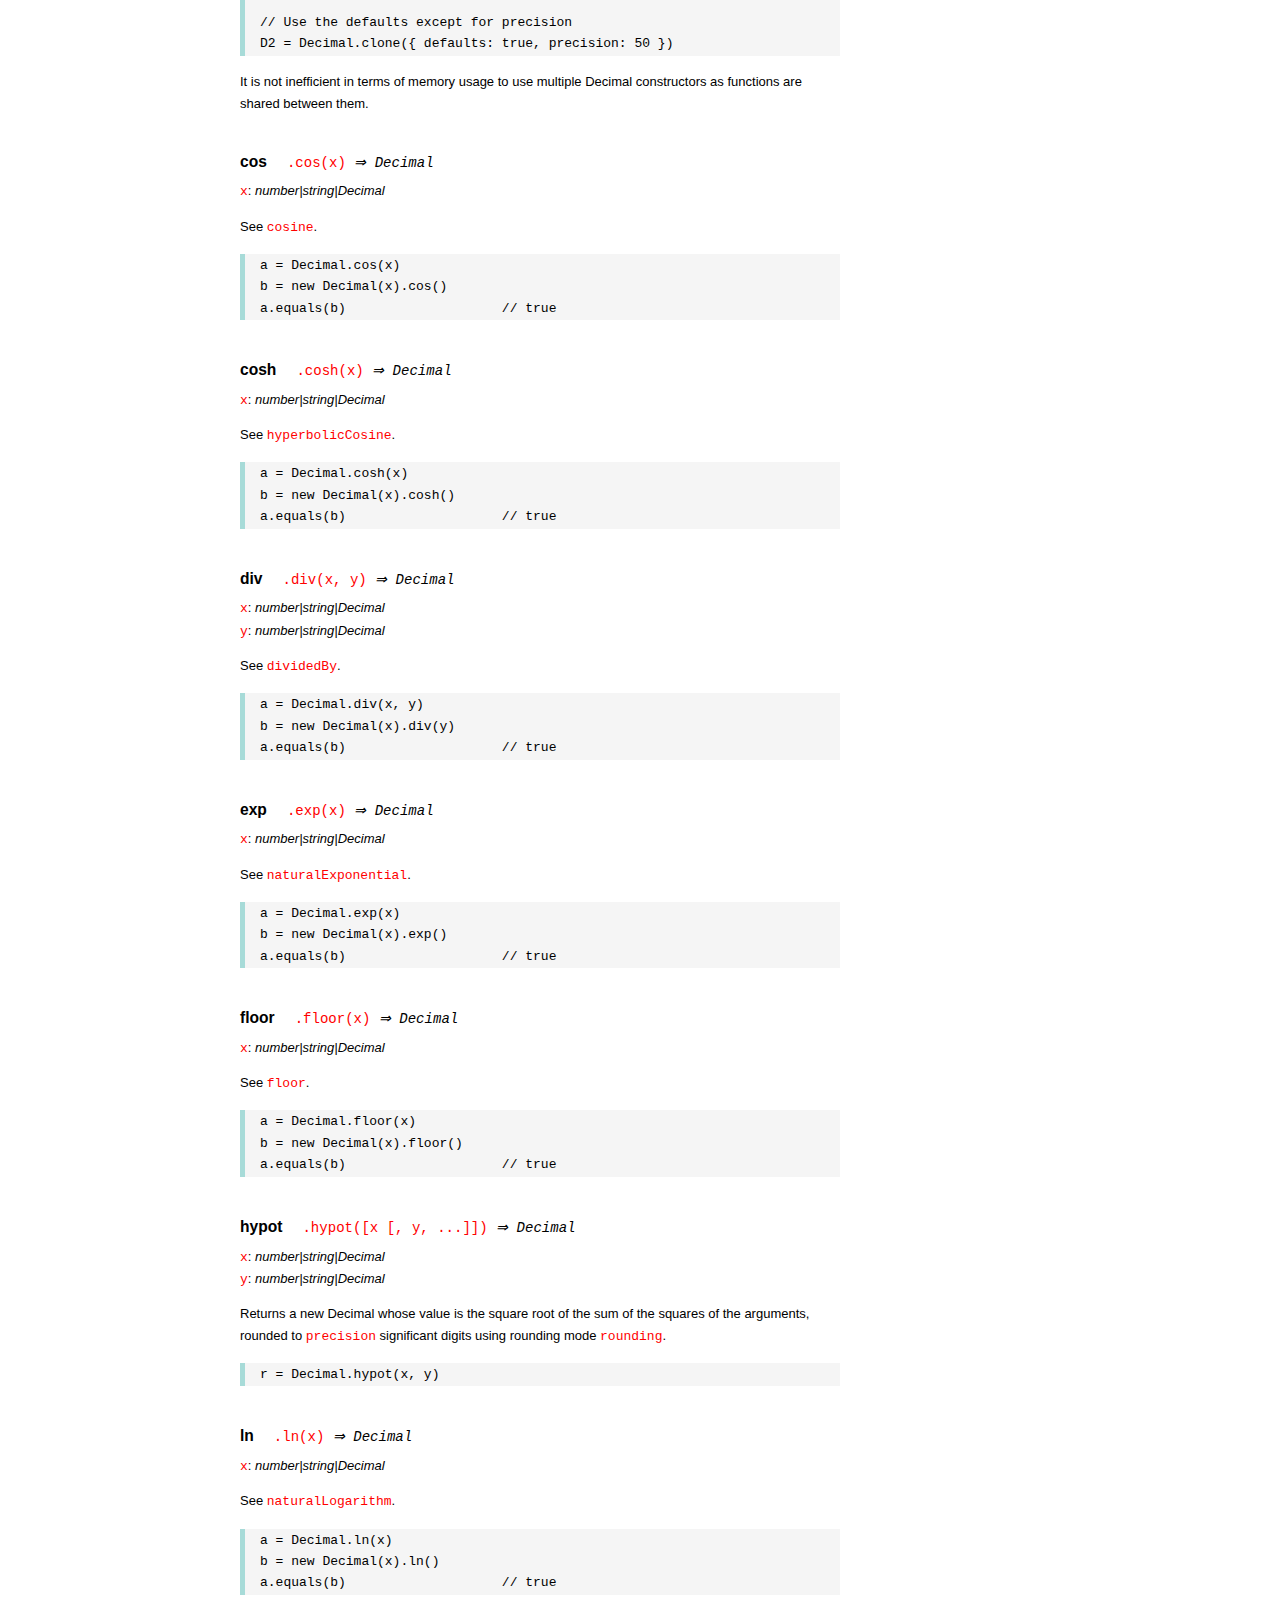
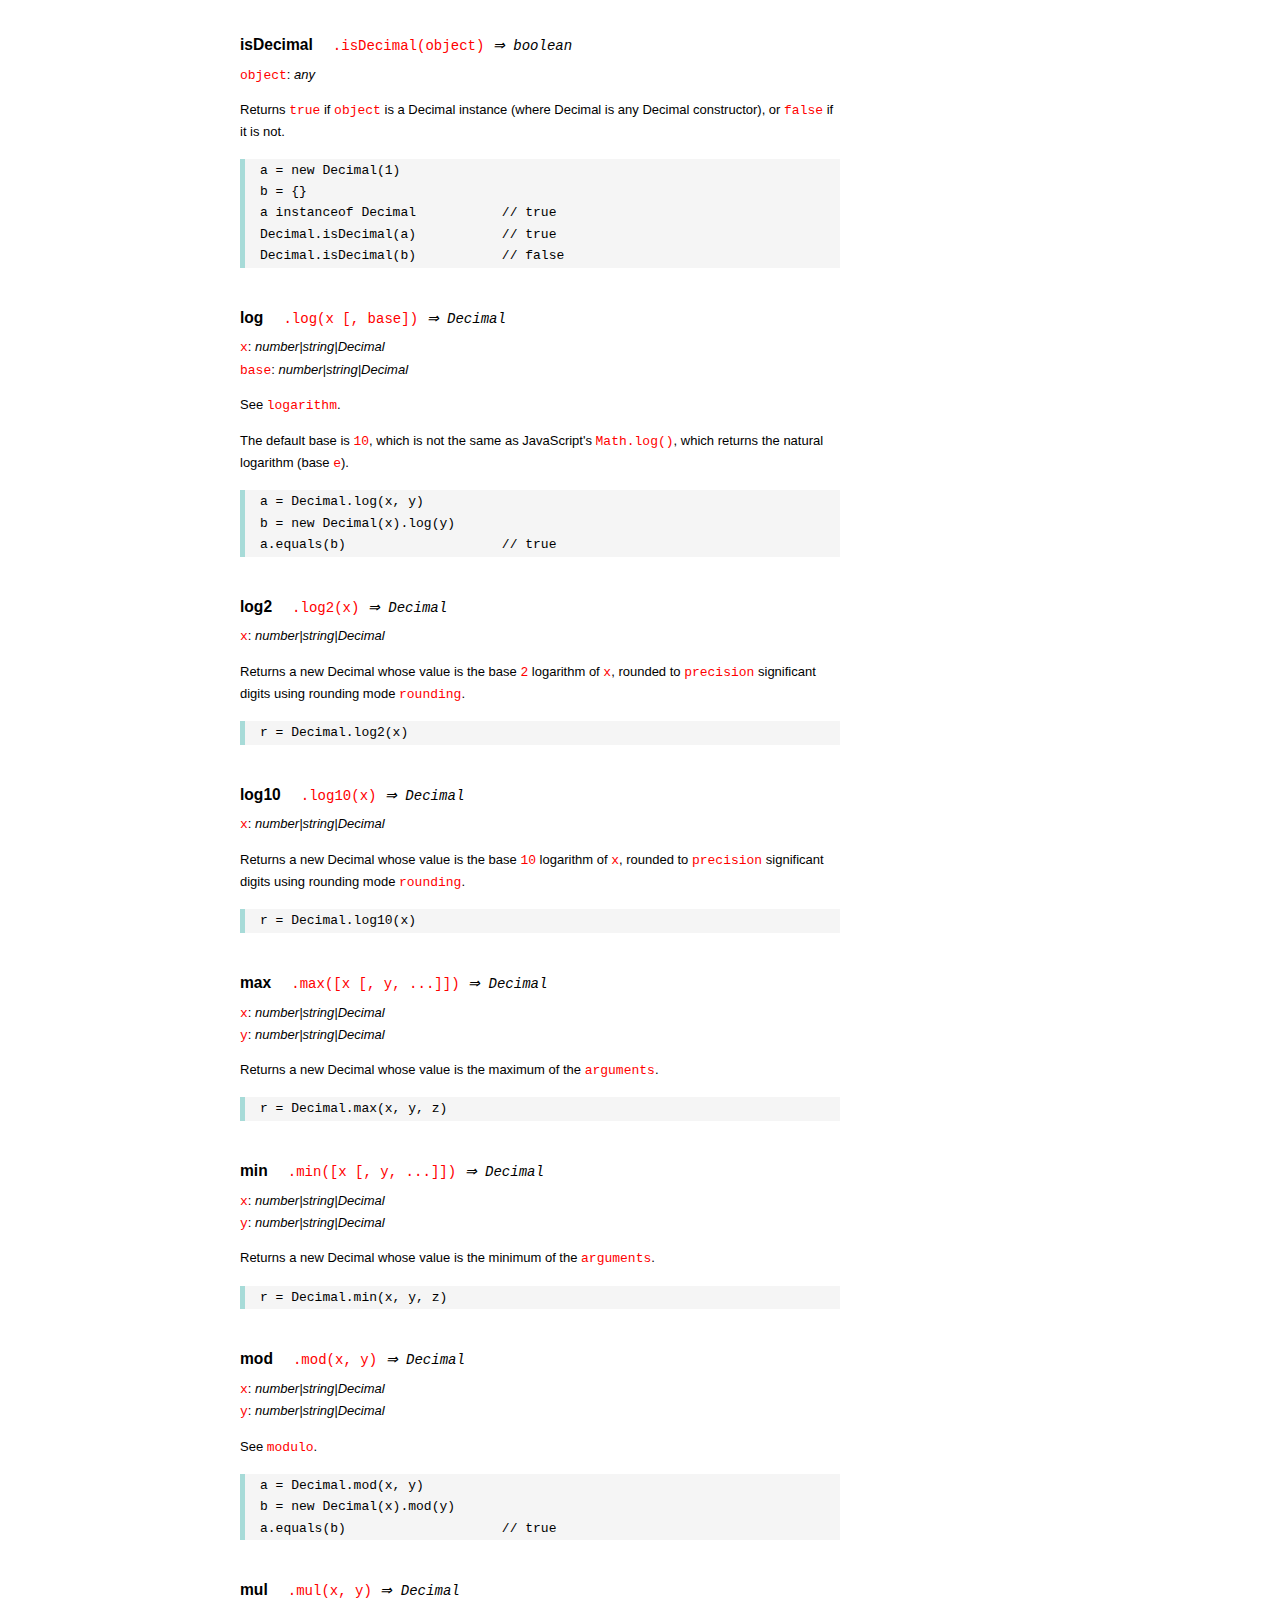
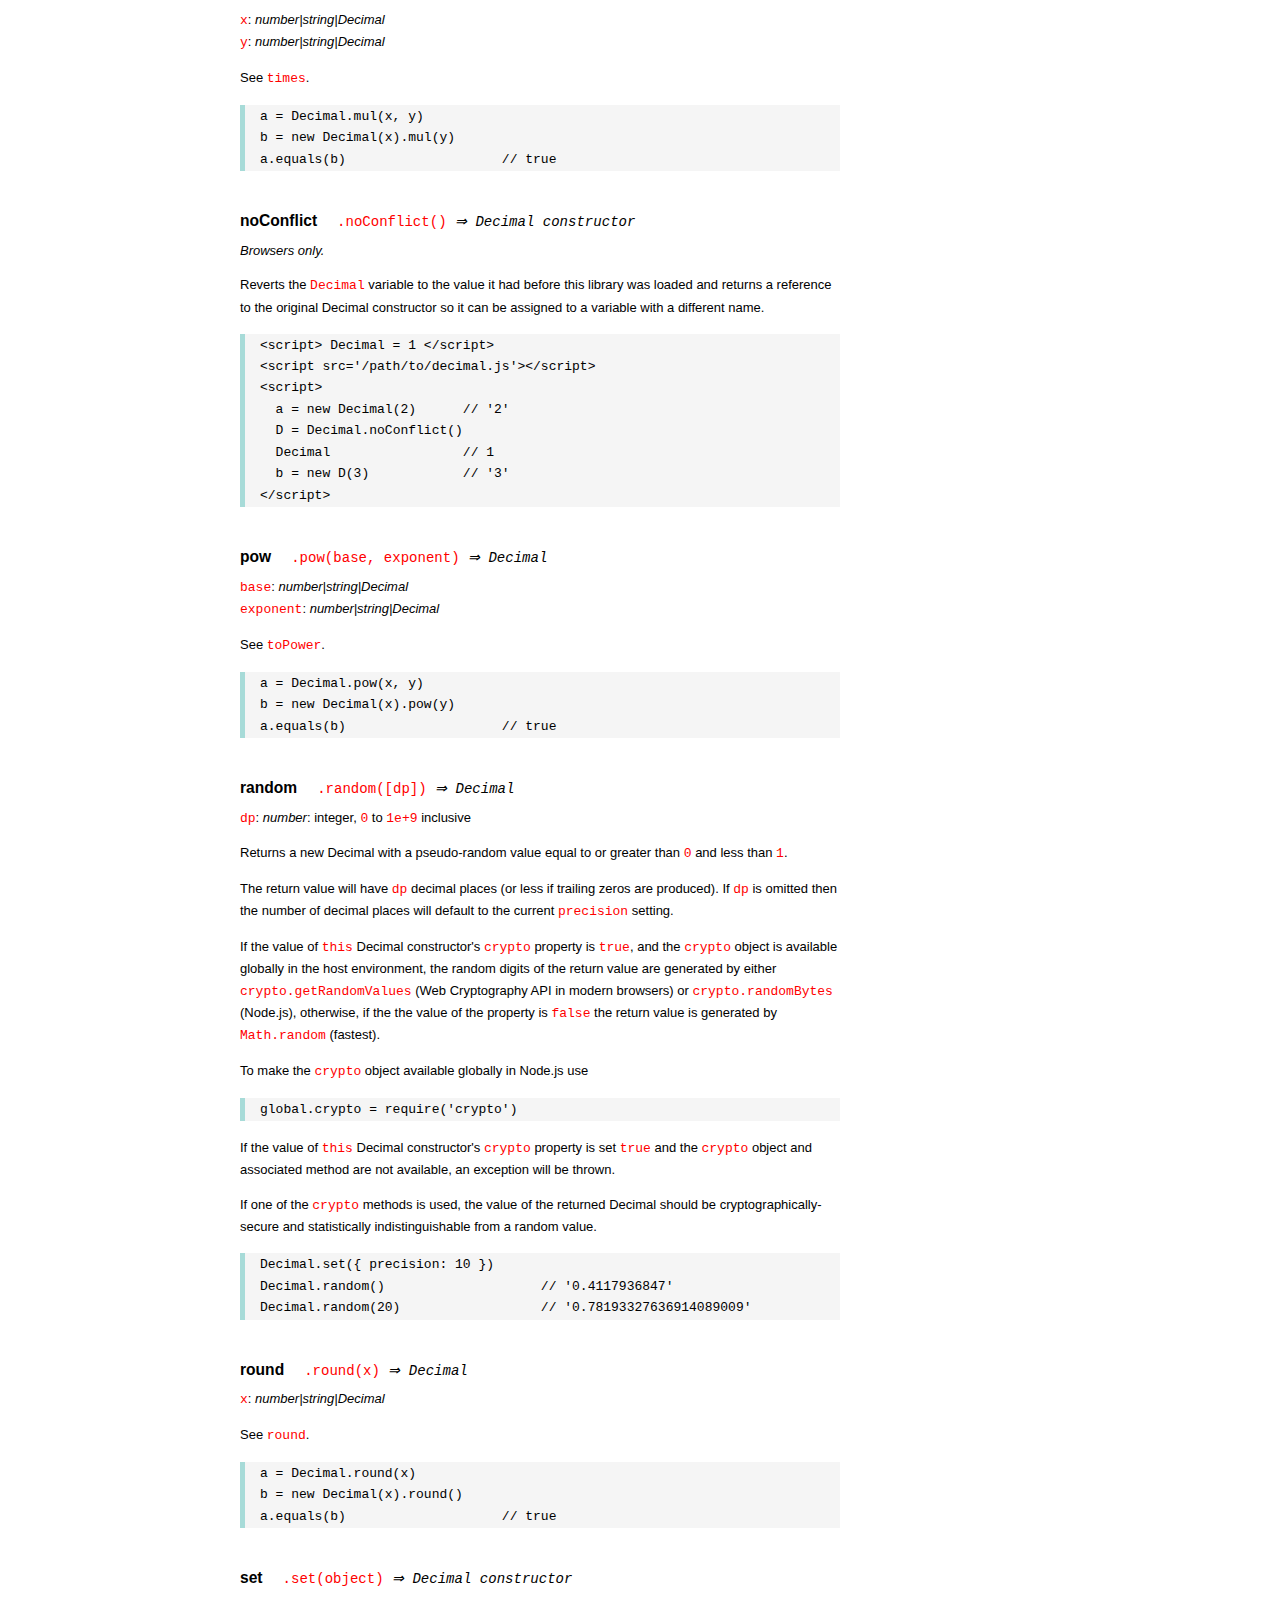
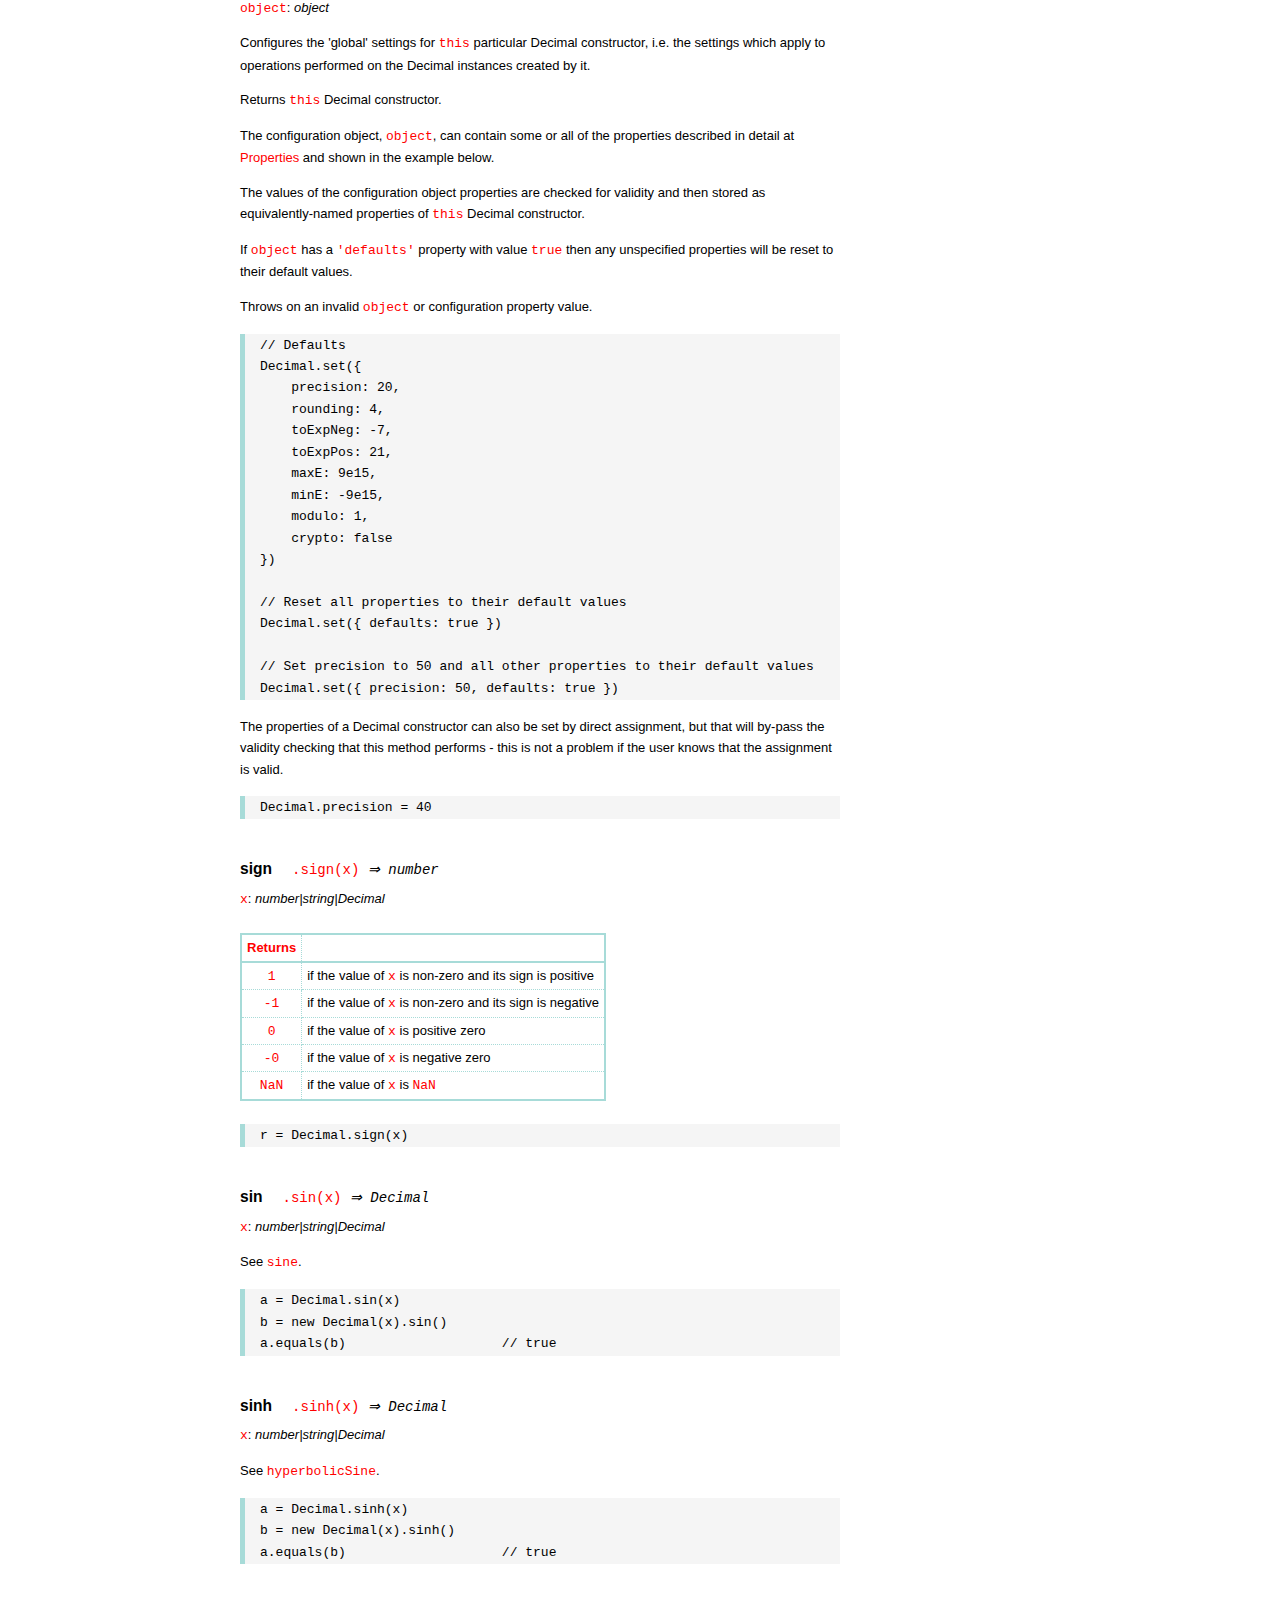
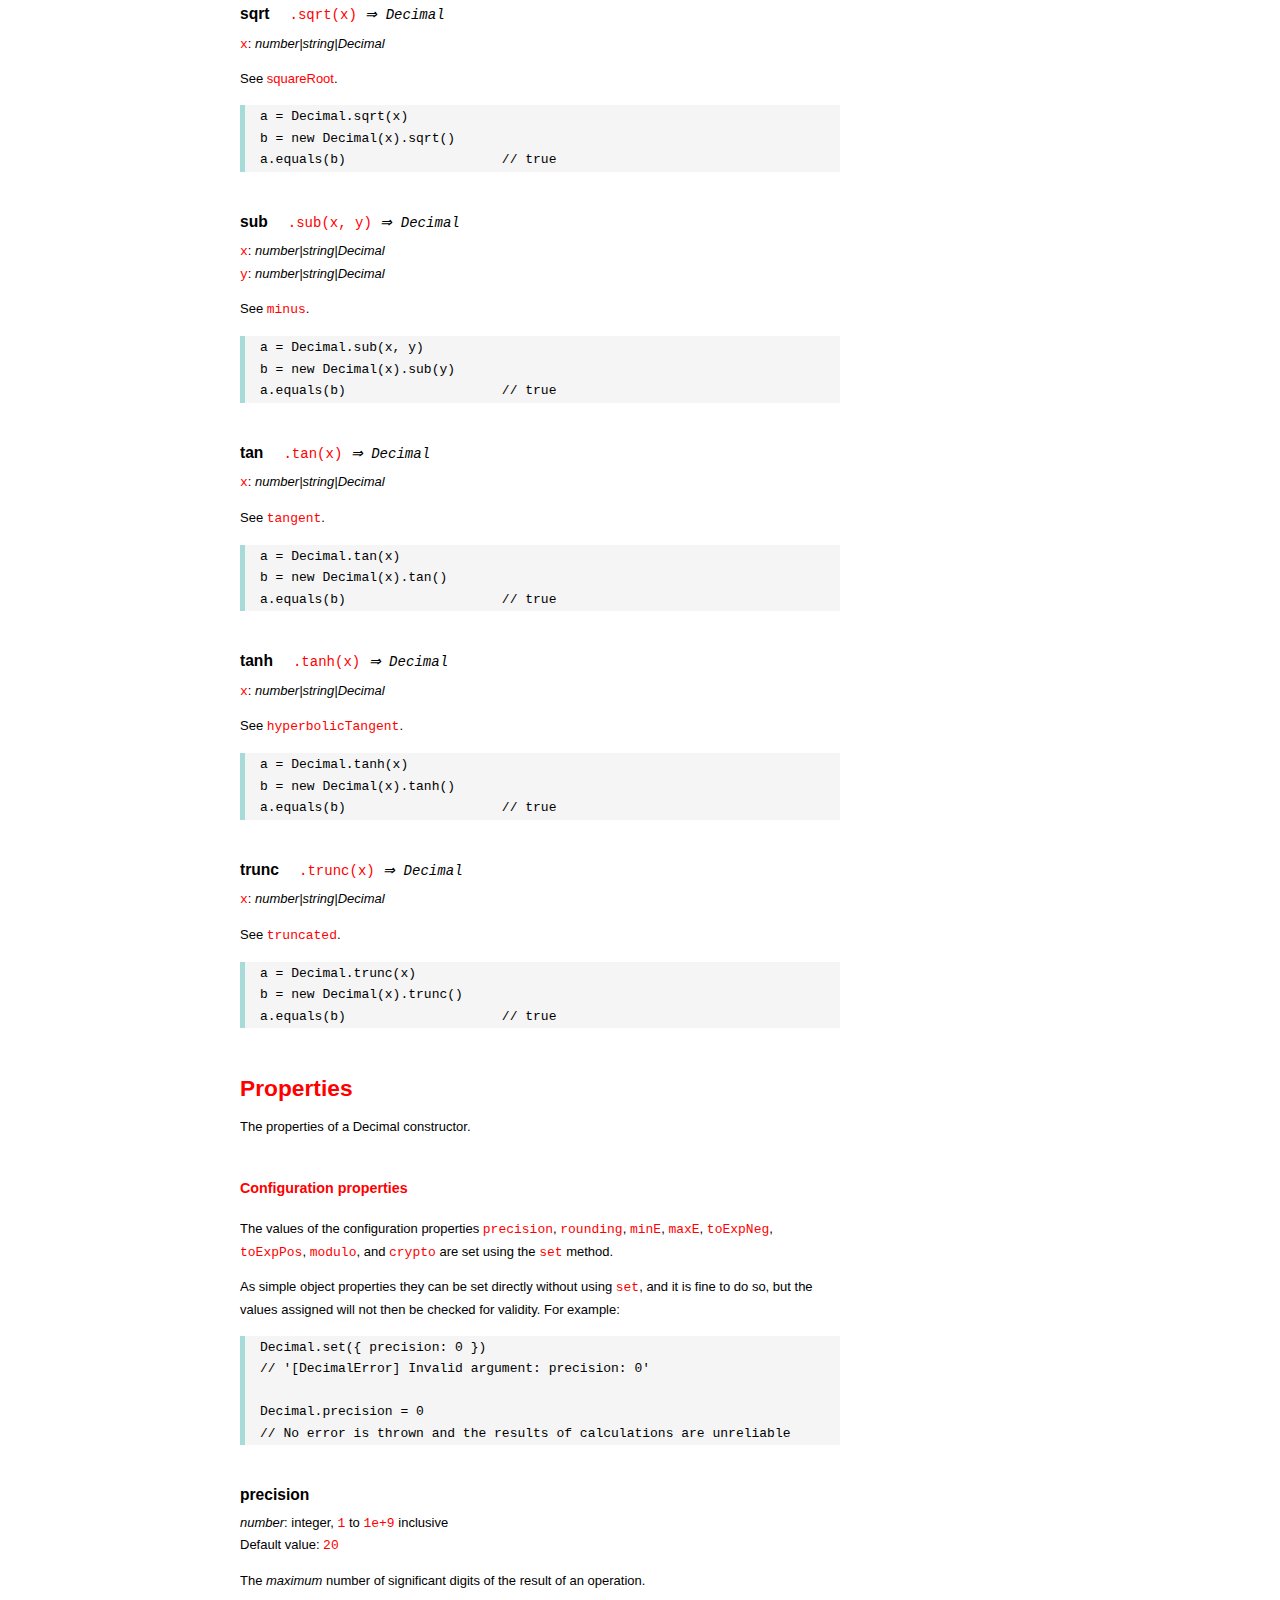
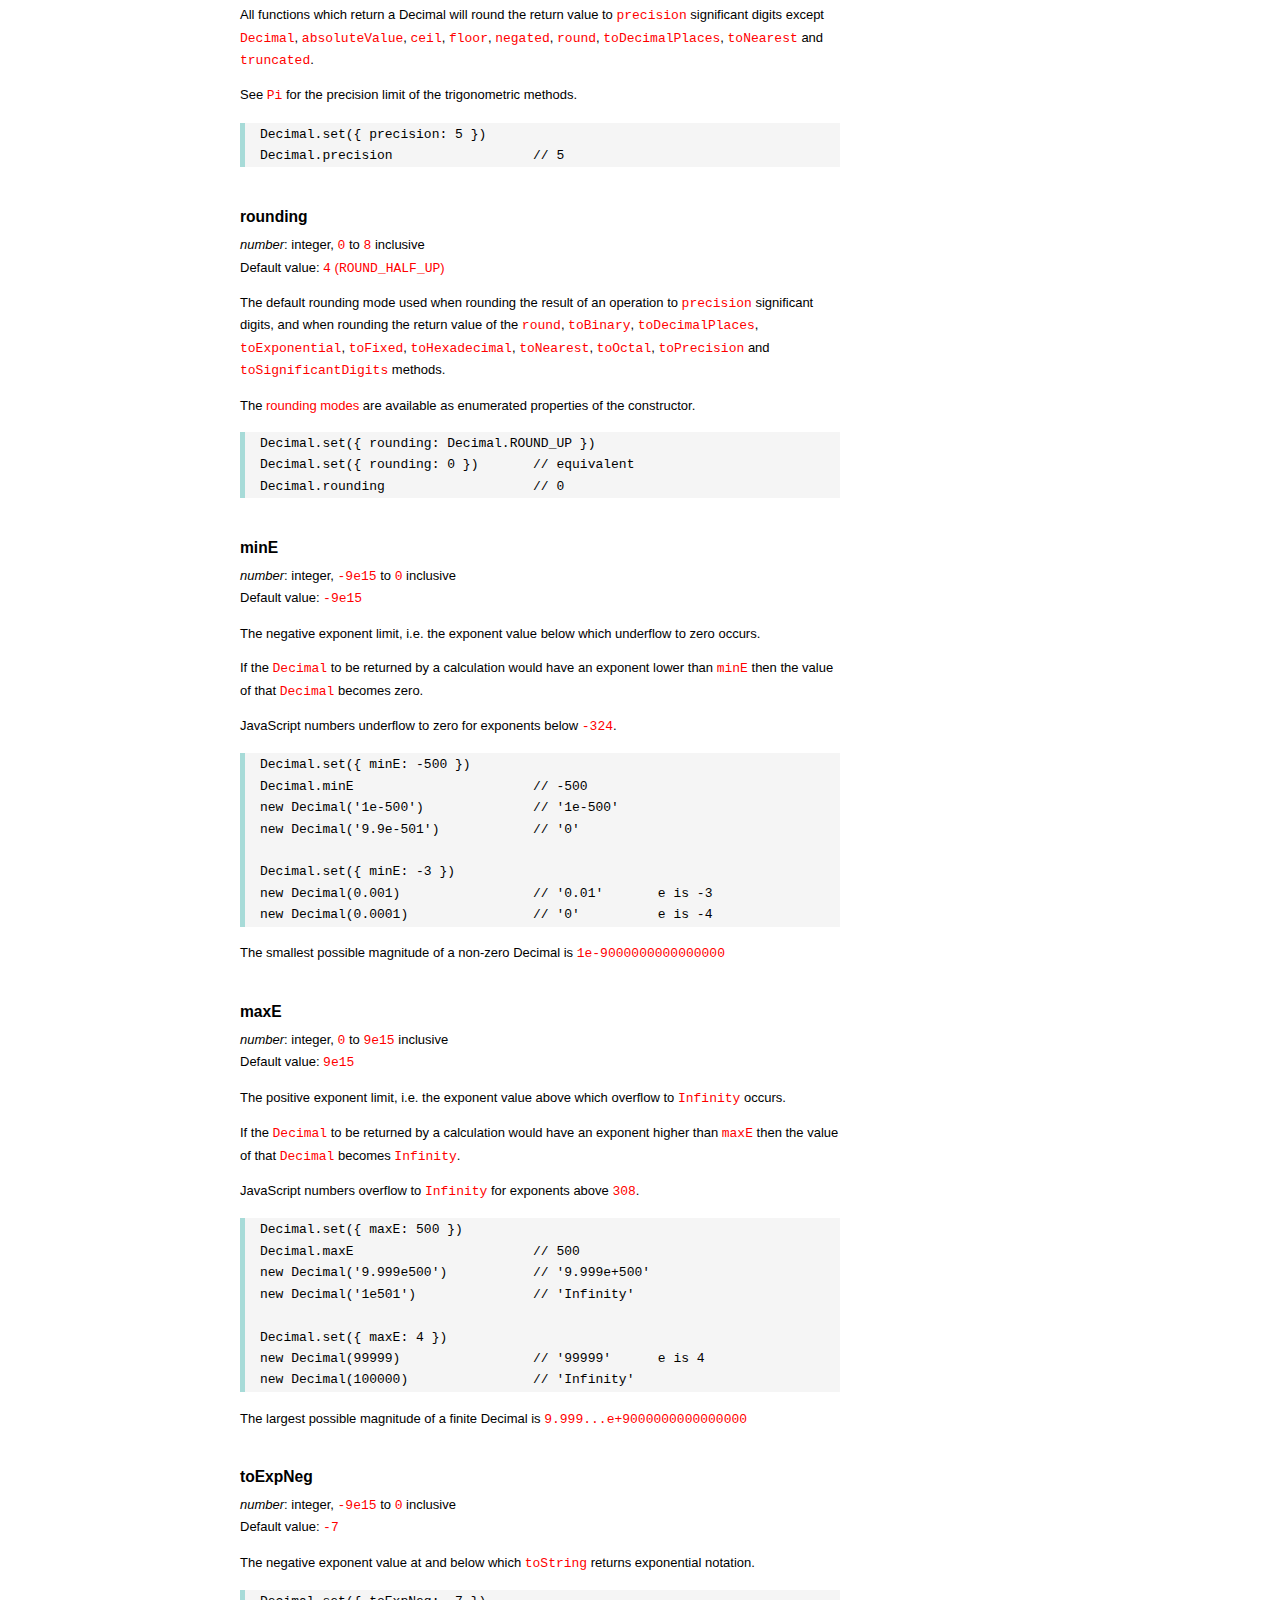
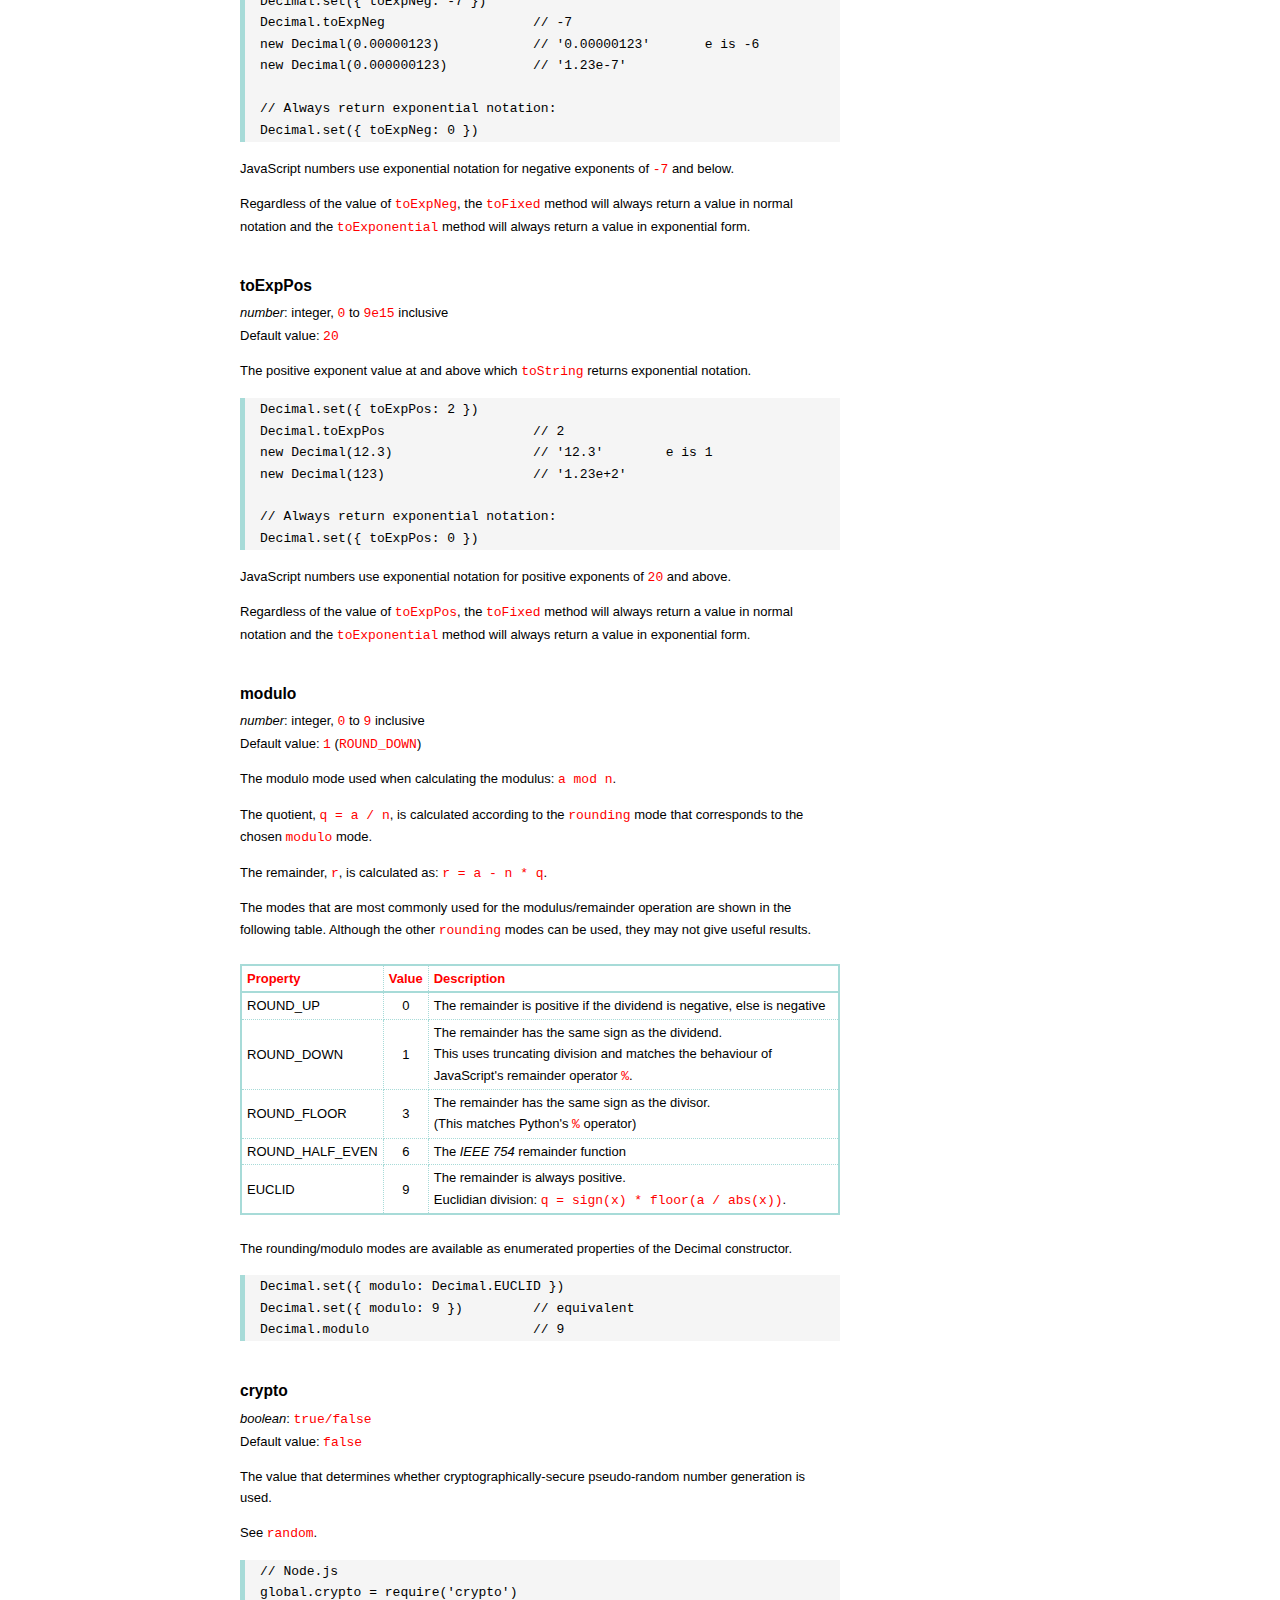
<file: node_modules/decimal.js/doc/API.html>
<!DOCTYPE HTML>
<html>
<head>
  <meta charset="utf-8">
  <meta http-equiv="X-UA-Compatible" content="IE=edge">
  <meta name="Author" content="MMclaughlin">
  <title>decimal.js API</title>
  <style>
html{font-size:100%}
body{background:#fff;font-family:"Helvetica Neue",Helvetica,Arial,sans-serif;font-size:13px;
  line-height:1.65em;min-height:100%;margin:0}
body,i{color:#000}
.nav{background:#fff;position:fixed;top:0;bottom:0;left:0;width:210px;overflow-y:auto;
  padding:15px 0 30px 15px}
div.container{width:600px;margin:50px 0 50px 240px}
p{margin:0 0 1em;width:600px}
pre,ul{margin:1em 0}
h1,h2,h3,h4,h5{margin:0;padding:1.5em 0 0}
h1,h2{padding:.75em 0}
h1{font:400 3em Consolas, monaco, monospace;color:#000;margin-bottom:1em}
h2{font-size:2.25em;color:#f00}
h3{font-size:1.75em;color:#69d2e7}
h4{font-size:1.75em;color:#f00;padding-bottom:.75em}
h5{font-size:1.2em;margin-bottom:.4em}
h6{font-size:1.1em;margin-bottom:0.8em;padding:0.5em 0}
dd dt{font-size:1.2em}
dt{padding-top:.5em}
dd{padding-top:.35em}
b{font-weight:700}
a,a:visited{color:#f00;text-decoration:none}
a:active,a:hover{outline:0;text-decoration:underline}
.nav a,.nav b,.nav a:visited{display:block;color:#f00;font-weight:700;margin-top:15px}
.nav b{color:#69d2e7;margin-top:20px;cursor:default;width:auto}
ul{list-style-type:none;padding:0 0 0 20px}
.nav ul{line-height:14px;padding-left:0;margin:5px 0 0}
.nav ul a,.nav ul a:visited,span{display:inline;color:#000;font-family:Verdana,Geneva,sans-serif;
  font-size:11px;font-weight:400;margin:0}
.inset{margin-left:20px;font-size:.9em}
.nav li{width:auto;margin:0 0 3px}
.alias{font-style:italic;margin-left:20px}
table{border-collapse:collapse;border-spacing:0;border:2px solid #a7dbd8;margin:1.75em 0;padding:0}
td,th{text-align:left;margin:0;padding:2px 5px;border:1px dotted #a7dbd8}
th{border-top:2px solid #a7dbd8;border-bottom:2px solid #a7dbd8;color:#f00}
code,pre{font-family:Consolas, monaco, monospace;font-weight:400}
pre{background:#f5f5f5;white-space:pre-wrap;word-wrap:break-word;border-left:5px solid #a7dbd8;
  padding:1px 0 1px 15px;margin:1.2em 0}
code,.nav-title{color:#f00}
.end{margin-bottom:25px}
.centre{text-align:center}
#modes,#configProps{color:#f00}
.spacer{line-height:0px}
#faq{margin:3em 0 0}
li span{float:right;margin-right:10px;color:#c0c0c0}
#js{font:inherit;color:#f00}
  </style>
</head>
<body>

  <div class="nav">

    <a class='nav-title' href="#">API</a>

    <b>CONSTRUCTOR</b>
    <ul><li><a href="#decimal"><strong>Decimal</strong></a></li></ul>

    <a href="#methods">Methods</a>
    <ul>
      <li><a href="#Dabs"       >abs</a></li>
      <li><a href="#Dacos"      >acos</a></li>
      <li><a href="#Dacosh"     >acosh</a></li>
      <li><a href="#Dadd"       >add</a></li>
      <li><a href="#Dasin"      >asin</a></li>
      <li><a href="#Dasinh"     >asinh</a></li>
      <li><a href="#Datan"      >atan</a></li>
      <li><a href="#Datanh"     >atanh</a></li>
      <li><a href="#Datan2"     >atan2</a></li>
      <li><a href="#Dcbrt"      >cbrt</a></li>
      <li><a href="#Dceil"      >ceil</a></li>
      <li><a href="#Dclone"     >clone</a></li>
      <li><a href="#Dcos"       >cos</a></li>
      <li><a href="#Dcosh"      >cosh</a></li>
      <li><a href="#Ddiv"       >div</a></li>
      <li><a href="#Dexp"       >exp</a></li>
      <li><a href="#Dfloor"     >floor</a></li>
      <li><a href="#Dhypot"     >hypot</a></li>
      <li><a href="#DisDecimal" >isDecimal</a></li>
      <li><a href="#Dln"        >ln</a></li>
      <li><a href="#Dlog"       >log</a></li>
      <li><a href="#Dlog2"      >log2</a></li>
      <li><a href="#Dlog10"     >log10</a></li>
      <li><a href="#Dmax"       >max</a></li>
      <li><a href="#Dmin"       >min</a></li>
      <li><a href="#Dmod"       >mod</a></li>
      <li><a href="#Dmul"       >mul</a></li>
      <li><a href="#DnoConflict">noConflict</a></li>
      <li><a href="#Dpow"       >pow</a></li>
      <li><a href="#Drandom"    >random</a></li>
      <li><a href="#Dround"     >round</a></li>
      <li><a href="#Dset"       >set</a></li>
      <li><a href="#Dsign"      >sign</a></li>
      <li><a href="#Dsin"       >sin</a></li>
      <li><a href="#Dsinh"      >sinh</a></li>
      <li><a href="#Dsqrt"      >sqrt</a></li>
      <li><a href="#Dsub"       >sub</a></li>
      <li><a href="#Dtan"       >tan</a></li>
      <li><a href="#Dtanh"      >tanh</a></li>
      <li><a href="#Dtrunc"     >trunc</a></li>
    </ul>

    <a href="#constructor-properties">Properties</a>
    <ul>
      <li><a href="#precision">precision</a></li>
      <li><a href="#rounding" >rounding</a></li>
      <li><a href="#minE"     >minE</a></li>
      <li><a href="#maxE"     >maxE</a></li>
      <li><a href="#toExpNeg" >toExpNeg</a></li>
      <li><a href="#toExpPos" >toExpPos</a></li>
      <li><a href="#modulo"   >modulo</a></li>
      <li><a href="#crypto"   >crypto</a></li>
      <li class='spacer'>&nbsp;</li>
      <li><a href="#modes">ROUND_UP</a></li>
      <li><a href="#modes">ROUND_DOWN</a></li>
      <li><a href="#modes">ROUND_CEIL</a></li>
      <li><a href="#modes">ROUND_FLOOR</a></li>
      <li><a href="#modes">ROUND_HALF_UP</a></li>
      <li><a href="#modes">ROUND_HALF_DOWN</a></li>
      <li><a href="#modes">ROUND_HALF_EVEN</a></li>
      <li><a href="#modes">ROUND_HALF_CEIL</a></li>
      <li><a href="#modes">ROUND_HALF_FLOOR</a></li>
      <li><a href="#modes">EUCLID</a></li>
    </ul>

    <b> INSTANCE </b>

    <a href="#prototype-methods">Methods</a>
    <ul>
      <li><a href="#abs"          >absoluteValue           </a><span>abs</span>     </li>
      <li><a href="#ceil"         >ceil                    </a>                     </li>
      <li><a href="#cmp"          >comparedTo              </a><span>cmp</span>     </li>
      <li><a href="#cos"          >cosine                  </a><span>cos</span>     </li>
      <li><a href="#cbrt"         >cubeRoot                </a><span>cbrt</span>    </li>
      <li><a href="#dp"           >decimalPlaces           </a><span>dp</span>      </li>
      <li><a href="#div"          >dividedBy               </a><span>div</span>     </li>
      <li><a href="#divToInt"     >dividedToIntegerBy      </a><span>divToInt</span></li>
      <li><a href="#eq"           >equals                  </a><span>eq</span>      </li>
      <li><a href="#floor"        >floor                   </a>                     </li>
      <li><a href="#gt"           >greaterThan             </a><span>gt</span>      </li>
      <li><a href="#gte"          >greaterThanOrEqualTo    </a><span>gte</span>     </li>
      <li><a href="#cosh"         >hyperbolicCosine        </a><span>cosh</span>    </li>
      <li><a href="#sinh"         >hyperbolicSine          </a><span>sinh</span>    </li>
      <li><a href="#tanh"         >hyperbolicTangent       </a><span>tanh</span>    </li>
      <li><a href="#acos"         >inverseCosine           </a><span>acos</span>    </li>
      <li><a href="#acosh"        >inverseHyperbolicCosine </a><span>acosh</span>   </li>
      <li><a href="#asinh"        >inverseHyperbolicSine   </a><span>asinh</span>   </li>
      <li><a href="#atanh"        >inverseHyperbolicTangent</a><span>atanh</span>   </li>
      <li><a href="#asin"         >inverseSine             </a><span>asin</span>    </li>
      <li><a href="#atan"         >inverseTangent          </a><span>atan</span>    </li>
      <li><a href="#isFinite"     >isFinite                </a>                     </li>
      <li><a href="#isInt"        >isInteger               </a><span>isInt</span>   </li>
      <li><a href="#isNaN"        >isNaN                   </a>                     </li>
      <li><a href="#isNeg"        >isNegative              </a><span>isNeg</span>   </li>
      <li><a href="#isPos"        >isPositive              </a><span>isPos</span>   </li>
      <li><a href="#isZero"       >isZero                  </a>                     </li>
      <li><a href="#lt"           >lessThan                </a><span>lt</span>      </li>
      <li><a href="#lte"          >lessThanOrEqualTo       </a><span>lte</span>     </li>
      <li><a href="#log"          >logarithm               </a><span>log</span>     </li>
      <li><a href="#sub"          >minus                   </a><span>sub</span>     </li>
      <li><a href="#mod"          >modulo                  </a><span>mod</span>     </li>
      <li><a href="#exp"          >naturalExponential      </a><span>exp</span>     </li>
      <li><a href="#ln"           >naturalLogarithm        </a><span>ln</span>      </li>
      <li><a href="#neg"          >negated                 </a><span>neg</span>     </li>
      <li><a href="#add"          >plus                    </a><span>add</span>     </li>
      <li><a href="#sd"           >precision               </a><span>sd</span>      </li>
      <li><a href="#round"        >round                   </a>                     </li>
      <li><a href="#sin"          >sine                    </a><span>sin</span>     </li>
      <li><a href="#sqrt"         >squareRoot              </a><span>sqrt</span>    </li>
      <li><a href="#tan"          >tangent                 </a><span>tan</span>     </li>
      <li><a href="#mul"          >times                   </a><span>mul</span>     </li>
      <li><a href="#toBinary"     >toBinary                </a>                     </li>
      <li><a href="#toDP"         >toDecimalPlaces         </a><span>toDP</span>    </li>
      <li><a href="#toExponential">toExponential           </a>                     </li>
      <li><a href="#toFixed"      >toFixed                 </a>                     </li>
      <li><a href="#toFraction"   >toFraction              </a>                     </li>
      <li><a href="#toHex"        >toHexadecimal           </a><span>toHex</span>   </li>
      <li><a href="#toJSON"       >toJSON                  </a>                     </li>
      <li><a href="#toNearest"    >toNearest               </a>                     </li>
      <li><a href="#toNumber"     >toNumber                </a>                     </li>
      <li><a href="#toOctal"      >toOctal                 </a>                     </li>
      <li><a href="#pow"          >toPower                 </a><span>pow</span>     </li>
      <li><a href="#toPrecision"  >toPrecision             </a>                     </li>
      <li><a href="#toSD"         >toSignificantDigits     </a><span>toSD</span>    </li>
      <li><a href="#toString"     >toString                </a>                     </li>
      <li><a href="#trunc"        >truncated               </a><span>trunc</span>   </li>
      <li><a href="#valueOf"      >valueOf                 </a>                     </li>
    </ul>

    <a href="#instance-properties">Properties</a>
    <ul>
      <li><a href="#digits"   >d</a><span>digits</span></li>
      <li><a href="#exponent" >e</a><span>exponent</span></li>
      <li><a href="#sign"     >s</a><span>sign</span></li>
    </ul>

    <a href="#zero-nan-infinity">Zero, NaN &amp; Infinity</a>
    <a href="#Errors">Errors</a>
    <a href="#Pi">Pi</a>
    <a class='end' href="#faq">FAQ</a>

  </div>

  <div class="container">

    <h1>decimal<span id='js'>.js</span></h1>

    <p>An arbitrary-precision Decimal type for JavaScript.</p>
    <p><a href='https://github.com/MikeMcl/decimal.js'>Hosted on GitHub</a>.</p>

    <h2>API</h2>

    <p>
      See the <a href='https://github.com/MikeMcl/decimal.js'>README</a> on GitHub for a quick-start
      introduction.
    </p>
    <p>
      In all examples below, <code>var</code> and semicolons are not shown, and if a commented-out
      value is in quotes it means <code>toString</code> has been called on the preceding expression.
    </p><br />
    <p>
      When the library is loaded, it defines a single function object,
      <a href='#decimal'><code>Decimal</code></a>, the constructor of Decimal instances.
    </p>
    <p>
      <i>
        If necessary, multiple Decimal constructors can be created, each with their own independent
        configuration, e.g. precision and range, which applies to all Decimal instances created from
        it.
      </i>
    </p>
    <p>
      <i>
        A new Decimal constructor is created by calling the <code><a href='#Dclone'>clone</a></code>
        method of an already existing Decimal constructor.
      </i>
    </p>



    <h3 class='end'>CONSTRUCTOR</h3>

    <h5 id="decimal">
      Decimal<code class='inset'>Decimal(value) <i>&rArr; Decimal</i></code>
    </h5>
    <dl>
      <dt><code>value</code>: <i>number|string|Decimal</i></dt>
      <dd>
        A legitimate <code>value</code> is an integer or float, including <code>&plusmn;0</code>, or
        is <code>&plusmn;Infinity</code>, or <code>NaN</code>.
      </dd>
      <dd>
        The number of digits of <code>value</code> is not limited, except by JavaScript's maximum
        array size and, in practice, the processing time required.
      </dd>
      <dd>
        The allowable range of <code>value</code> is defined in terms of a maximum exponent, see
        <a href='#maxE'>maxE</a>, and a minimum exponent, see <a href='#minE'>minE</a>.
      </dd>
      <dd>
        As well as in decimal, a string <code>value</code> may be expressed in binary, hexadecimal
        or octal, if the appropriate prefix is included: <code>0x</code> or <code>0X</code> for
        hexadecimal, <code>0b</code> or <code>0B</code> for binary, and <code>0o</code> or
        <code>0O</code> for octal.
      </dd>
      <dd>
        Both decimal and non-decimal string values may use exponential (floating-point), as well as
        normal (fixed-point) notation.
      </dd>
      <dd>
        In exponential notation, <code>e</code> or <code>E</code> defines a power-of-ten exponent
        for decimal values, and <code>p</code> or <code>P</code> defines a power-of-two exponent for
        non-decimal values, i.e. binary, hexadecimal or octal.
      </dd>
    </dl>
    <p>Returns a new Decimal object instance.</p>
    <p>Throws on an invalid <code>value</code>.</p>
    <pre>
x = new Decimal(9)                       // '9'
y = new Decimal(x)                       // '9'

new Decimal('5032485723458348569331745.33434346346912144534543')
new Decimal('4.321e+4')                  // '43210'
new Decimal('-735.0918e-430')            // '-7.350918e-428'
new Decimal('5.6700000')                 // '5.67'
new Decimal(Infinity)                    // 'Infinity'
new Decimal(NaN)                         // 'NaN'
new Decimal('.5')                        // '0.5'
new Decimal('-0b10110100.1')             // '-180.5'
new Decimal('0xff.8')                    // '255.5'

new Decimal(0.046875)                    // '0.046875'
new Decimal('0.046875000000')            // '0.046875'

new Decimal(4.6875e-2)                   // '0.046875'
new Decimal('468.75e-4')                 // '0.046875'

new Decimal('0b0.000011')                // '0.046875'
new Decimal('0o0.03')                    // '0.046875'
new Decimal('0x0.0c')                    // '0.046875'

new Decimal('0b1.1p-5')                  // '0.046875'
new Decimal('0o1.4p-5')                  // '0.046875'
new Decimal('0x1.8p-5')                  // '0.046875'</pre>



    <h4 id="methods">Methods</h4>
    <p>The methods of a Decimal constructor.</p>



    <h5 id="Dabs">abs<code class='inset'>.abs(x) <i>&rArr; Decimal</i></code></h5>
    <p><code>x</code>: <i>number|string|Decimal</i></p>
    <p>See <code><a href='#abs'>absoluteValue</a></code>.</p>
    <pre>a = Decimal.abs(x)
b = new Decimal(x).abs()
a.equals(b)                    // true</pre>



    <h5 id="Dacos">acos<code class='inset'>.acos(x) <i>&rArr; Decimal</i></code></h5>
    <p><code>x</code>: <i>number|string|Decimal</i></p>
    <p>See <code><a href='#acos'>inverseCosine</a></code>.</p>
    <pre>a = Decimal.acos(x)
b = new Decimal(x).acos()
a.equals(b)                    // true</pre>



    <h5 id="Dacosh">acosh<code class='inset'>.acosh(x) <i>&rArr; Decimal</i></code></h5>
    <p><code>x</code>: <i>number|string|Decimal</i></p>
    <p>See <code><a href='#acos'>inverseHyperbolicCosine</a></code>.</p>
    <pre>a = Decimal.acosh(x)
b = new Decimal(x).acosh()
a.equals(b)                    // true</pre>



    <h5 id="Dadd">add<code class='inset'>.add(x, y) <i>&rArr; Decimal</i></code></h5>
    <p>
      <code>x</code>: <i>number|string|Decimal</i><br />
      <code>y</code>: <i>number|string|Decimal</i>
    </p>
    <p>See <code><a href='#add'>plus</a></code>.</p>
    <pre>a = Decimal.add(x, y)
b = new Decimal(x).plus(y)
a.equals(b)                    // true</pre>



    <h5 id="Dasin">asin<code class='inset'>.asin(x) <i>&rArr; Decimal</i></code></h5>
    <p><code>x</code>: <i>number|string|Decimal</i></p>
    <p>See <code><a href='#asin'>inverseSine</a></code>.</p>
    <pre>a = Decimal.asin(x)
b = new Decimal(x).asin()
a.equals(b)                    // true</pre>



    <h5 id="Dasinh">asinh<code class='inset'>.asinh(x) <i>&rArr; Decimal</i></code></h5>
    <p><code>x</code>: <i>number|string|Decimal</i></p>
    <p>See <code><a href='#asin'>inverseHyperbolicSine</a></code>.</p>
    <pre>a = Decimal.asinh(x)
b = new Decimal(x).asinh()
a.equals(b)                    // true</pre>



    <h5 id="Datan">atan<code class='inset'>.atan(x) <i>&rArr; Decimal</i></code></h5>
    <p><code>x</code>: <i>number|string|Decimal</i></p>
    <p>See <code><a href='#atan'>inverseTangent</a></code>.</p>
    <pre>a = Decimal.atan(x)
b = new Decimal(x).atan()
a.equals(b)                    // true</pre>



    <h5 id="Datanh">atanh<code class='inset'>.atanh(x) <i>&rArr; Decimal</i></code></h5>
    <p><code>x</code>: <i>number|string|Decimal</i></p>
    <p>See <code><a href='#atan'>inverseHyperbolicTangent</a></code>.</p>
    <pre>a = Decimal.atanh(x)
b = new Decimal(x).atanh()
a.equals(b)                    // true</pre>



    <h5 id="Datan2">atan2<code class='inset'>.atan2(y, x) <i>&rArr; Decimal</i></code></h5>
    <p>
      <code>y</code>: <i>number|string|Decimal</i><br />
      <code>x</code>: <i>number|string|Decimal</i>
    </p>
    <p>
      Returns a new Decimal whose value is the inverse tangent in radians of the quotient of
      <code>y</code> and <code>x</code>, rounded to <a href='#precision'><code>precision</code></a>
      significant digits using rounding mode <a href='#rounding'><code>rounding</code></a>.
    </p>
    <p>
      The signs of <code>y</code> and <code>x</code> are used to determine the quadrant of the
      result.
    </p>
    <p>
      Domain: [<code>-Infinity, Infinity</code>]<br />
      Range: [<code>-pi, pi</code>]
    </p>
    <p>
      See <a href='#Pi'><code>Pi</code></a> and
      <a href='https://developer.mozilla.org/en-US/docs/Web/JavaScript/Reference/Global_Objects/Math/atan2'><code>Math.atan2()</code>.</a>
    </p>
    <pre>r = Decimal.atan2(y, x)</pre>



    <h5 id="Dcbrt">cbrt<code class='inset'>.cbrt(x) <i>&rArr; Decimal</i></code></h5>
    <p><code>x</code>: <i>number|string|Decimal</i></p>
    <p>See <code><a href='#cbrt'>cubeRoot</a></code>.</p>
    <pre>a = Decimal.cbrt(x)
b = new Decimal(x).cbrt()
a.equals(b)                    // true</pre>



    <h5 id="Dceil">ceil<code class='inset'>.ceil(x) <i>&rArr; Decimal</i></code></h5>
    <p><code>x</code>: <i>number|string|Decimal</i></p>
    <p>See <code><a href='#ceil'>ceil</a></code>.</p>
    <pre>a = Decimal.ceil(x)
b = new Decimal(x).ceil()
a.equals(b)                    // true</pre>



    <h5 id="Dclone">
      clone
      <code class='inset'>.clone([object]) <i>&rArr; Decimal constructor</i></code>
    </h5>
    <p><code>object</code>: <i>object</i></p>
    <p>
      Returns a new independent Decimal constructor with configuration settings as described by
      <code>object</code> (see <a href='#Dset'><code>set</code></a>), or with the same
      settings as <code>this</code> Decimal constructor if <code>object</code> is omitted.
    </p>
    <pre>Decimal.set({ precision: 5 })
Decimal9 = Decimal.clone({ precision: 9 })

a = new Decimal(1)
b = new Decimal9(1)

a.div(3)                           // 0.33333
b.div(3)                           // 0.333333333

// Decimal9 = Decimal.clone({ precision: 9 }) is equivalent to:
Decimal9 = Decimal.clone()
Decimal9.set({ precision: 9 })</pre>
    <p>
      If <code>object</code> has a <code>'defaults'</code> property with value <code>true</code>
      then the new constructor will use the default configuration.
    </p>
    <pre>
D1 = Decimal.clone({ defaults: true })

// Use the defaults except for precision
D2 = Decimal.clone({ defaults: true, precision: 50 })</pre>
    <p>
      It is not inefficient in terms of memory usage to use multiple Decimal constructors as
      functions are shared between them.
    </p>


    <h5 id="Dcos">cos<code class='inset'>.cos(x) <i>&rArr; Decimal</i></code></h5>
    <p><code>x</code>: <i>number|string|Decimal</i></p>
    <p>See <code><a href='#cos'>cosine</a></code>.</p>
    <pre>a = Decimal.cos(x)
b = new Decimal(x).cos()
a.equals(b)                    // true</pre>



    <h5 id="Dcosh">cosh<code class='inset'>.cosh(x) <i>&rArr; Decimal</i></code></h5>
    <p><code>x</code>: <i>number|string|Decimal</i></p>
    <p>See <code><a href='#cos'>hyperbolicCosine</a></code>.</p>
    <pre>a = Decimal.cosh(x)
b = new Decimal(x).cosh()
a.equals(b)                    // true</pre>



    <h5 id="Ddiv">div<code class='inset'>.div(x, y) <i>&rArr; Decimal</i></code></h5>
    <p>
      <code>x</code>: <i>number|string|Decimal</i><br />
      <code>y</code>: <i>number|string|Decimal</i>
    </p>
    <p>See <code><a href='#div'>dividedBy</a></code>.</p>
    <pre>a = Decimal.div(x, y)
b = new Decimal(x).div(y)
a.equals(b)                    // true</pre>



    <h5 id="Dexp">exp<code class='inset'>.exp(x) <i>&rArr; Decimal</i></code></h5>
    <p><code>x</code>: <i>number|string|Decimal</i></p>
    <p>See <code><a href='#exp'>naturalExponential</a></code>.</p>
    <pre>a = Decimal.exp(x)
b = new Decimal(x).exp()
a.equals(b)                    // true</pre>



    <h5 id="Dfloor">floor<code class='inset'>.floor(x) <i>&rArr; Decimal</i></code></h5>
    <p><code>x</code>: <i>number|string|Decimal</i></p>
    <p>See <code><a href='#floor'>floor</a></code>.</p>
    <pre>a = Decimal.floor(x)
b = new Decimal(x).floor()
a.equals(b)                    // true</pre>



    <h5 id="Dhypot">
      hypot<code class='inset'>.hypot([x [, y, ...]]) <i>&rArr; Decimal</i></code>
    </h5>
    <p>
      <code>x</code>: <i>number|string|Decimal</i><br />
      <code>y</code>: <i>number|string|Decimal</i>
    </p>
    <p>
      Returns a new Decimal whose value is the square root of the sum of the squares of the
      arguments, rounded to <a href='#precision'><code>precision</code></a> significant digits using
      rounding mode <a href='#rounding'><code>rounding</code></a>.
    </p>
    <pre>r = Decimal.hypot(x, y)</pre>



    <h5 id="Dln">ln<code class='inset'>.ln(x) <i>&rArr; Decimal</i></code></h5>
    <p><code>x</code>: <i>number|string|Decimal</i></p>
    <p>See <code><a href='#ln'>naturalLogarithm</a></code>.</p>
    <pre>a = Decimal.ln(x)
b = new Decimal(x).ln()
a.equals(b)                    // true</pre>



    <h5 id="DisDecimal">
      isDecimal<code class='inset'>.isDecimal(object) <i>&rArr; boolean</i></code>
    </h5>
    <p><code>object</code>: <i>any</i></p>
    <p>
      Returns <code>true</code> if <code>object</code> is a Decimal instance (where Decimal is any
      Decimal constructor), or <code>false</code> if it is not.
    </p>
    <pre>a = new Decimal(1)
b = {}
a instanceof Decimal           // true
Decimal.isDecimal(a)           // true
Decimal.isDecimal(b)           // false</pre>



    <h5 id="Dlog">log<code class='inset'>.log(x [, base]) <i>&rArr; Decimal</i></code></h5>
    <p>
      <code>x</code>: <i>number|string|Decimal</i><br />
      <code>base</code>: <i>number|string|Decimal</i>
    </p>
    <p>See <code><a href='#log'>logarithm</a></code>.</p>
    <p>
      The default base is <code>10</code>, which is not the same as JavaScript's
      <code>Math.log()</code>, which returns the natural logarithm (base <code>e</code>).
    </p>
    <pre>a = Decimal.log(x, y)
b = new Decimal(x).log(y)
a.equals(b)                    // true</pre>



    <h5 id="Dlog2">log2<code class='inset'>.log2(x) <i>&rArr; Decimal</i></code></h5>
    <p><code>x</code>: <i>number|string|Decimal</i></p>
    <p>
      Returns a new Decimal whose value is the base <code>2</code> logarithm of <code>x</code>,
      rounded to <a href='#precision'><code>precision</code></a> significant digits using rounding
      mode <a href='#rounding'><code>rounding</code></a>.
    </p>
    <pre>r = Decimal.log2(x)</pre>



    <h5 id="Dlog10">log10<code class='inset'>.log10(x) <i>&rArr; Decimal</i></code></h5>
    <p><code>x</code>: <i>number|string|Decimal</i></p>
    <p>
      Returns a new Decimal whose value is the base <code>10</code> logarithm of <code>x</code>,
      rounded to <a href='#precision'><code>precision</code></a> significant digits using rounding
      mode <a href='#rounding'><code>rounding</code></a>.
    </p>
    <pre>r = Decimal.log10(x)</pre>



    <h5 id="Dmax">
      max<code class='inset'>.max([x [, y, ...]]) <i>&rArr; Decimal</i></code>
    </h5>
    <p>
      <code>x</code>: <i>number|string|Decimal</i><br />
      <code>y</code>: <i>number|string|Decimal</i>
    </p>
    <p>Returns a new Decimal whose value is the maximum of the <code>arguments</code>.</p>
    <pre>r = Decimal.max(x, y, z)</pre>



    <h5 id="Dmin">
      min<code class='inset'>.min([x [, y, ...]]) <i>&rArr; Decimal</i></code>
    </h5>
    <p>
      <code>x</code>: <i>number|string|Decimal</i><br />
      <code>y</code>: <i>number|string|Decimal</i>
    </p>
    <p>Returns a new Decimal whose value is the minimum of the <code>arguments</code>.</p>
    <pre>r = Decimal.min(x, y, z)</pre>



    <h5 id="Dmod">mod<code class='inset'>.mod(x, y) <i>&rArr; Decimal</i></code></h5>
    <p>
      <code>x</code>: <i>number|string|Decimal</i><br />
      <code>y</code>: <i>number|string|Decimal</i>
    </p>
    <p>See <code><a href='#mod'>modulo</a></code>.</p>
    <pre>a = Decimal.mod(x, y)
b = new Decimal(x).mod(y)
a.equals(b)                    // true</pre>



    <h5 id="Dmul">mul<code class='inset'>.mul(x, y) <i>&rArr; Decimal</i></code></h5>
    <p>
      <code>x</code>: <i>number|string|Decimal</i><br />
      <code>y</code>: <i>number|string|Decimal</i>
    </p>
    <p>See <code><a href='#mul'>times</a></code>.</p>
    <pre>a = Decimal.mul(x, y)
b = new Decimal(x).mul(y)
a.equals(b)                    // true</pre>



    <h5 id="DnoConflict">
      noConflict<code class='inset'>.noConflict() <i>&rArr; Decimal constructor</i></code>
    </h5>
    <p><i>Browsers only.</i></p>
    <p>
      Reverts the <code>Decimal</code> variable to the value it had before this library was loaded
      and returns a reference to the original Decimal constructor so it can be assigned to a
      variable with a different name.
    </p>
    <pre>
&lt;script&gt; Decimal = 1 &lt;/script&gt;
&lt;script src='/path/to/decimal.js'&gt;&lt;/script&gt;
&lt;script&gt;
  a = new Decimal(2)      // '2'
  D = Decimal.noConflict()
  Decimal                 // 1
  b = new D(3)            // '3'
&lt;/script&gt;</pre>



    <h5 id="Dpow">pow<code class='inset'>.pow(base, exponent) <i>&rArr; Decimal</i></code></h5>
    <p>
      <code>base</code>: <i>number|string|Decimal</i><br />
      <code>exponent</code>: <i>number|string|Decimal</i>
    </p>
    <p>See <code><a href="#pow">toPower</a></code>.</p>
    <pre>a = Decimal.pow(x, y)
b = new Decimal(x).pow(y)
a.equals(b)                    // true</pre>



    <h5 id="Drandom">
      random<code class='inset'>.random([dp]) <i>&rArr; Decimal</i></code>
    </h5>
    <p><code>dp</code>: <i>number</i>: integer, <code>0</code> to <code>1e+9</code> inclusive</p>
    <p>
      Returns a new Decimal with a pseudo-random value equal to or greater than <code>0</code> and
      less than <code>1</code>.
    </p>
    <p>
      The return value will have <code>dp</code> decimal places (or less if trailing zeros are
      produced). If <code>dp</code> is omitted then the number of decimal places will
      default to the current <a href='#precision'><code>precision</code></a> setting.
    </p>
    <p>
      If the value of <code>this</code> Decimal constructor's
      <a href='#crypto'><code>crypto</code></a> property is <code>true</code>, and the
      <code>crypto</code> object is available globally in the host environment, the random digits of
      the return value are generated by either <code>crypto.getRandomValues</code> (Web Cryptography
      API in modern browsers) or <code>crypto.randomBytes</code> (Node.js), otherwise, if the the
      value of the property is <code>false</code> the return value is generated by
      <code>Math.random</code> (fastest).
    </p>
    <p>To make the <code>crypto</code> object available globally in Node.js use</p>
    <pre>global.crypto = require('crypto')</pre>
    <p>
      If the value of <code>this</code> Decimal constructor's
      <a href='#crypto'><code>crypto</code></a> property is set <code>true</code> and the
      <code>crypto</code> object and associated method are not available, an exception will be
      thrown.
    </p>
    <p>
      If one of the <code>crypto</code> methods is used, the value of the returned Decimal should be
      cryptographically-secure and statistically indistinguishable from a random value.
    </p>
    <pre>Decimal.set({ precision: 10 })
Decimal.random()                    // '0.4117936847'
Decimal.random(20)                  // '0.78193327636914089009'</pre>


    <h5 id="Dround">round<code class='inset'>.round(x) <i>&rArr; Decimal</i></code></h5>
    <p><code>x</code>: <i>number|string|Decimal</i></p>
    <p>See <code><a href='#round'>round</a></code>.</p>
    <pre>a = Decimal.round(x)
b = new Decimal(x).round()
a.equals(b)                    // true</pre>



    <h5 id="Dset">set<code class='inset'>.set(object) <i>&rArr; Decimal constructor</i></code></h5>
    <p><code>object</code>: <i>object</i></p>
    <p>
      Configures the 'global' settings for <code>this</code> particular Decimal constructor, i.e.
      the settings which apply to operations performed on the Decimal instances created by it.
    </p>
    <p>Returns <code>this</code> Decimal constructor.</p>
    <p>
      The configuration object, <code>object</code>, can contain some or all of the properties
      described in detail at <a href="#constructor-properties">Properties</a> and shown in the
      example below.
    </p>
    <p>
      The values of the configuration object properties are checked for validity and then stored as
      equivalently-named properties of <code>this</code> Decimal constructor.
    </p>
    <p>
      If <code>object</code> has a <code>'defaults'</code> property with value <code>true</code>
      then any unspecified properties will be reset to their default values.
    </p>
    <p>Throws on an invalid <code>object</code> or configuration property value.</p>
    <pre>
// Defaults
Decimal.set({
    precision: 20,
    rounding: 4,
    toExpNeg: -7,
    toExpPos: 21,
    maxE: 9e15,
    minE: -9e15,
    modulo: 1,
    crypto: false
})

// Reset all properties to their default values
Decimal.set({ defaults: true })

// Set precision to 50 and all other properties to their default values
Decimal.set({ precision: 50, defaults: true })</pre>
    <p>
      The properties of a Decimal constructor can also be set by direct assignment, but that will
      by-pass the validity checking that this method performs - this is not a problem if the user
      knows that the assignment is valid.
    </p>
    <pre>Decimal.precision = 40</pre>



    <h5 id="Dsign">sign<code class='inset'>.sign(x) <i>&rArr; number</i></code></h5>
    <p><code>x</code>: <i>number|string|Decimal</i></p>
    <table>
      <tr><th>Returns</th><th>&nbsp;</th></tr>
      <tr>
        <td class='centre'><code>1</code></td>
        <td>if the value of <code>x</code> is non-zero and its sign is positive</td>
      </tr>
      <tr>
        <td class='centre'><code>-1</code></td>
        <td>if the value of <code>x</code> is non-zero and its sign is negative</td>
      </tr>
      <tr>
        <td class='centre'><code>0</code></td>
        <td>if the value of <code>x</code> is positive zero</td>
      </tr>
      <tr>
        <td class='centre'><code>-0</code></td>
        <td>if the value of <code>x</code> is negative zero</td>
      </tr>
      <tr>
        <td class='centre'><code>NaN</code></td>
        <td>if the value of <code>x</code> is <code>NaN</code></td>
      </tr>
    </table>
    <pre>r = Decimal.sign(x)</pre>



    <h5 id="Dsin">sin<code class='inset'>.sin(x) <i>&rArr; Decimal</i></code></h5>
    <p><code>x</code>: <i>number|string|Decimal</i></p>
    <p>See <code><a href='#sin'>sine</a></code>.</p>
    <pre>a = Decimal.sin(x)
b = new Decimal(x).sin()
a.equals(b)                    // true</pre>



    <h5 id="Dsinh">sinh<code class='inset'>.sinh(x) <i>&rArr; Decimal</i></code></h5>
    <p><code>x</code>: <i>number|string|Decimal</i></p>
    <p>See <code><a href='#sin'>hyperbolicSine</a></code>.</p>
    <pre>a = Decimal.sinh(x)
b = new Decimal(x).sinh()
a.equals(b)                    // true</pre>



    <h5 id="Dsqrt">sqrt<code class='inset'>.sqrt(x) <i>&rArr; Decimal</i></code></h5>
    <p><code>x</code>: <i>number|string|Decimal</i></p>
    <p>See <a href='#sqrt'>squareRoot</a>.</p>
    <pre>a = Decimal.sqrt(x)
b = new Decimal(x).sqrt()
a.equals(b)                    // true</pre>



      <h5 id="Dsub">sub<code class='inset'>.sub(x, y) <i>&rArr; Decimal</i></code></h5>
    <p>
      <code>x</code>: <i>number|string|Decimal</i><br />
      <code>y</code>: <i>number|string|Decimal</i>
    </p>
    <p>See <code><a href='#sub'>minus</a></code>.</p>
    <pre>a = Decimal.sub(x, y)
b = new Decimal(x).sub(y)
a.equals(b)                    // true</pre>



     <h5 id="Dtan">tan<code class='inset'>.tan(x) <i>&rArr; Decimal</i></code></h5>
    <p><code>x</code>: <i>number|string|Decimal</i></p>
    <p>See <code><a href='#tan'>tangent</a></code>.</p>
    <pre>a = Decimal.tan(x)
b = new Decimal(x).tan()
a.equals(b)                    // true</pre>



    <h5 id="Dtanh">tanh<code class='inset'>.tanh(x) <i>&rArr; Decimal</i></code></h5>
    <p><code>x</code>: <i>number|string|Decimal</i></p>
    <p>See <code><a href='#tan'>hyperbolicTangent</a></code>.</p>
    <pre>a = Decimal.tanh(x)
b = new Decimal(x).tanh()
a.equals(b)                    // true</pre>



    <h5 id="Dtrunc">trunc<code class='inset'>.trunc(x) <i>&rArr; Decimal</i></code></h5>
    <p><code>x</code>: <i>number|string|Decimal</i></p>
    <p>See <code><a href='#trunc'>truncated</a></code>.</p>
    <pre>a = Decimal.trunc(x)
b = new Decimal(x).trunc()
a.equals(b)                    // true</pre>




    <h4 id="constructor-properties">Properties</h4>
    <p>The properties of a Decimal constructor.</p>



    <h6 id='configProps'>Configuration properties</h6>
    <p>
      The values of the configuration properties <a href='#precision'><code>precision</code></a>,
      <a href='#rounding'><code>rounding</code></a>, <a href='#minE'><code>minE</code></a>,
      <a href='#maxE'><code>maxE</code></a>, <a href='#toExpNeg'><code>toExpNeg</code></a>,
      <a href='#toExpPos'><code>toExpPos</code></a>, <a href='#modulo'><code>modulo</code></a>, and
      <a href='#crypto'><code>crypto</code></a> are set using the
      <a href='#Dset'><code>set</code></a> method.
    </p>
    <p>
      As simple object properties they can be set directly without using
      <a href='#Dset'><code>set</code></a>, and it is fine to do so, but the values assigned
      will not then be checked for validity. For example:
    </p>
    <pre>Decimal.set({ precision: 0 })
// '[DecimalError] Invalid argument: precision: 0'

Decimal.precision = 0
// No error is thrown and the results of calculations are unreliable</pre>



    <h5 id="precision">precision</h5>
    <p>
      <i>number</i>: integer, <code>1</code> to <code>1e+9</code> inclusive<br />
      Default value: <code>20</code>
    </p>
    <p>The <i>maximum</i> number of significant digits of the result of an operation.</p>
    <p>
      All functions which return a Decimal will round the return value to <code>precision</code>
      significant digits except <a href='#decimal'><code>Decimal</code></a>,
      <a href='#abs'><code>absoluteValue</code></a>,
      <a href='#ceil'><code>ceil</code></a>, <a href='#floor'><code>floor</code></a>,
      <a href='#neg'><code>negated</code></a>, <a href='#round'><code>round</code></a>,
      <a href='#toDP'><code>toDecimalPlaces</code></a>,
      <a href='#toNearest'><code>toNearest</code></a> and
      <a href='#trunc'><code>truncated</code></a>.
    </p>
    <p>
      See <code><a href='#Pi'>Pi</a></code> for the precision limit of the trigonometric methods.
    </p>
    <pre>Decimal.set({ precision: 5 })
Decimal.precision                  // 5</pre>



    <h5 id="rounding">rounding</h5>
    <p>
      <i>number</i>: integer, <code>0</code> to <code>8</code> inclusive<br />
      Default value: <code>4</code> <a href="#modes">(<code>ROUND_HALF_UP</code>)</a>
    </p>
    <p>
      The default rounding mode used when rounding the result of an operation to
      <code><a href='#precision'>precision</a></code> significant digits, and when rounding the
      return value of the <a href='#round'><code>round</code></a>,
      <a href='#toBinary'><code>toBinary</code></a>,
      <a href='#toDP'><code>toDecimalPlaces</code></a>,
      <a href='#toExponential'><code>toExponential</code></a>,
      <a href='#toFixed'><code>toFixed</code></a>,
      <a href='#toHexadecimal'><code>toHexadecimal</code></a>,
      <a href='#toNearest'><code>toNearest</code></a>,
      <a href='#toOctal'><code>toOctal</code></a>,
      <a href='#toPrecision'><code>toPrecision</code></a> and
      <a href='#toSD'><code>toSignificantDigits</code></a> methods.
    </p>
    <p>
      The <a href='#modes'>rounding modes</a> are available as enumerated properties of the
      constructor.
    </p>
    <pre>Decimal.set({ rounding: Decimal.ROUND_UP })
Decimal.set({ rounding: 0 })       // equivalent
Decimal.rounding                   // 0</pre>



    <h5 id="minE">minE</h5>
    <p>
      <i>number</i>: integer, <code>-9e15</code> to <code>0</code> inclusive<br />
      Default value: <code>-9e15</code>
    </p>
    <p>
      The negative exponent limit, i.e. the exponent value below which underflow to zero occurs.
    </p>
    <p>
      If the <code>Decimal</code> to be returned by a calculation would have an exponent lower than
      <code>minE</code> then the value of that <code>Decimal</code> becomes zero.
    <p>
      JavaScript numbers underflow to zero for exponents below <code>-324</code>.
    </p>
    <pre>Decimal.set({ minE: -500 })
Decimal.minE                       // -500
new Decimal('1e-500')              // '1e-500'
new Decimal('9.9e-501')            // '0'

Decimal.set({ minE: -3 })
new Decimal(0.001)                 // '0.01'       e is -3
new Decimal(0.0001)                // '0'          e is -4</pre>
    <p>
      The smallest possible magnitude of a non-zero Decimal is <code>1e-9000000000000000</code>
    </p>



    <h5 id="maxE">maxE</h5>
    <p>
      <i>number</i>: integer, <code>0</code> to <code>9e15</code> inclusive<br />
      Default value: <code>9e15</code>
    </p>
    <p>
      The positive exponent limit, i.e. the exponent value above which overflow to
      <code>Infinity</code> occurs.
    </p>
    <p>
      If the <code>Decimal</code> to be returned by a calculation would have an exponent higher than
      <code>maxE</code> then the value of that <code>Decimal</code> becomes <code>Infinity</code>.
    <p>
      JavaScript numbers overflow to <code>Infinity</code> for exponents above <code>308</code>.
    </p>
    <pre>Decimal.set({ maxE: 500 })
Decimal.maxE                       // 500
new Decimal('9.999e500')           // '9.999e+500'
new Decimal('1e501')               // 'Infinity'

Decimal.set({ maxE: 4 })
new Decimal(99999)                 // '99999'      e is 4
new Decimal(100000)                // 'Infinity'</pre>
    <p>
      The largest possible magnitude of a finite Decimal is <code>9.999...e+9000000000000000</code>
    </p>



    <h5 id="toExpNeg">toExpNeg</h5>
    <p>
      <i>number</i>: integer, <code>-9e15</code> to <code>0</code> inclusive<br />
      Default value: <code>-7</code>
    </p>
    <p>
      The negative exponent value at and below which <a href='#toString'><code>toString</code></a>
      returns exponential notation.
    </p>
    <pre>Decimal.set({ toExpNeg: -7 })
Decimal.toExpNeg                   // -7
new Decimal(0.00000123)            // '0.00000123'       e is -6
new Decimal(0.000000123)           // '1.23e-7'

// Always return exponential notation:
Decimal.set({ toExpNeg: 0 })</pre>
    <p>
      JavaScript numbers use exponential notation for negative exponents of <code>-7</code> and
      below.
    </p>
    <p>
      Regardless of the value of <code>toExpNeg</code>, the
      <a href='#toFixed'><code>toFixed</code></a> method will always return a value in normal
      notation and the <a href='#toExponential'><code>toExponential</code></a> method will always
      return a value in exponential form.
    </p>



    <h5 id="toExpPos">toExpPos</h5>
    <p>
      <i>number</i>: integer, <code>0</code> to <code>9e15</code> inclusive<br />
      Default value: <code>20</code>
    </p>
    <p>
      The positive exponent value at and above which <a href='#toString'><code>toString</code></a>
      returns exponential notation.
    </p>
    <pre>Decimal.set({ toExpPos: 2 })
Decimal.toExpPos                   // 2
new Decimal(12.3)                  // '12.3'        e is 1
new Decimal(123)                   // '1.23e+2'

// Always return exponential notation:
Decimal.set({ toExpPos: 0 })</pre>
    <p>
      JavaScript numbers use exponential notation for positive exponents of <code>20</code> and
      above.
    </p>
    <p>
      Regardless of the value of <code>toExpPos</code>, the
      <a href='#toFixed'><code>toFixed</code></a> method will always return a value in normal
      notation and the <a href='#toExponential'><code>toExponential</code></a> method will always
      return a value in exponential form.
    </p>



    <h5 id="modulo">modulo</h5>
    <p>
      <i>number</i>: integer, <code>0</code> to <code>9</code> inclusive<br />
      Default value: <code>1</code> (<code>ROUND_DOWN</code>)
    </p>
    <p>The modulo mode used when calculating the modulus: <code>a mod n</code>.</p>
    <p>
      The quotient, <code>q = a / n</code>, is calculated according to the
      <a href='#rounding'><code>rounding</code></a> mode that corresponds to the chosen
      <code>modulo</code> mode.
    </p>
    <p>The remainder, <code>r</code>, is calculated as: <code>r = a - n * q</code>.</p>
    <p>
      The modes that are most commonly used for the modulus/remainder operation are shown in the
      following table. Although the other <a href='#rounding'><code>rounding</code></a> modes can
      be used, they may not give useful results.
    </p>
    <table>
      <tr><th>Property</th><th>Value</th><th>Description</th></tr>
      <tr>
        <td>ROUND_UP</td><td class='centre'>0</td>
        <td>The remainder is positive if the dividend is negative, else is negative</td>
      </tr>
      <tr>
        <td>ROUND_DOWN</td><td class='centre'>1</td>
        <td>
          The remainder has the same sign as the dividend.<br />
          This uses truncating division and matches the behaviour of JavaScript's remainder
          operator <code>%</code>.
        </td>
      </tr>
      <tr>
        <td>ROUND_FLOOR</td><td class='centre'>3</td>
        <td>
          The remainder has the same sign as the divisor.<br />
          (This matches Python's <code>%</code> operator)
        </td>
      </tr>
      <tr>
        <td>ROUND_HALF_EVEN</td><td class='centre'>6</td>
        <td>The <i>IEEE 754</i> remainder function</td>
      </tr>
       <tr>
         <td>EUCLID</td><td class='centre'>9</td>
         <td>
           The remainder is always positive.<br />
           Euclidian division: <code>q = sign(x) * floor(a / abs(x))</code>.
         </td>
       </tr>
    </table>
    <p>
      The rounding/modulo modes are available as enumerated properties of the Decimal constructor.
    </p>
    <pre>Decimal.set({ modulo: Decimal.EUCLID })
Decimal.set({ modulo: 9 })         // equivalent
Decimal.modulo                     // 9</pre>



    <h5 id="crypto">crypto</h5>
    <p>
      <i>boolean</i>: <code>true/false</code><br /> Default value: <code>false</code>
    </p>
    <p>
      The value that determines whether cryptographically-secure pseudo-random number generation is
      used.
    </p>
    <p>See <a href='#Drandom'><code>random</code></a>.</p>
    <pre>
// Node.js
global.crypto = require('crypto')

Decimal.crypto                     // false
Decimal.set({ crypto: true })
Decimal.crypto                     // true</pre>



    <h6 id="modes">Rounding modes</h6>
    <p>
      The library's enumerated rounding modes are stored as properties of the Decimal constructor.
      <br />They are not referenced internally by the library itself.
    </p>
    <p>Rounding modes 0 to 6 (inclusive) are the same as those of Java's BigDecimal class.</p>
    <table>
      <tr><th>Property</th><th>Value</th><th>Description</th></tr>
      <tr><td><b>ROUND_UP</b></td><td class='centre'>0</td><td>Rounds away from zero</td></tr>
      <tr><td><b>ROUND_DOWN</b></td><td class='centre'>1</td><td>Rounds towards zero</td></tr>
      <tr><td><b>ROUND_CEIL</b></td><td class='centre'>2</td><td>Rounds towards Infinity</td></tr>
      <tr><td><b>ROUND_FLOOR</b></td><td class='centre'>3</td><td>Rounds towards -Infinity</td></tr>
      <tr>
        <td><b>ROUND_HALF_UP</b></td><td class='centre'>4</td>
        <td>Rounds towards nearest neighbour.<br />If equidistant, rounds away from zero</td>
      </tr>
      <tr>
        <td><b>ROUND_HALF_DOWN</b></td><td class='centre'>5</td>
        <td>Rounds towards nearest neighbour.<br />If equidistant, rounds towards zero</td>
      </tr>
      <tr>
        <td><b>ROUND_HALF_EVEN</b></td><td class='centre'>6</td>
        <td>
          Rounds towards nearest neighbour.<br />If equidistant, rounds towards even neighbour
        </td>
      </tr>
      <tr>
        <td><b>ROUND_HALF_CEIL</b></td><td class='centre'>7</td>
        <td>Rounds towards nearest neighbour.<br />If equidistant, rounds towards Infinity</td>
      </tr>
      <tr>
        <td><b>ROUND_HALF_FLOOR</b></td><td class='centre'>8</td>
        <td>Rounds towards nearest neighbour.<br />If equidistant, rounds towards -Infinity</td>
      </tr>
       <tr>
         <td><b>EUCLID</b></td><td class='centre'>9</td>
         <td>Not a rounding mode, see <a href='#modulo'>modulo</a></td>
       </tr>
    </table>
    <pre>Decimal.set({ rounding: Decimal.ROUND_CEIL })
Decimal.set({ rounding: 2 })       // equivalent
Decimal.rounding                   // 2</pre>




    <h3>INSTANCE</h3>

    <h4 id="prototype-methods">Methods</h4>
    <p>The methods inherited by a Decimal instance from its constructor's prototype object.</p>
    <p>A Decimal instance is immutable in the sense that it is not changed by its methods.</p>
    <p>Methods that return a Decimal can be chained:</p>
    <pre>x = new Decimal(2).times('999.999999999999999').dividedBy(4).ceil()</pre>
    <p>Methods do not round their arguments before execution.</p>
    <p>
      The treatment of <code>&plusmn;0</code>, <code>&plusmn;Infinity</code> and <code>NaN</code>
      is consistent with how JavaScript treats these values.
    </p>
    <p>
      Many method names have a shorter alias. (Internally, the library always uses the shorter
      method names.)
    </p>



    <h5 id="abs">absoluteValue<code class='inset'>.abs() <i>&rArr; Decimal</i></code></h5>
    <p>
      Returns a new Decimal whose value is the absolute value, i.e. the magnitude, of the value of
      this Decimal.
    </p>
    <p>
      The return value is not affected by the value of the
      <a href='#precision'><code>precision</code></a> setting.
    </p>
    <pre>
x = new Decimal(-0.8)
y = x.absoluteValue()         // '0.8'
z = y.abs()                   // '0.8'</pre>



    <h5 id="ceil">ceil<code class='inset'>.ceil() <i>&rArr; Decimal</i></code></h5>
    <p>
      Returns a new Decimal whose value is the value of this Decimal rounded to a whole number in
      the direction of positive <code>Infinity</code>.
    </p>
    <p>
      The return value is not affected by the value of the
      <a href='#precision'><code>precision</code></a> setting.
    </p>
    <pre>
x = new Decimal(1.3)
x.ceil()                      // '2'
y = new Decimal(-1.8)
y.ceil()                      // '-1'</pre>



    <h5 id="cmp">comparedTo<code class='inset'>.cmp(x) <i>&rArr; number</i></code></h5>
    <p><code>x</code>: <i>number|string|Decimal</i></p>
    <table>
      <tr><th>Returns</th><th>&nbsp;</th></tr>
      <tr>
        <td class='centre'><code>1</code></td>
        <td>if the value of this Decimal is greater than the value of <code>x</code></td>
      </tr>
      <tr>
        <td class='centre'><code>-1</code></td>
        <td>if the value of this Decimal is less than the value of <code>x</code></td>
      </tr>
      <tr>
        <td class='centre'><code>0</code></td>
        <td>if this Decimal and <code>x</code> have the same value</td>
      </tr>
      <tr>
        <td class='centre'><code>NaN</code></td>
        <td>if the value of either this Decimal or <code>x</code> is <code>NaN</code> </td>
      </tr>
    </table>
    <pre>
x = new Decimal(Infinity)
y = new Decimal(5)
x.comparedTo(y)                // 1
x.comparedTo(x.minus(1))       // 0
y.cmp(NaN)                     // NaN</pre>



    <h5 id="cos">cosine<code class='inset'>.cos() <i>&rArr; Decimal</i></code></h5>
    <p>
      Returns a new Decimal whose value is the cosine of the value in radians of this Decimal,
      rounded to <a href='#precision'><code>precision</code></a> significant digits using rounding
      mode <a href='#rounding'><code>rounding</code></a>.
    </p>
    <p>
      Domain: [<code>-Infinity, Infinity</code>]<br />
      Range: [<code>-1, 1</code>]
    </p>
    <p>See <a href='#Pi'><code>Pi</code></a> for the precision limit of this method.</p>
    <pre>
x = new Decimal(0.25)
x.cosine()                      // '0.96891242171064478414'
y = new Decimal(-0.25)
y.cos()                         // '0.96891242171064478414'</pre>



    <h5 id="cbrt">cubeRoot<code class='inset'>.cbrt() <i>&rArr; Decimal</i></code></h5>
    <p>
      Returns a new Decimal whose value is the cube root of this Decimal, rounded to
      <a href='#precision'><code>precision</code></a> significant digits using rounding mode
      <a href='#rounding'><code>rounding</code></a>.
    </p>
    <p>
      The return value will be correctly rounded, i.e. rounded as if the result was first calculated
      to an infinite number of correct digits before rounding.
    </p>
    <pre>
x = new Decimal(125)
x.cubeRoot()                    // '5'
y = new Decimal(3)
y.cbrt()                        // '1.4422495703074083823'</pre>



    <h5 id="dp">decimalPlaces<code class='inset'>.dp() <i>&rArr; number</i></code></h5>
    <p>
      Returns the number of decimal places, i.e. the number of digits after the decimal point, of
      the value of this Decimal.
    </p>
    <pre>
x = new Decimal(1.234)
x.decimalPlaces()              // '3'
y = new Decimal(987.654321)
y.dp()                         // '6'</pre>



    <h5 id="div">dividedBy<code class='inset'>.div(x) <i>&rArr; Decimal</i></code></h5>
    <p><code>x</code>: <i>number|string|Decimal</i></p>
    <p>
      Returns a new Decimal whose value is the value of this Decimal divided by <code>x</code>,
      rounded to <a href='#precision'><code>precision</code></a> significant digits using rounding
      mode <a href='#rounding'><code>rounding</code></a>.
    </p>
    <pre>
x = new Decimal(355)
y = new Decimal(113)
x.dividedBy(y)             // '3.14159292035398230088'
x.div(5)                   // '71'</pre>



    <h5 id="divToInt">
      dividedToIntegerBy<code class='inset'>.divToInt(x) <i>&rArr; Decimal</i></code>
    </h5>
    <p><code>x</code>: <i>number|string|Decimal</i></p>
    <p>
      Return a new Decimal whose value is the integer part of dividing this Decimal by
      <code>x</code>, rounded to <code><a href='#precision'>precision</a></code> significant digits
      using rounding mode <a href='#rounding'><code>rounding</code></a>.
    </p>
    <pre>
x = new Decimal(5)
y = new Decimal(3)
x.dividedToIntegerBy(y)     // '1'
x.divToInt(0.7)             // '7'</pre>



    <h5 id="eq">equals<code class='inset'>.eq(x) <i>&rArr; boolean</i></code></h5>
    <p><code>x</code>: <i>number|string|Decimal</i></p>
    <p>
      Returns <code>true</code> if the value of this Decimal equals the value of <code>x</code>,
      otherwise returns <code>false</code>.<br /> As with JavaScript, <code>NaN</code> does not
      equal <code>NaN</code>.
    </p>
    <p>Note: This method uses the <code>cmp</code> method internally.</p>
    <pre>
0 === 1e-324                     // true
x = new Decimal(0)
x.equals('1e-324')               // false
new Decimal(-0).eq(x)            // true  ( -0 === 0 )

y = new Decimal(NaN)
y.equals(NaN)                    // false</pre>



    <h5 id="floor">floor<code class='inset'>.floor() <i>&rArr; Decimal</i></code></h5>
    <p>
      Returns a new Decimal whose value is the value of this Decimal rounded to a whole number in
      the direction of negative <code>Infinity</code>.
    </p>
    <p>
      The return value is not affected by the value of the
      <a href='#precision'><code>precision</code></a> setting.
    </p>
    <pre>
x = new Decimal(1.8)
x.floor()                   // '1'
y = new Decimal(-1.3)
y.floor()                   // '-2'</pre>



    <h5 id="gt">greaterThan<code class='inset'>.gt(x) <i>&rArr; boolean</i></code></h5>
    <p><code>x</code>: <i>number|string|Decimal</i></p>
    <p>
      Returns <code>true</code> if the value of this Decimal is greater than the value of
      <code>x</code>, otherwise returns <code>false</code>.
    </p>
    <p>Note: This method uses the <code>cmp</code> method internally.</p>
    <pre>
0.1 &gt; (0.3 - 0.2)                            // true
x = new Decimal(0.1)
x.greaterThan(Decimal(0.3).minus(0.2))       // false
new Decimal(0).gt(x)                         // false</pre>



    <h5 id="gte">
      greaterThanOrEqualTo<code class='inset'>.gte(x) <i>&rArr; boolean</i></code>
    </h5>
    <p><code>x</code>: <i>number|string|Decimal</i></p>
    <p>
      Returns <code>true</code> if the value of this Decimal is greater than or equal to the value
      of <code>x</code>, otherwise returns <code>false</code>.
    </p>
    <p>Note: This method uses the <code>cmp</code> method internally.</p>
    <pre>
(0.3 - 0.2) &gt;= 0.1                       // false
x = new Decimal(0.3).minus(0.2)
x.greaterThanOrEqualTo(0.1)              // true
new Decimal(1).gte(x)                    // true</pre>



    <h5 id="cosh">hyperbolicCosine<code class='inset'>.cosh() <i>&rArr; Decimal</i></code></h5>
    <p>
      Returns a new Decimal whose value is the hyperbolic cosine of the value in radians of this
      Decimal, rounded to <a href='#precision'><code>precision</code></a> significant digits using
      rounding mode <a href='#rounding'><code>rounding</code></a>.
    </p>
    <p>
      Domain: [<code>-Infinity, Infinity</code>]<br />
      Range: [<code>1, Infinity</code>]
    </p>
    <p>See <a href='#Pi'><code>Pi</code></a> for the precision limit of this method.</p>
    <pre>
x = new Decimal(1)
x.hyperbolicCosine()                     // '1.5430806348152437785'
y = new Decimal(0.5)
y.cosh()                                 // '1.1276259652063807852'</pre>



    <h5 id="sinh">hyperbolicSine<code class='inset'>.sinh() <i>&rArr; Decimal</i></code></h5>
    <p>
      Returns a new Decimal whose value is the hyperbolic sine of the value in radians of this
      Decimal, rounded to <a href='#precision'><code>precision</code></a> significant digits using
      rounding mode <a href='#rounding'><code>rounding</code></a>.
    </p>
    <p>
      Domain: [<code>-Infinity, Infinity</code>]<br />
      Range: [<code>-Infinity, Infinity</code>]
    </p>
    <p>See <a href='#Pi'><code>Pi</code></a> for the precision limit of this method.</p>
    <pre>
x = new Decimal(1)
x.hyperbolicSine()                       // '1.1752011936438014569'
y = new Decimal(0.5)
y.sinh()                                 // '0.52109530549374736162'</pre>



    <h5 id="tanh">hyperbolicTangent<code class='inset'>.tanh() <i>&rArr; Decimal</i></code></h5>
    <p>
      Returns a new Decimal whose value is the hyperbolic tangent of the value in radians of this
      Decimal, rounded to <a href='#precision'><code>precision</code></a> significant digits using
      rounding mode <a href='#rounding'><code>rounding</code></a>.
    </p>
    <p>
      Domain: [<code>-Infinity, Infinity</code>]<br />
      Range: [<code>-1, 1</code>]
    </p>
    <p>See <a href='#Pi'><code>Pi</code></a> for the precision limit of this method.</p>
    <pre>
x = new Decimal(1)
x.hyperbolicTangent()                    // '0.76159415595576488812'
y = new Decimal(0.5)
y.tanh()                                 // '0.4621171572600097585'</pre>



    <h5 id="acos">inverseCosine<code class='inset'>.acos() <i>&rArr; Decimal</i></code></h5>
    <p>
      Returns a new Decimal whose value is the inverse cosine in radians of the value of this
      Decimal, rounded to <a href='#precision'><code>precision</code></a> significant digits using
      rounding mode <a href='#rounding'><code>rounding</code></a>.
    </p>
    <p>
      Domain: [<code>-1, 1</code>]<br />
      Range: [<code>0, pi</code>]
    </p>
    <p>See <a href='#Pi'><code>Pi</code></a> for the precision limit of this method.</p>
    <pre>
x = new Decimal(0)
x.inverseCosine()                        // '1.5707963267948966192'
y = new Decimal(0.5)
y.acos()                                 // '1.0471975511965977462'</pre>



    <h5 id="acosh">
      inverseHyperbolicCosine<code class='inset'>.acosh() <i>&rArr; Decimal</i></code>
    </h5>
    <p>
      Returns a new Decimal whose value is the inverse hyperbolic cosine in radians of the value of
      this Decimal, rounded to <a href='#precision'><code>precision</code></a> significant
      digits using rounding mode <a href='#rounding'><code>rounding</code></a>.
    </p>
    <p>
      Domain: [<code>1, Infinity</code>]<br />
      Range: [<code>0, Infinity</code>]
    </p>
    <p>See <a href='#Pi'><code>Pi</code></a> for the precision limit of this method.</p>
    <pre>
x = new Decimal(5)
x.inverseHyperbolicCosine()              // '2.2924316695611776878'
y = new Decimal(50)
y.acosh()                                // '4.6050701709847571595'</pre>



    <h5 id="asinh">
      inverseHyperbolicSine<code class='inset'>.asinh() <i>&rArr; Decimal</i></code>
    </h5>
    <p>
      Returns a new Decimal whose value is the inverse hyperbolic sine in radians of the value of
      this Decimal, rounded to <a href='#precision'><code>precision</code></a> significant digits
      using rounding mode <a href='#rounding'><code>rounding</code></a>.
    </p>
    <p>
      Domain: [<code>-Infinity, Infinity</code>]<br />
      Range: [<code>-Infinity, Infinity</code>]
    </p>
    <p>See <a href='#Pi'><code>Pi</code></a> for the precision limit of this method.</p>
    <pre>
x = new Decimal(5)
x.inverseHyperbolicSine()                // '2.3124383412727526203'
y = new Decimal(50)
y.asinh()                                // '4.6052701709914238266'</pre>



    <h5 id="atanh">
      inverseHyperbolicTangent<code class='inset'>.atanh() <i>&rArr; Decimal</i></code>
    </h5>
    <p>
      Returns a new Decimal whose value is the inverse hyperbolic tangent in radians of the value of
      this Decimal, rounded to <a href='#precision'><code>precision</code></a> significant
      digits using rounding mode <a href='#rounding'><code>rounding</code></a>.
    </p>
    <p>
      Domain: [<code>-1, 1</code>]<br />
      Range: [<code>-Infinity, Infinity</code>]
    </p>
    <p>See <a href='#Pi'><code>Pi</code></a> for the precision limit of this method.</p>
    <pre>
x = new Decimal(0.5)
x.inverseHyperbolicTangent()             // '0.5493061443340548457'
y = new Decimal(0.75)
y.atanh()                                // '0.97295507452765665255'</pre>



    <h5 id="asin">inverseSine<code class='inset'>.asin() <i>&rArr; Decimal</i></code></h5>
    <p>
      Returns a new Decimal whose value is the inverse sine in radians of the value of this Decimal,
      rounded to <a href='#precision'><code>precision</code></a> significant digits using rounding
      mode <a href='#rounding'><code>rounding</code></a>.
    </p>
    <p>
      Domain: [<code>-1, 1</code>]<br />
      Range: [<code>-pi/2, pi/2</code>]
    </p>
    <p>See <a href='#Pi'><code>Pi</code></a> for the precision limit of this method.</p>
    <pre>
x = new Decimal(0.5)
x.inverseSine()                          // '0.52359877559829887308'
y = new Decimal(0.75)
y.asin()                                 // '0.84806207898148100805'</pre>



    <h5 id="atan">inverseTangent<code class='inset'>.atan() <i>&rArr; Decimal</i></code></h5>
    <p>
      Returns a new Decimal whose value is the inverse tangent in radians of the value of this
      Decimal, rounded to <a href='#precision'><code>precision</code></a> significant digits using
      rounding mode <a href='#rounding'><code>rounding</code></a>.
    </p>
    <p>
      Domain: [<code>-Infinity, Infinity</code>]<br />
      Range: [<code>-pi/2, pi/2</code>]
    </p>
    <p>See <a href='#Pi'><code>Pi</code></a> for the precision limit of this method.</p>
    <pre>
x = new Decimal(0.5)
x.inverseTangent()                       // '0.46364760900080611621'
y = new Decimal(0.75)
y.atan()                                 // '0.6435011087932843868'</pre>



    <h5 id="isFinite">isFinite<code class='inset'>.isFinite() <i>&rArr; boolean</i></code></h5>
    <p>
      Returns <code>true</code> if the value of this Decimal is a finite number, otherwise returns
      <code>false</code>.<br />
      The only possible non-finite values of a Decimal are <code>NaN</code>, <code>Infinity</code>
      and <code>-Infinity</code>.
    </p>
    <pre>
x = new Decimal(1)
x.isFinite()                             // true
y = new Decimal(Infinity)
y.isFinite()                             // false</pre>
    <p>
      Note: The native method <code>isFinite()</code> can be used if
      <code>n &lt;= Number.MAX_VALUE</code>.
    </p>



    <h5 id="isInt">isInteger<code class='inset'>.isInt() <i>&rArr; boolean</i></code></h5>
    <p>
      Returns <code>true</code> if the value of this Decimal is a whole number, otherwise returns
      <code>false</code>.
    </p>
    <pre>
x = new Decimal(1)
x.isInteger()                            // true
y = new Decimal(123.456)
y.isInt()                                // false</pre>



    <h5 id="isNaN">isNaN<code class='inset'>.isNaN() <i>&rArr; boolean</i></code></h5>
    <p>
      Returns <code>true</code> if the value of this Decimal is <code>NaN</code>, otherwise returns
      <code>false</code>.
    </p>
    <pre>
x = new Decimal(NaN)
x.isNaN()                                // true
y = new Decimal('Infinity')
y.isNaN()                                // false</pre>
    <p>Note: The native method <code>isNaN()</code> can also be used.</p>



    <h5 id="isNeg">isNegative<code class='inset'>.isNeg() <i>&rArr; boolean</i></code></h5>
    <p>
      Returns <code>true</code> if the value of this Decimal is negative, otherwise returns
      <code>false</code>.
    </p>
    <pre>
x = new Decimal(-0)
x.isNegative()                           // true
y = new Decimal(2)
y.isNeg                                  // false</pre>
    <p>Note: <code>n &lt; 0</code> can be used if <code>n &lt;= -Number.MIN_VALUE</code>.</p>

    <p>Also note that signed zeroes are implemented, following the IEEE Standard
      for Floating-Point Arithmetic (IEEE 754).</p>

    <pre>
Decimal(0).valueOf()                 // '0'
Decimal(0).isNegative()              // false
Decimal(0).negated().valueOf()       // '-0'
Decimal(0).negated().isNegative()    // true
    </pre>

     <h5 id="isPos">isPositive<code class='inset'>.isPos() <i>&rArr; boolean</i></code></h5>
    <p>
      Returns <code>true</code> if the value of this Decimal is positive, otherwise returns
      <code>false</code>.
    </p>
    <pre>
x = new Decimal(0)
x.isPositive()                           // true
y = new Decimal(-2)
y.isPos                                  // false</pre>
    <p>Note: <code>n &lt; 0</code> can be used if <code>n &lt;= -Number.MIN_VALUE</code>.</p>



    <h5 id="isZero">isZero<code class='inset'>.isZero() <i>&rArr; boolean</i></code></h5>
    <p>
      Returns <code>true</code> if the value of this Decimal is zero or minus zero, otherwise
      returns <code>false</code>.
    </p>
    <pre>
x = new Decimal(-0)
x.isZero() && x.isNeg()                  // true
y = new Decimal(Infinity)
y.isZero()                               // false</pre>
    <p>Note: <code>n == 0</code> can be used if <code>n &gt;= Number.MIN_VALUE</code>.</p>



    <h5 id="lt">lessThan<code class='inset'>.lt(x) <i>&rArr; boolean</i></code></h5>
    <p><code>x</code>: <i>number|string|Decimal</i></p>
    <p>
      Returns <code>true</code> if the value of this Decimal is less than the value of
      <code>x</code>, otherwise returns <code>false</code>.
    </p>
    <p>Note: This method uses the <code>cmp</code> method internally.</p>
    <pre>
(0.3 - 0.2) &lt; 0.1                        // true
x = new Decimal(0.3).minus(0.2)
x.lessThan(0.1)                          // false
new Decimal(0).lt(x)                     // true</pre>



    <h5 id="lte">lessThanOrEqualTo<code class='inset'>.lte(x) <i>&rArr; boolean</i></code></h5>
    <p><code>x</code>: <i>number|string|Decimal</i></p>
    <p>
      Returns <code>true</code> if the value of this Decimal is less than or equal to the value of
      <code>x</code>, otherwise returns <code>false</code>.
    </p>
    <p>Note: This method uses the <code>cmp</code> method internally.</p>
    <pre>
0.1 &lt;= (0.3 - 0.2)                              // false
x = new Decimal(0.1)
x.lessThanOrEqualTo(Decimal(0.3).minus(0.2))    // true
new Decimal(-1).lte(x)                          // true</pre>



    <h5 id="log">logarithm<code class='inset'>.log(x) <i>&rArr; Decimal</i></code></h5>
    <p><code>x</code>: <i>number|string|Decimal</i></p>
    <p>
      Returns a new Decimal whose value is the base <code>x</code> logarithm of the value of this
      Decimal, rounded to <a href='#precision'><code>precision</code></a> significant digits using
      rounding mode <a href='#rounding'><code>rounding</code></a>.
    </p>
    <p>
      If <code>x</code> is omitted, the base 10 logarithm of the value of this Decimal will be
      returned.
    </p>
    <pre>
x = new Decimal(1000)
x.logarithm()                            // '3'
y = new Decimal(256)
y.log(2)                                 // '8'</pre>
    <p>
      The return value will <i>almost always</i> be correctly rounded, i.e. rounded as if the result
      was first calculated to an infinite number of correct digits before rounding. If a result is
      incorrectly rounded the maximum error will be <code>1</code> <i>ulp</i> (unit in the last
      place).
    </p>
    <p>Logarithms to base <code>2</code> or <code>10</code> will always be correctly rounded.</p>
    <p>
      See <a href='#pow'><code>toPower</code></a> for the circumstances in which this method may
      return an incorrectly rounded result, and see <a href='#ln'><code>naturalLogarithm</code></a>
      for the precision limit.
    </p>
    <p>The performance of this method degrades exponentially with increasing digits.</p>



    <h5 id="sub">minus<code class='inset'>.minus(x) <i>&rArr; Decimal</i></code></h5>
    <p><code>x</code>: <i>number|string|Decimal</i></p>
    <p>
      Returns a new Decimal whose value is the value of this Decimal minus <code>x</code>, rounded
      to <a href='#precision'><code>precision</code></a> significant digits using rounding mode
      <a href='#rounding'><code>rounding</code></a>.
    </p>
    <pre>
0.3 - 0.1                                // 0.19999999999999998
x = new Decimal(0.3)
x.minus(0.1)                             // '0.2'</pre>



    <h5 id="mod">modulo<code class='inset'>.mod(x) <i>&rArr; Decimal</i></code></h5>
    <p><code>x</code>: <i>number|string|Decimal</i></p>
    <p>
      Returns a new Decimal whose value is the value of this Decimal modulo <code>x</code>,
      rounded to <a href='#precision'><code>precision</code></a> significant digits using rounding
      mode <a href='#rounding'><code>rounding</code></a>.
    </p>
    <p>
      The value returned, and in particular its sign, is dependent on the value of the
      <a href='#modulo'><code>modulo</code></a> property of this Decimal's constructor. If it is
      <code>1</code> (default value), the result will have the same sign as this Decimal, and it
      will match that of Javascript's <code>%</code> operator (within the limits of double
      precision) and BigDecimal's <code>remainder</code> method.
    </p>
    <p>
      See <a href='#modulo'><code>modulo</code></a> for a description of the other modulo modes.
    </p>
    <pre>
1 % 0.9                                  // 0.09999999999999998
x = new Decimal(1)
x.modulo(0.9)                            // '0.1'

y = new Decimal(8)
z = new Decimal(-3)
Decimal.modulo = 1
y.mod(z)                                 // '2'
Decimal.modulo = 3
y.mod(z)                                 // '-1'</pre>



    <h5 id="exp">naturalExponential<code class='inset'>.exp() <i>&rArr; Decimal</i></code></h5>
    <p>
      Returns a new Decimal whose value is the base <code>e</code> (Euler's number, the base of the
      natural logarithm) exponential of the value of this Decimal, rounded to
      <a href='#precision'><code>precision</code></a> significant digits using rounding mode
      <a href='#rounding'><code>rounding</code></a>.
    </p>
    <p>
      The <code><a href='#ln'>naturalLogarithm</a></code> function is the inverse of this function.
    </p>
    <pre>
x = new Decimal(1)
x.naturalExponential()                   // '2.7182818284590452354'
y = new Decimal(2)
y.exp()                                  // '7.3890560989306502272'</pre>
     <p>
      The return value will be correctly rounded, i.e. rounded as if the result was first calculated
      to an infinite number of correct digits before rounding. (The mathematical result of the
      exponential function is non-terminating, unless its argument is <code>0</code>).
    </p>
    <p>The performance of this method degrades exponentially with increasing digits.</p>



    <h5 id="ln">naturalLogarithm<code class='inset'>.ln() <i>&rArr; Decimal</i></code></h5>
    <p>
      Returns a new Decimal whose value is the natural logarithm of the value of this Decimal,
      rounded to <a href='#precision'><code>precision</code></a> significant digits using rounding
      mode <a href='#rounding'><code>rounding</code></a>.
    </p>
    <p>
      The natural logarithm is the inverse of the <code><a href='#exp'>naturalExponential</a></code>
      function.
    </p>
    <pre>
x = new Decimal(10)
x.naturalLogarithm()                     // '2.3026'
y = new Decimal('1.23e+30')
y.ln()                                   // '69.28'</pre>
    <p>
      The return value will be correctly rounded, i.e. rounded as if the result was first calculated
      to an infinite number of correct digits before rounding. (The mathematical result of the
      natural logarithm function is non-terminating, unless its argument is <code>1</code>).
    </p>
    <p>
      Internally, this method is dependent on a constant whose value is the natural logarithm of
      <code>10</code>. This <code>LN10</code> variable in the source code currently has a precision
      of <code>1025</code> digits, meaning that this method can accurately calculate up to
      <code>1000</code> digits.
    </p>
    <p>
      If more than <code>1000</code> digits is required then the precision of <code>LN10</code>
      will need to be increased to <code>25</code> digits more than is required - though, as the
      time-taken by this method increases exponentially with increasing digits, it is unlikely to be
      viable to calculate over <code>1000</code> digits anyway.
    </p>



    <h5 id="neg">negated<code class='inset'>.neg() <i>&rArr; Decimal</i></code></h5>
    <p>
      Returns a new Decimal whose value is the value of this Decimal negated, i.e. multiplied by
      <code>-1</code>.
    </p>
    <p>
      The return value is not affected by the value of the
      <a href='#precision'><code>precision</code></a> setting.
    </p>
    <pre>
x = new Decimal(1.8)
x.negated()                              // '-1.8'
y = new Decimal(-1.3)
y.neg()                                  // '1.3'</pre>



    <h5 id="add">plus<code class='inset'>.plus(x) <i>&rArr; Decimal</i></code></h5>
    <p><code>x</code>: <i>number|string|Decimal</i></p>
    <p>
      Returns a new Decimal whose value is the value of this Decimal plus <code>x</code>, rounded to
      <a href='#precision'><code>precision</code></a> significant digits using rounding mode
      <a href='#rounding'><code>rounding</code></a>.
    </p>
    <pre>
0.1 + 0.2                                // 0.30000000000000004
x = new Decimal(0.1)
y = x.plus(0.2)                          // '0.3'
new Decimal(0.7).plus(x).plus(y)         // '1.1'</pre>



    <h5 id="sd">precision<code class='inset'>.sd([include_zeros]) <i>&rArr; number</i></code></h5>
    <p>Returns the number of significant digits of the value of this Decimal.</p>
    <p>
      If <code>include_zeros</code> is <code>true</code> or <code>1</code> then any trailing zeros
      of the integer part of a number are counted as significant digits, otherwise they are not.
    </p>
    <pre>
x = new Decimal(1.234)
x.precision()                            // '4'
y = new Decimal(987000)
y.sd()                                   // '3'
y.sd(true)                               // '6'</pre>



    <h5 id="round">round<code class='inset'>.round() <i>&rArr; Decimal</i></code></h5>
    <p>
      Returns a new Decimal whose value is the value of this Decimal rounded to a whole number using
      rounding mode <a href='#rounding'><code>rounding</code></a>.
    </p>
    <p>
      To emulate <code>Math.round</code>, set <a href='#rounding'><code>rounding</code></a> to
      <code>7</code>, i.e. <a href='#modes'><code>ROUND_HALF_CEIL</code></a>.
    </p>
    <pre>
Decimal.set({ rounding: 4 })
x = 1234.5
x.round()                                // '1235'

Decimal.rounding = Decimal.ROUND_DOWN
x.round()                                // '1234'
x                                        // '1234.5'</pre>



    <h5 id="sin">sine<code class='inset'>.sin() <i>&rArr; Decimal</i></code></h5>
    <p>
      Returns a new Decimal whose value is the sine of the value in radians of this Decimal,
      rounded to <a href='#precision'><code>precision</code></a> significant digits using rounding
      mode <a href='#rounding'><code>rounding</code></a>.
    </p>
    <p>
      Domain: [<code>-Infinity, Infinity</code>]<br />
      Range: [<code>-1, 1</code>]
    </p>
    <p>See <a href='#Pi'><code>Pi</code></a> for the precision limit of this method.</p>
    <pre>
x = new Decimal(0.5)
x.sine()                                 // '0.47942553860420300027'
y = new Decimal(0.75)
y.sin()                                  // '0.68163876002333416673'</pre>



    <h5 id="sqrt">squareRoot<code class='inset'>.sqrt() <i>&rArr; Decimal</i></code></h5>
    <p>
      Returns a new Decimal whose value is the square root of this Decimal, rounded to
      <a href='#precision'><code>precision</code></a> significant digits using rounding mode
      <a href='#rounding'><code>rounding</code></a>.
    </p>
    <p>
      The return value will be correctly rounded, i.e. rounded as if the result was first calculated
      to an infinite number of correct digits before rounding.
    </p>
    <p>
      This method is much faster than using the <a href='#pow'><code>toPower</code></a> method with
      an exponent of <code>0.5</code>.
    </p>
    <pre>
x = new Decimal(16)
x.squareRoot()                           // '4'
y = new Decimal(3)
y.sqrt()                                 // '1.73205080756887729353'
y.sqrt().eq( y.pow(0.5) )                // true</pre>



    <h5 id="tan">tangent<code class='inset'>.tan() <i>&rArr; Decimal</i></code></h5>
    <p>
      Returns a new Decimal whose value is the tangent of the value in radians of this Decimal,
      rounded to <a href='#precision'><code>precision</code></a> significant digits using rounding
      mode <a href='#rounding'><code>rounding</code></a>.
    </p>
    <p>
      Domain: [<code>-Infinity, Infinity</code>]<br />
      Range: [<code>-Infinity, Infinity</code>]
    </p>
    <p>See <a href='#Pi'><code>Pi</code></a> for the precision limit of this method.</p>
    <pre>
x = new Decimal(0.5)
x.tangent()                              // '0.54630248984379051326'
y = new Decimal(0.75)
y.tan()                                  // '0.93159645994407246117'</pre>



    <h5 id="mul">times<code class='inset'>.times(x) <i>&rArr; Decimal</i></code></h5>
    <p><code>x</code>: <i>number|string|Decimal</i></p>
    <p>
      Returns a new Decimal whose value is the value of this Decimal times <code>x</code>,
      rounded to <a href='#precision'><code>precision</code></a> significant digits using rounding
      mode <a href='#rounding'><code>rounding</code></a>.
    </p>
    <pre>
0.6 * 3                                  // 1.7999999999999998
x = new Decimal(0.6)
y = x.times(3)                           // '1.8'
new Decimal('7e+500').times(y)           // '1.26e+501'</pre>



    <h5 id="toBinary">
      toBinary<code class='inset'>.toBinary([sd [, rm]]) <i>&rArr; string</i></code>
    </h5>
    <p>
      <code>sd</code>: <i>number</i>: integer, <code>0</code> to <code>1e+9</code> inclusive<br />
      <code>rm</code>: <i>number</i>: integer, <code>0</code> to <code>8</code> inclusive
    </p>
    <p>
      Returns a string representing the value of this Decimal in binary, rounded to <code>sd</code>
      significant digits using rounding mode <code>rm</code>.
    </p>
    <p>
      If <code>sd</code> is defined, the return value will use binary exponential notation.
    </p>
    <p>
      If <code>sd</code> is omitted, the return value will be rounded to
      <a href='#precision'><code>precision</code></a> significant digits.
    </p>
    <p>
      If <code>rm</code> is omitted, rounding mode <a href='#rounding'><code>rounding</code></a>
      will be used.
    </p>
    <p>Throws on an invalid <code>sd</code> or <code>rm</code> value.</p>
    <pre>
x = new Decimal(256)
x.toBinary()                             // '0b100000000'
x.toBinary(1)                            // '0b1p+8'</pre>



    <h5 id="toDP">
      toDecimalPlaces<code class='inset'>.toDP([dp [, rm]]) <i>&rArr; Decimal</i></code>
    </h5>
    <p>
      <code>dp</code>: <i>number</i>: integer, <code>0</code> to <code>1e+9</code> inclusive<br />
      <code>rm</code>: <i>number</i>: integer, <code>0</code> to <code>8</code> inclusive.
    </p>
    <p>
      Returns a new Decimal whose value is the value of this Decimal rounded to <code>dp</code>
      decimal places using rounding mode <code>rm</code>.
    </p>
    <p>
      If <code>dp</code> is omitted, the return value will have the same value as this Decimal.
    </p>
    <p>
      If <code>rm</code> is omitted, rounding mode <a href='#rounding'><code>rounding</code></a>
      is used.
    </p>
    <p>Throws on an invalid <code>dp</code> or <code>rm</code> value.</p>
    <pre>
x = new Decimal(12.34567)
x.toDecimalPlaces(0)                      // '12'
x.toDecimalPlaces(1, Decimal.ROUND_UP)    // '12.4'

y = new Decimal(9876.54321)
y.toDP(3)                           // '9876.543'
y.toDP(1, 0)                        // '9876.6'
y.toDP(1, Decimal.ROUND_DOWN)       // '9876.5'</pre>



    <h5 id="toExponential">
      toExponential<code class='inset'>.toExponential([dp [, rm]]) <i>&rArr; string</i></code>
    </h5>
    <p>
      <code>dp</code>: <i>number</i>: integer, <code>0</code> to <code>1e+9</code> inclusive<br />
      <code>rm</code>: <i>number</i>: integer, <code>0</code> to <code>8</code> inclusive
    </p>
    <p>
      Returns a string representing the value of this Decimal in exponential notation rounded
      using rounding mode <code>rm</code> to <code>dp</code> decimal places, i.e with one digit
      before the decimal point and <code>dp</code> digits after it.
    </p>
    <p>
      If the value of this Decimal in exponential notation has fewer than <code>dp</code> fraction
      digits, the return value will be appended with zeros accordingly.
    </p>
    <p>
      If <code>dp</code> is omitted, the number of digits after the decimal point defaults to the
      minimum number of digits necessary to represent the value exactly.
    </p>
    <p>
      If <code>rm</code> is omitted, rounding mode <a href='#rounding'><code>rounding</code></a> is
      used.
    </p>
    <p>Throws on an invalid <code>dp</code> or <code>rm</code> value.</p>
    <pre>
x = 45.6
y = new Decimal(x)
x.toExponential()                        // '4.56e+1'
y.toExponential()                        // '4.56e+1'
x.toExponential(0)                       // '5e+1'
y.toExponential(0)                       // '5e+1'
x.toExponential(1)                       // '4.6e+1'
y.toExponential(1)                       // '4.6e+1'
y.toExponential(1, Decimal.ROUND_DOWN)   // '4.5e+1'
x.toExponential(3)                       // '4.560e+1'
y.toExponential(3)                       // '4.560e+1'</pre>



    <h5 id="toFixed">
      toFixed<code class='inset'>.toFixed([dp [, rm]]) <i>&rArr; string</i></code>
    </h5>
    <p>
      <code>dp</code>: <i>number</i>: integer, <code>0</code> to <code>1e+9</code> inclusive<br />
      <code>rm</code>: <i>number</i>: integer, <code>0</code> to <code>8</code> inclusive
    </p>
    <p>
      Returns a string representing the value of this Decimal in normal (fixed-point) notation
      rounded to <code>dp</code> decimal places using rounding mode <code>rm</code>.
    </p>
    <p>
      If the value of this Decimal in normal notation has fewer than <code>dp</code> fraction
      digits, the return value will be appended with zeros accordingly.
    </p>
    <p>
      Unlike <code>Number.prototype.toFixed</code>, which returns exponential notation if a number
      is greater or equal to <code>10<sup>21</sup></code>, this method will always return normal
      notation.
    </p>
    <p>
      If <code>dp</code> is omitted, the return value will be unrounded and in normal notation. This
      is unlike <code>Number.prototype.toFixed</code>, which returns the value to zero decimal
      places, but is useful when because of the current
      <a href="#toExpNeg"><code>toExpNeg</code></a> or
      <a href="#toExpPos"><code>toExpNeg</code></a> values,
      <code><a href='#toString'>toString</a></code> returns exponential notation.
    </p>
    <p>
      If <code>rm</code> is omitted, rounding mode <a href='#rounding'><code>rounding</code></a> is
      used.
    </p>
    <p>Throws on an invalid <code>dp</code> or <code>rm</code> value.</p>
    <pre>
x = 3.456
y = new Decimal(x)
x.toFixed()                       // '3'
y.toFixed()                       // '3.456'
y.toFixed(0)                      // '3'
x.toFixed(2)                      // '3.46'
y.toFixed(2)                      // '3.46'
y.toFixed(2, Decimal.ROUND_DOWN)  // '3.45'
x.toFixed(5)                      // '3.45600'
y.toFixed(5)                      // '3.45600'</pre>



    <h5 id="toFraction">
      toFraction
      <code class='inset'>.toFraction([max_denominator]) <i>&rArr; [Decimal, Decimal]</i></code>
    </h5>
    <p>
      <code>max_denominator</code>: <i>number|string|Decimal</i>: <code>1</code> &gt;= integer &lt;
      <code>Infinity</code>
    </p>
    <p>
      Returns an array of two Decimals representing the value of this Decimal as a simple fraction
      with an integer numerator and an integer denominator. The denominator will be a positive
      non-zero value less than or equal to <code>max_denominator</code>.
    </p>
    <p>
      If a maximum denominator is omitted, the denominator will be the lowest value necessary to
      represent the number exactly.
    </p>
    <p>Throws on an invalid <code>max_denominator</code> value.</p>
    <pre>
x = new Decimal(1.75)
x.toFraction()                       // '7, 4'

pi = new Decimal('3.14159265358')
pi.toFraction()                      // '157079632679,50000000000'
pi.toFraction(100000)                // '312689, 99532'
pi.toFraction(10000)                 // '355, 113'
pi.toFraction(100)                   // '311, 99'
pi.toFraction(10)                    // '22, 7'
pi.toFraction(1)                     // '3, 1'</pre>



    <h5 id="toHex">
      toHexadecimal<code class='inset'>.toHex([sd [, rm]]) <i>&rArr; string</i></code>
    </h5>
    <p>
      <code>sd</code>: <i>number</i>: integer, <code>0</code> to <code>1e+9</code> inclusive<br />
      <code>rm</code>: <i>number</i>: integer, <code>0</code> to <code>8</code> inclusive
    </p>
    <p>
      Returns a string representing the value of this Decimal in hexadecimal, rounded to
      <code>sd</code> significant digits using rounding mode <code>rm</code>.
    </p>
    <p>
      If <code>sd</code> is defined, the return value will use binary exponential notation.
    </p>
    <p>
      If <code>sd</code> is omitted, the return value will be rounded to
      <a href='#precision'><code>precision</code></a> significant digits.
    </p>
    <p>
      If <code>rm</code> is omitted, rounding mode <a href='#rounding'><code>rounding</code></a>
      will be used.
    </p>
    <p>Throws on an invalid <code>sd</code> or <code>rm</code> value.</p>
    <pre>
x = new Decimal(256)
x.toHexadecimal()                        // '0x100'
x.toHex(1)                               // '0x1p+8'</pre>



    <h5 id="toJSON">toJSON<code class='inset'>.toJSON() <i>&rArr; string</i></code></h5>
    <p>As <a href='#valueOf'><code>valueOf</code></a>.</p>



    <h5 id="toNearest">
      toNearest<code class='inset'>.toNearest(x [, rm]) <i>&rArr; Decimal</i></code>
    </h5>
    <p>
      <code>x</code>: <i>number|string|Decimal</i><br />
      <code>rm</code>: <i>number</i>: integer, <code>0</code> to <code>8</code> inclusive
    </p>
    <p>
      Returns a new Decimal whose value is the nearest multiple of <code>x</code> in the direction
      of rounding mode <code>rm</code>, or <a href='#rounding'><code>rounding</code></a> if
      <code>rm</code> is omitted, to the value of this Decimal.
    </p>
    <p>
      The return value will always have the same sign as this Decimal, unless either this Decimal
      or <code>x</code> is <code>NaN</code>, in which case the return value will be also be
      <code>NaN</code>.
    </p>
    <p>
      The return value is not affected by the value of the
      <a href='#precision'><code>precision</code></a> setting.
    </p>
    <pre>
x = new Decimal(1.39)
x.toNearest(0.25)                        // '1.5'

y = new Decimal(9.499)
y.toNearest(0.5, Decimal.ROUND_UP)       // '9.5'
y.toNearest(0.5, Decimal.ROUND_DOWN)     // '9'</pre>



    <h5 id="toNumber">toNumber<code class='inset'>.toNumber() <i>&rArr; number</i></code></h5>
    <p>Returns the value of this Decimal converted to a primitive number.</p>
    <p>
      Type coercion with, for example, JavaScript's unary plus operator will also work, except that
      a Decimal with the value minus zero will convert to positive zero.
    </p>
    <pre>
x = new Decimal(456.789)
x.toNumber()                   // 456.789
+x                             // 456.789

y = new Decimal('45987349857634085409857349856430985')
y.toNumber()                   // 4.598734985763409e+34

z = new Decimal(-0)
1 / +z                         // Infinity
1 / z.toNumber()               // -Infinity</pre>



     <h5 id="toOctal">
      toOctal<code class='inset'>.toOctal([sd [, rm]]) <i>&rArr; string</i></code>
    </h5>
    <p>
      <code>sd</code>: <i>number</i>: integer, <code>0</code> to <code>1e+9</code> inclusive<br />
      <code>rm</code>: <i>number</i>: integer, <code>0</code> to <code>8</code> inclusive
    </p>
    <p>
      Returns a string representing the value of this Decimal in octal, rounded to <code>sd</code>
      significant digits using rounding mode <code>rm</code>.
    </p>
    <p>
      If <code>sd</code> is defined, the return value will use binary exponential notation.
    </p>
    <p>
      If <code>sd</code> is omitted, the return value will be rounded to
      <a href='#precision'><code>precision</code></a> significant digits.
    </p>
    <p>
      If <code>rm</code> is omitted, rounding mode <a href='#rounding'><code>rounding</code></a>
      will be used.
    </p>
    <p>Throws on an invalid <code>sd</code> or <code>rm</code> value.</p>
    <pre>
x = new Decimal(256)
x.toOctal()                              // '0o400'
x.toOctal(1)                             // '0o1p+8'</pre>



    <h5 id="pow">toPower<code class='inset'>.pow(x) <i>&rArr; Decimal</i></code></h5>
    <p><code>x</code>: <i>number|string|Decimal</i>: integer or non-integer</p>
    <p>
      Returns a new Decimal whose value is the value of this Decimal raised to the power
      <code>x</code>, rounded to <a href='#precision'><code>precision</code></a> significant digits
      using rounding mode <a href='#rounding'><code>rounding</code></a>.
    </p>
    <p>
      The performance of this method degrades exponentially with increasing digits. For
      non-integer exponents in particular, the performance of this method may not be adequate.
    </p>
    <pre>
Math.pow(0.7, 2)               // 0.48999999999999994
x = new Decimal(0.7)
x.toPower(2)                   // '0.49'
new Decimal(3).pow(-2)         // '0.11111111111111111111'

new Decimal(1217652.23).pow('98765.489305603941')
// '4.8227010515242461181e+601039'</pre>
    <p><i>Is the pow function guaranteed to be correctly rounded?</i></p>
    <p>
      The return value will <i>almost always</i> be correctly rounded, i.e. rounded as if the result
      was first calculated to an infinite number of correct digits before rounding. If a result is
      incorrectly rounded the maximum error will be <code>1</code> <i>ulp</i> (unit in the last
      place).
    </p>
    <p>For non-integer and larger exponents this method uses the formula</p>
    <blockquote><code>x<sup>y</sup> = exp(y*ln(x))</code></blockquote>
    <p>
      As the mathematical return values of the <a href='#exp'><code>exp</code></a> and
      <a href='#ln'><code>ln</code></a> functions are both non-terminating (excluding arguments of
      <code>0</code> or <code>1</code>), the values of the Decimals returned by the functions as
      implemented by this library will necessarily be rounded approximations, which means that there
      can be no guarantee of correct rounding when they are combined in the above formula.
    </p>
    <p>
      The return value may, depending on the rounding mode, be incorrectly rounded only if the first
      <code>15</code> rounding digits are <code>15</code> zeros (and there are non-zero digits
      following at some point), or <code>15</code> nines, or a <code>5</code> or <code>4</code>
      followed by <code>14</code> nines.
    </p>
    <p>
      Therefore, assuming the first <code>15</code> rounding digits are each equally likely to be
      any digit, <code>0-9</code>, the probability of an incorrectly rounded result is less than
      <code>1</code> in <code>250,000,000,000,000</code>.
    </p>
    <p>
      An example of incorrect rounding:
    </p>
    <pre>
Decimal.set({ precision: 20, rounding: 1 })
new Decimal(28).pow('6.166675020000903537297764507632802193308677149')
// 839756321.64088511</pre>
    <p>As the exact mathematical result begins</p>
    <pre>839756321.6408851099999999999999999999999999998969466049426031167...</pre>
    <p>
      and the rounding mode is set to <code><a href='#modes'>ROUND_DOWN</a></code>, the correct
      return value should be
    </p>
    <pre>839756321.64088510999</pre>



    <h5 id="toPrecision">
      toPrecision<code class='inset'>.toPrecision([sd [, rm]]) <i>&rArr; string</i></code>
    </h5>
    <p>
      <code>sd</code>: <i>number</i>: integer, <code>1</code> to <code>1e+9</code> inclusive<br />
      <code>rm</code>: <i>number</i>: integer, <code>0</code> to <code>8</code> inclusive
    </p>
    <p>
      Returns a string representing the value of this Decimal rounded to <code>sd</code> significant
      digits using rounding mode <code>rm</code>.
    </p>
    <p>
      If <code>sd</code> is less than the number of digits necessary to represent the integer part
      of the value in normal (fixed-point) notation, then exponential notation is used.
    </p>
    <p>
      If <code>sd</code> is omitted, the return value is the same as
      <code><a href='#toString'>toString</a></code>.
    </p>
    <p>
      If <code>rm</code> is omitted, rounding mode <a href='#rounding'><code>rounding</code></a> is
      used.
    </p>
    <p>Throws on an invalid <code>sd</code> or <code>rm</code> value.</p>
    <pre>
x = 45.6
y = new Decimal(x)
x.toPrecision()                          // '45.6'
y.toPrecision()                          // '45.6'
x.toPrecision(1)                         // '5e+1'
y.toPrecision(1)                         // '5e+1'
y.toPrecision(2, Decimal.ROUND_UP)       // '46'
y.toPrecision(2, Decimal.ROUND_DOWN)     // '45'
x.toPrecision(5)                         // '45.600'
y.toPrecision(5)                         // '45.600'</pre>



    <h5 id="toSD">
      toSignificantDigits<code class='inset'>.toSD([sd [, rm]]) <i>&rArr; Decimal</i></code>
    </h5>
    <p>
      <code>sd</code>: <i>number</i>: integer, <code>1</code> to <code>1e+9</code> inclusive.<br />
      <code>rm</code>: <i>number</i>: integer, <code>0</code> to <code>8</code> inclusive.
    </p>
    <p>
      Returns a new Decimal whose value is the value of this Decimal rounded to <code>sd</code>
      significant digits using rounding mode <code>rm</code>.
    </p>
    <p>
      If <code>sd</code> is omitted, the return value will be rounded to
      <a href='#precision'><code>precision</code></a> significant digits.
    </p>
    <p>
      If <code>rm</code> is omitted, rounding mode <a href='#rounding'><code>rounding</code></a>
      will be used.
    </p>
    <p>Throws on an invalid <code>sd</code> or <code>rm</code> value.</p>
    <pre>
Decimal.set({ precision: 5, rounding: 4 })
x = new Decimal(9876.54321)

x.toSignificantDigits()                          // '9876.5'
x.toSignificantDigits(6)                         // '9876.54'
x.toSignificantDigits(6, Decimal.ROUND_UP)       // '9876.55'
x.toSD(2)                                        // '9900'
x.toSD(2, 1)                                     // '9800'
x                                                // '9876.54321'</pre>



    <h5 id="toString">toString<code class='inset'>.toString() <i>&rArr; string</i></code></h5>
    <p>Returns a string representing the value of this Decimal.</p>
    <p>
      If this Decimal has a positive exponent that is equal to or greater than
      <a href="#toExpPos"><code>toExpPos</code></a>, or a negative exponent equal to or less than
      <a href="#toExpPos"><code>toExpNeg</code></a>, then exponential notation will be returned.
    </p>
    <pre>
x = new Decimal(750000)
x.toString()                             // '750000'
Decimal.set({ toExpPos: 5 })
x.toString()                             // '7.5e+5'

Decimal.set({ precision: 4 })
y = new Decimal('1.23456789')
y.toString()                             // '1.23456789'</pre>



    <h5 id="trunc">truncated<code class='inset'>.trunc() <i>&rArr; Decimal</i></code></h5>
    <p>
      Returns a new Decimal whose value is the value of this Decimal truncated to a whole number.
    </p>
    <p>
      The return value is not affected by the value of the
      <a href='#precision'><code>precision</code></a> setting.
    </p>
    <pre>
x = new Decimal(123.456)
x.truncated()                            // '123'
y = new Decimal(-12.3)
y.trunc()                                // '-12'</pre>



    <h5 id="valueOf">valueOf<code class='inset'>.valueOf() <i>&rArr; string</i></code></h5>
    <p>As <a href='#toString'><code>toString</code></a>, but zero is signed.</p>
    <pre>
x = new Decimal(-0)
x.valueOf()                              // '-0'</pre>






    <h4 id="instance-properties">Properties</h4>
    <p>
      The value of a Decimal is stored in a normalised base <code>10000000</code> floating point
      format.
    </p>
    <p>
      A Decimal instance is an object with three properties:
    </p>
    <table>
      <tr>
        <th>Property</th>
        <th>Description</th>
        <th>Type</th>
        <th>Value</th>
      </tr>
      <tr>
        <td class='centre' id='digits'><b>d</b></td>
        <td>digits</td>
        <td><i>number</i><code style='color:#000'>[]</code></td>
        <td> Array of integers, each <code>0</code> - <code>1e7</code>, or <code>null</code></td>
      </tr>
      <tr>
        <td class='centre' id='exponent'><b>e</b></td>
        <td>exponent</td>
        <td><i>number</i></td>
        <td>Integer, <code>-9e15</code> to <code>9e15</code> inclusive, or <code>NaN</code></td>
      </tr>
      <tr>
        <td class='centre' id='sign'><b>s</b></td>
        <td>sign</td>
        <td><i>number</i></td>
        <td><code>-1</code>, <code>1</code>, or <code>NaN</code></td>
      </tr>
    </table>
    <p>All the properties are best considered to be read-only.</p>
    <p>
      As with JavaScript numbers, the original exponent and fractional trailing zeros of a value
      are not preserved.
    </p>
    <pre>
x = new Decimal(0.123)                   // '0.123'
x.toExponential()                        // '1.23e-1'
x.d                                      // [ 1230000 ]
x.e                                      // -1
x.s                                      // 1

y = new Number(-123.4567000e+2)          // '-12345.67'
y.toExponential()                        // '-1.234567e+4'
z = new Decimal('-123.4567000e+2')       // '-12345.67'
z.toExponential()                        // '-1.234567e+4'
z.d                                      // [ 12345, 6700000 ]
z.e                                      // 4
z.s                                      // -1</pre>



    <h4 id="zero-nan-infinity">Zero, NaN and Infinity</h4>
    <p>
      The table below shows how <code>&plusmn;0</code>, <code>NaN</code> and
      <code>&plusmn;Infinity</code> are stored.
    </p>
       <table>
      <tr>
        <th> </th>
        <th>&plusmn;0</th>
        <th>NaN</th>
        <th>&plusmn;Infinity</th>
      </tr>
      <tr>
        <td><b>&nbsp;d&nbsp;</b></td>
        <td><code>[0]</code></td>
        <td><code>null</code></td>
        <td><code>null</code></td>
      </tr>
      <tr>
        <td><b>&nbsp;e&nbsp;</b></td>
        <td><code>0</code></td>
        <td><code>NaN</code></td>
        <td><code>NaN</code></td>
      </tr>
      <tr>
        <td><b>&nbsp;s&nbsp;</b></td>
        <td><code>&plusmn;1</code></td>
        <td><code>NaN</code></td>
        <td><code>&plusmn;1</code></td>
      </tr>
    </table>
    <pre>
x = new Number(-0)                       // 0
1 / x == -Infinity                       // true

y = new Decimal(-0)
y.d                                      // '0' ( [0].toString() )
y.e                                      //  0
y.s                                      // -1
y.toString()                             // '0'
y.valueOf()                              // '-0'</pre>



    <h4 id='Errors'>Errors</h4>
    <p>
      The errors that are thrown are generic <code>Error</code> objects whose <code>message</code>
      property begins with <code>"[DecimalError]"</code>.
    </p>
    <p>To determine if an exception is a Decimal Error:</p>
    <pre>
try {
    // ...
} catch (e) {
    if ( e instanceof Error && /DecimalError/.test(e.message) ) {
        // ...
    }
}</pre>



    <h4 id='Pi'>Pi</h4>
    <p>
      The maximum precision of the trigonometric methods is dependent on the internal value of the
      constant pi, which is defined as the string <code>PI</code> near the top of the source file.
    </p>
    <p>
      It has a precision of <code>1025</code> digits, meaning that the trigonometric methods
      can calculate up to just over <code>1000</code> digits, but the actual figure depends on the
      precision of the argument passed to them. To calculate the actual figure use:
    </p>
    <p><b>maximum_result_precision = 1000 - argument_precision</b></p>
      For example, the following both work fine:
    <pre>
Decimal.set({precision: 991}).tan(123456789)
Decimal.set({precision: 9}).tan(991_digit_number)</pre>
    <p>
      as, for each, the result precision plus the argument precision, i.e. <code>991 + 9</code> and
      <code>9 + 991</code>, is less than or equal to <code>1000</code>.
    </p>
    <p>
      If greater precision is required then the value of <code>PI</code> will need to be extended to
      about <code>25</code> digits more than the precision required. The time taken by the methods
      will then be the limiting factor.
    </p>
    <p>
      The value can also be shortened to reduce the size of the source file if such high precision
      is not required.
    </p>
    <p>To get the value of pi:</p>
    <pre>
pi = Decimal.acos(-1)</pre>



    <h2 id='faq'>FAQ</h2>
    <h6>Why are trailing fractional zeros removed from Decimals?</h6>
    <p>
      Some arbitrary-precision libraries retain trailing fractional zeros as they can indicate the
      precision of a value. This can be useful but the results of arithmetic operations can be
      misleading.
    </p>
    <pre>
x = new BigDecimal("1.0")
y = new BigDecimal("1.1000")
z = x.add(y)                      // 2.1000

x = new BigDecimal("1.20")
y = new BigDecimal("3.45000")
z = x.multiply(y)                 // 4.1400000</pre>
    <p>
      To specify the precision of a value is to specify that the value lies
      within a certain range.
    </p>
    <p>
      In the first example, <code>x</code> has a value of <code>1.0</code>. The trailing zero shows
      the precision of the value, implying that it is in the range <code>0.95</code> to
      <code>1.05</code>. Similarly, the precision indicated by the trailing zeros of <code>y</code>
      indicates that the value is in the range <code>1.09995</code> to <code>1.10005</code>.
    </p>
    <p>
      If we  add the two lowest values in the ranges we have, <code>0.95 + 1.09995 = 2.04995</code>,
      and if we add the two highest values we have, <code>1.05 + 1.10005 = 2.15005</code>, so the
      range of the result of the addition implied by the precision of its operands is
      <code>2.04995</code> to <code>2.15005</code>.
    </p>
    <p>
      The result given by BigDecimal of <code>2.1000</code> however, indicates that the value is in
      the range <code>2.09995</code> to <code>2.10005</code> and therefore the precision implied by
      its trailing zeros may be misleading.
    </p>
    <p>
      In the second example, the true range is <code>4.122744</code> to <code>4.157256</code> yet
      the BigDecimal answer of <code>4.1400000</code> indicates a range of <code>4.13999995</code>
      to  <code>4.14000005</code>. Again, the precision implied by the trailing zeros may be
      misleading.
    </p>
    <p>
      This library, like binary floating point and most calculators, does not retain trailing
      fractional zeros. Instead, the <code>toExponential</code>, <code>toFixed</code> and
      <code>toPrecision</code> methods enable trailing zeros to be added if and when required.<br />
    </p>
  </div>

</body>
</html>
</file>
<file: styles.css>
/* Write your CSS here! */
body {
    font-family: 'PT Sans Caption', Tahoma, Verdana, sans-serif;
    background-color: #509099;
    margin: 8px;
    display: block;
}

#mainHeading {
    color: red;
    text-align: center;
}

.funParagraph {
    color: green;
}

h2 {
    text-align: center;
}

h3 {
    margin-left: 600px;
    
}

.images {
    float: right;
    margin-left: 20px;
}

.uniImages {
    float: left;
    margin-right: 20px;
}

/*.makeBetter {
    margin: 500px;
    padding: 10px;
}*/

#testingBorder {
    border-color: #509099;
    border-width: 10px;
    border-style: solid;
    padding-bottom: 50px;
}

#makeSmallLater {
    font-size: 0.75em;
}
</file>
